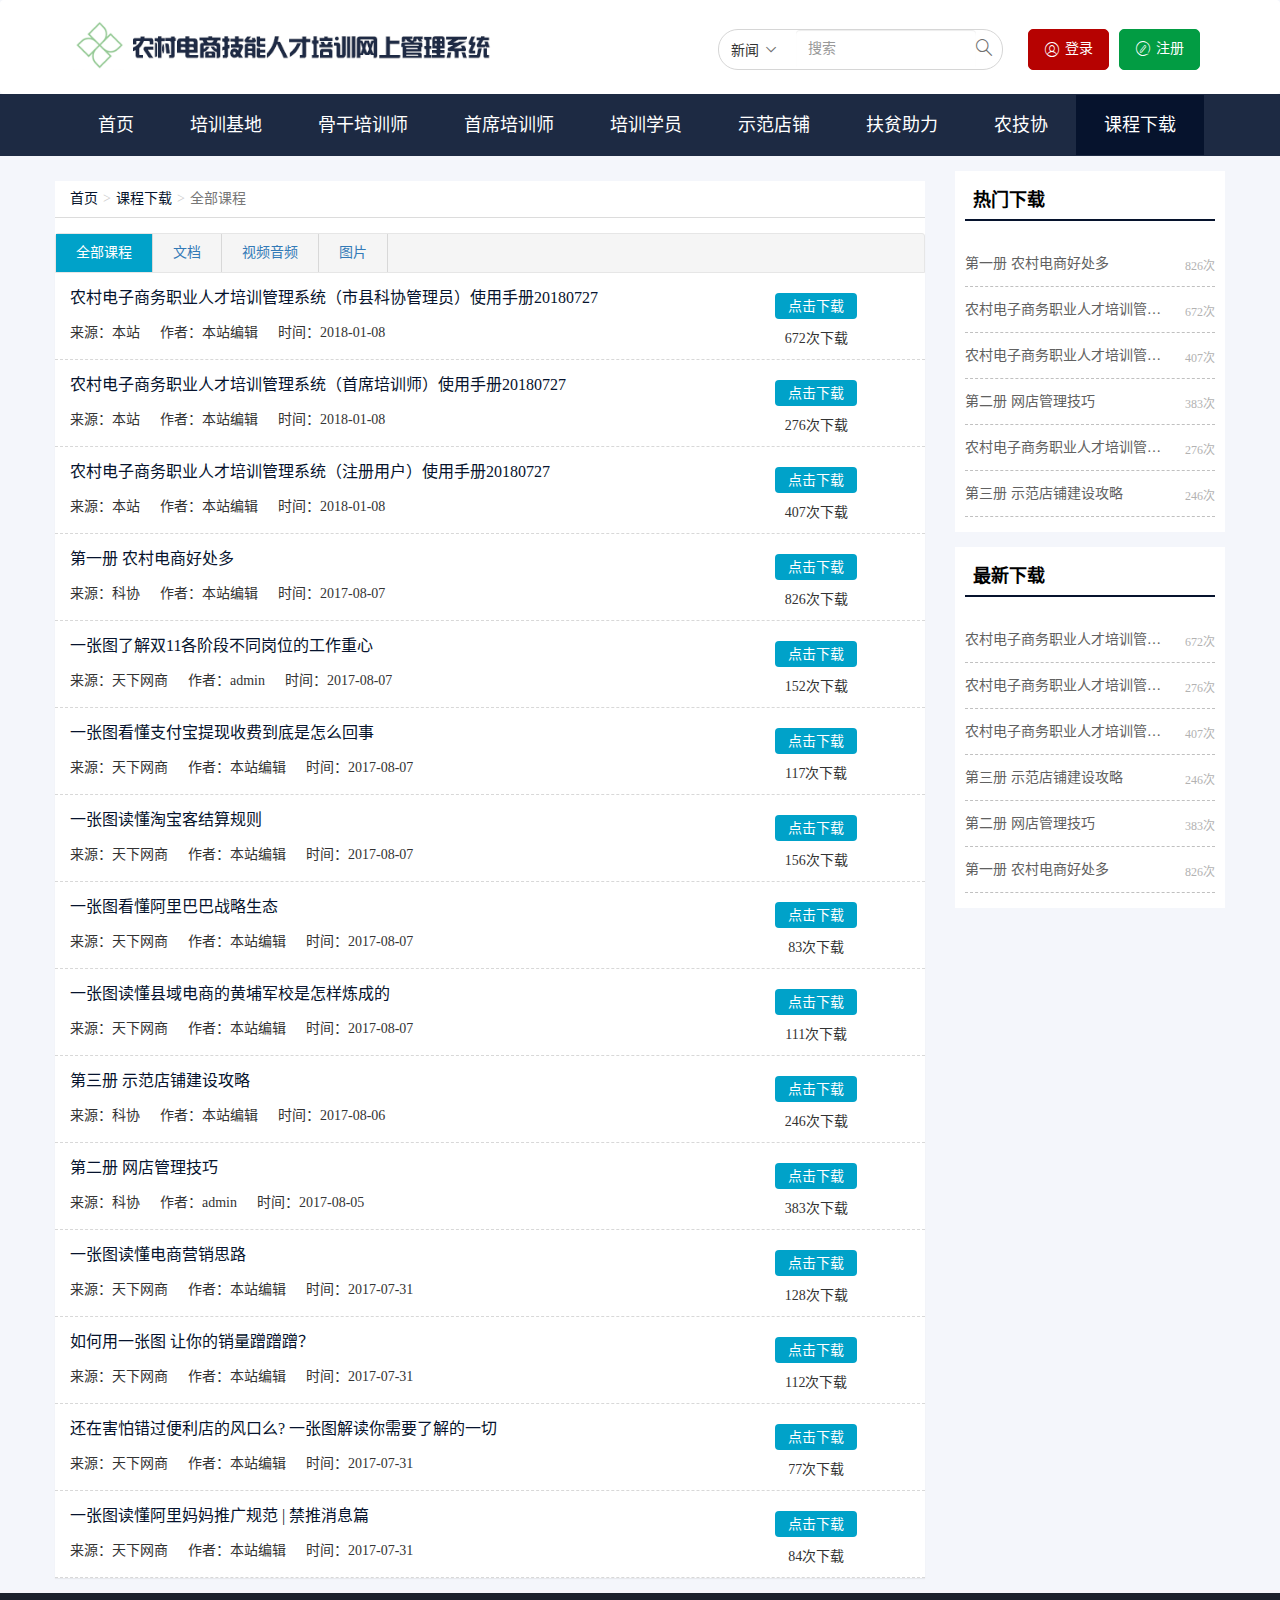
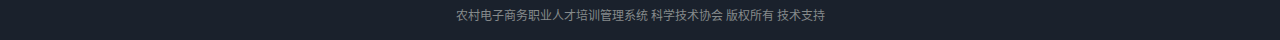
<file: download.html>
<script>
   var url=window.location.href;
   var search_url="dianshang.kepuyun.org";
   var replace_url="dianshang.hast.net.cn";
   if(url.indexOf(search_url)>-1){
　　window.location.href=url.replace(search_url,replace_url);
}
</script>
<!DOCTYPE html>
<html lang="zh-CN">
<head>
    <meta charset="UTF-8">
    <meta http-equiv="X-UA-Compatible" content="ie=edge,chrome=1">
        <meta http-equiv="Cache-Control" content="max-age=7200" />
    <meta name="csrf-param" content="_csrf">
    <meta name="csrf-token" content="OHTSIrd8UssuveI6zssqHWadeLD6XN5LuHDd9ZU5BSE74WHsQpqX5TY_nHLfFPkhgPiwWzR4j6HvywoLo5xA9Q==">
    <title>文档_农村电子商务职业人才培训管理系统</title>
    <meta name="keywords" content="文档">
<meta name="description" content="文档">
<link href="css/bootstrap.css" rel="stylesheet">
<link href="css/bootstrap.min.css" rel="stylesheet">
<link href="css/common.css" rel="stylesheet">
<script src="js/jquery.js"></script>
<script src="js/bootstrap.min.js"></script>        <!--[if IE 8]>
    <script>
        (function () {
            if (!
                            /*@cc_on!@*/
                            0) return;
            var e = "abbr, article, aside, audio, canvas, datalist, details, dialog, eventsource, figure, footer, header, hgroup, mark, menu, meter, nav, output, progress, section, time, video".split(', ');
            var i = e.length;
            while (i--) {
                document.createElement(e[i])
            }
        })()
    </script>
    <![endif]-->

</head>
<body >
<script type="text/javascript">
var browser = navigator.appName
			var b_version = navigator.appVersion
			var version = b_version.split(";");
			var trim_Version = version[1].replace(/[ ]/g, "");
			if(browser == "Microsoft Internet Explorer" && trim_Version == "MSIE6.0") {
				alert("检测到您所使用的浏览器低于IE9，请使用IE9以上浏览器打开此网站");
			} else if(browser == "Microsoft Internet Explorer" && trim_Version == "MSIE7.0") {
				alert("检测到您所使用的浏览器低于IE9，请使用IE9以上浏览器打开此网站");
			} else if(browser == "Microsoft Internet Explorer" && trim_Version == "MSIE8.0") {
				alert("检测到您所使用的浏览器低于IE9，请使用IE9以上浏览器打开此网站");
			}
</script>
<!--
<div class="alert alert-danger alert-dismissible" role="alert">
<div class="container">
  <button type="button" class="close" data-dismiss="alert" aria-label="Close"><span aria-hidden="true">&times;</span></button>
  <strong>网站公测中，</strong> 所有数据均为测试内容，正式上线使用之后将删除。
  </div>
</div>
-->
<section class="index-content">
    
    <!-- header begin -->
    <nav class="navbar top-header">
    <div class="container header">
        <div class="navbar-header">
            <a class="logo" href="/" style="display: inline-block;vertical-align: middle;margin-right: 5px">
                <img alt="农村电子商务职业人才培训管理系统"
                     src="images/59702a29649cd.png"
                     title="农村电子商务职业人才培训管理系统" class="img-responsive" width="480">
            </a>
        </div>

        <div class="collapse navbar-collapse">
            <ul class="nav navbar-nav navbar-right navbar-right-nav">
                <li>
                    <div class="navbar-form navbar-left">
                        <div class="form-group">
                            <form id="w1" class="search-one clearfix " action="/index.php" method="get">
<input type="hidden" name="r" value="site/index">                            <div class="h-pitch-1 pull-left">
                                <span class="h-pitch-on"  data-url="pptmuban" kid="0" data-enter="1">新闻</span>
                                <span class="serrch-icon"><i class="iconfont icon-next-copy"></i></span>
                                <ul class="h-pitch h-yinying controller">
                                 <li data="site" data-key="HarticleSearch[title]">新闻</li>
                                    <li data="base" data-key="HbaseSearch[name]">基地</li>
                                    <li data="teacher" data-key="HteacherSearch[username]">老师</li>
                                    <li data="group" data-key="HgroupSearch[username]">讲师</li>
                                    <li data="student" data-key="HstudentSearch[username]">学员</li>
                                    <li data="shop" data-key="HshopSearch[name]">店铺</li>
                                </ul>
                            </div>
                            <input type="text" autocomplete="off" class="form-control keys" value="" name="HarticleSearch[title]"
                                   placeholder="搜索">
                            <a href="javascript:void(0)" id='btn' class="search-click"><i
                                        class="iconfont icon-sousuo sub"></i></a>
                            </form>                        </div>

                    </div>
                </li>
                <script src="js/index.js"></script>
            </ul>
        </div>

    </div>

</nav>
<header class="navbar header-navbar" id="top">
    <div class="container">
        <nav id="bs-navbar" class="collapse navbar-collapse">
            <ul class="nav navbar-nav">
                <li><a href="index.html"  target="_self" data="site" target="_blank">首页</a></li>
                <li><a href="base.html"  target="_self" data="base" target="_blank">培训基地</a></li>
                <li><a href="teacher.html"  target="_self" data="teacher" target="_blank">骨干培训师</a></li>
                <li><a href="group.html"  target="_self" data="group" target="_blank">首席培训师</a></li>
                <li><a href="student.html"  target="_self" data="student" target="_blank">培训学员</a></li>
                <li><a href="shop.html"  target="_self" data="shop" target="_blank">示范店铺</a></li>
                <li><a href="poor.html"  target="_self" data="poor" target="_blank">扶贫助力</a></li>
                <li><a href="base.html"  target="_self" data="farm" target="_blank">农技协</a></li>
                <li><a href="download.html"  target="_self" data="download" target="_blank">课程下载</a></li>            
            </ul>
        </nav>
    </div>
</header>
<script>
    $(function () {
        var controller = 'download';
        $('nav li a').each(function (index, elem) {
            var data = $(this).attr("data");
            if (data == controller) {
                $(this).parent('li').addClass('active');
            }
        });

        $(".controller li").each(function (index, elem) {
            $(this).click(function () {
                var url = $(this).attr('data') + '/index',
                    n = $(this).attr('data-key');
                $("input[name='r']").val(url);
                $(".keys").attr('name', n);
            });
        });

        $(".sub").click(function () {
            $(".search-one").submit();
        });

    });
</script>
    <!-- header end -->

    <!--banner-->
<div class="container">
    <div class="row">

        <div class="news-content">
            <div class="row">
                <div class="col-lg-9">
                    <ol class="breadcrumb"><li><a href="/index.php">首页</a></li><li><a href="/index.php?r=download%2Findex">课程下载</a></li><li class="active">全部课程</li></ol>                    <div class="active-module">
                        <div class="panel panel-default filter zhishi-module">
                            <div class="panel-heading">
                                <ul class="zhishi">
                                    <li class="active"><a href="/index.php?r=download%2Findex">全部课程</a></li>
                                    <li class=""><a href="/index.php?r=download%2Findex&amp;cid=46">文档</a></li><li class=""><a href="/index.php?r=download%2Findex&amp;cid=47">视频音频</a></li><li class=""><a href="/index.php?r=download%2Findex&amp;cid=48">图片</a></li>                                </ul>
                            </div>
                            <!--下载列表-->
                            <div class="download-list">
                                <ul>

                                    <div id="w0" class="list-view"><div data-key="29"><li class="list-item">
    <div class="col-lg-9">
        <h3>
            <a href="javascript:void(0)" data="29" class="download">
                农村电子商务职业人才培训管理系统（市县科协管理员）使用手册20180727            </a>
        </h3>
        <ul>
            <li><span>来源：本站</span></li>
            <li><span>作者：本站编辑</span></li>
            <li><span>时间：2018-01-08</span></li>
        </ul>
    </div>
    <div class="col-lg-3">
        <section class="text-center"><a href="javascript:void(0)" class="btn btn-download download" data="29">点击下载</a><span class="download-times">672次下载</span></section>
    </div>
</li>
</div>
<div data-key="28"><li class="list-item">
    <div class="col-lg-9">
        <h3>
            <a href="javascript:void(0)" data="28" class="download">
                农村电子商务职业人才培训管理系统（首席培训师）使用手册20180727            </a>
        </h3>
        <ul>
            <li><span>来源：本站</span></li>
            <li><span>作者：本站编辑</span></li>
            <li><span>时间：2018-01-08</span></li>
        </ul>
    </div>
    <div class="col-lg-3">
        <section class="text-center"><a href="javascript:void(0)" class="btn btn-download download" data="28">点击下载</a><span class="download-times">276次下载</span></section>
    </div>
</li>
</div>
<div data-key="27"><li class="list-item">
    <div class="col-lg-9">
        <h3>
            <a href="javascript:void(0)" data="27" class="download">
                农村电子商务职业人才培训管理系统（注册用户）使用手册20180727            </a>
        </h3>
        <ul>
            <li><span>来源：本站</span></li>
            <li><span>作者：本站编辑</span></li>
            <li><span>时间：2018-01-08</span></li>
        </ul>
    </div>
    <div class="col-lg-3">
        <section class="text-center"><a href="javascript:void(0)" class="btn btn-download download" data="27">点击下载</a><span class="download-times">407次下载</span></section>
    </div>
</li>
</div>
<div data-key="9"><li class="list-item">
    <div class="col-lg-9">
        <h3>
            <a href="javascript:void(0)" data="9" class="download">
                第一册  农村电商好处多            </a>
        </h3>
        <ul>
            <li><span>来源：科协</span></li>
            <li><span>作者：本站编辑</span></li>
            <li><span>时间：2017-08-07</span></li>
        </ul>
    </div>
    <div class="col-lg-3">
        <section class="text-center"><a href="javascript:void(0)" class="btn btn-download download" data="9">点击下载</a><span class="download-times">826次下载</span></section>
    </div>
</li>
</div>
<div data-key="17"><li class="list-item">
    <div class="col-lg-9">
        <h3>
            <a href="javascript:void(0)" data="17" class="download">
                一张图了解双11各阶段不同岗位的工作重心            </a>
        </h3>
        <ul>
            <li><span>来源：天下网商</span></li>
            <li><span>作者：admin</span></li>
            <li><span>时间：2017-08-07</span></li>
        </ul>
    </div>
    <div class="col-lg-3">
        <section class="text-center"><a href="javascript:void(0)" class="btn btn-download download" data="17">点击下载</a><span class="download-times">152次下载</span></section>
    </div>
</li>
</div>
<div data-key="16"><li class="list-item">
    <div class="col-lg-9">
        <h3>
            <a href="javascript:void(0)" data="16" class="download">
                一张图看懂支付宝提现收费到底是怎么回事            </a>
        </h3>
        <ul>
            <li><span>来源：天下网商</span></li>
            <li><span>作者：本站编辑</span></li>
            <li><span>时间：2017-08-07</span></li>
        </ul>
    </div>
    <div class="col-lg-3">
        <section class="text-center"><a href="javascript:void(0)" class="btn btn-download download" data="16">点击下载</a><span class="download-times">117次下载</span></section>
    </div>
</li>
</div>
<div data-key="12"><li class="list-item">
    <div class="col-lg-9">
        <h3>
            <a href="javascript:void(0)" data="12" class="download">
                一张图读懂淘宝客结算规则            </a>
        </h3>
        <ul>
            <li><span>来源：天下网商</span></li>
            <li><span>作者：本站编辑</span></li>
            <li><span>时间：2017-08-07</span></li>
        </ul>
    </div>
    <div class="col-lg-3">
        <section class="text-center"><a href="javascript:void(0)" class="btn btn-download download" data="12">点击下载</a><span class="download-times">156次下载</span></section>
    </div>
</li>
</div>
<div data-key="15"><li class="list-item">
    <div class="col-lg-9">
        <h3>
            <a href="javascript:void(0)" data="15" class="download">
                一张图看懂阿里巴巴战略生态            </a>
        </h3>
        <ul>
            <li><span>来源：天下网商</span></li>
            <li><span>作者：本站编辑</span></li>
            <li><span>时间：2017-08-07</span></li>
        </ul>
    </div>
    <div class="col-lg-3">
        <section class="text-center"><a href="javascript:void(0)" class="btn btn-download download" data="15">点击下载</a><span class="download-times">83次下载</span></section>
    </div>
</li>
</div>
<div data-key="13"><li class="list-item">
    <div class="col-lg-9">
        <h3>
            <a href="javascript:void(0)" data="13" class="download">
                一张图读懂县域电商的黄埔军校是怎样炼成的            </a>
        </h3>
        <ul>
            <li><span>来源：天下网商</span></li>
            <li><span>作者：本站编辑</span></li>
            <li><span>时间：2017-08-07</span></li>
        </ul>
    </div>
    <div class="col-lg-3">
        <section class="text-center"><a href="javascript:void(0)" class="btn btn-download download" data="13">点击下载</a><span class="download-times">111次下载</span></section>
    </div>
</li>
</div>
<div data-key="11"><li class="list-item">
    <div class="col-lg-9">
        <h3>
            <a href="javascript:void(0)" data="11" class="download">
                第三册  示范店铺建设攻略            </a>
        </h3>
        <ul>
            <li><span>来源：科协</span></li>
            <li><span>作者：本站编辑</span></li>
            <li><span>时间：2017-08-06</span></li>
        </ul>
    </div>
    <div class="col-lg-3">
        <section class="text-center"><a href="javascript:void(0)" class="btn btn-download download" data="11">点击下载</a><span class="download-times">246次下载</span></section>
    </div>
</li>
</div>
<div data-key="10"><li class="list-item">
    <div class="col-lg-9">
        <h3>
            <a href="javascript:void(0)" data="10" class="download">
                第二册  网店管理技巧            </a>
        </h3>
        <ul>
            <li><span>来源：科协</span></li>
            <li><span>作者：admin</span></li>
            <li><span>时间：2017-08-05</span></li>
        </ul>
    </div>
    <div class="col-lg-3">
        <section class="text-center"><a href="javascript:void(0)" class="btn btn-download download" data="10">点击下载</a><span class="download-times">383次下载</span></section>
    </div>
</li>
</div>
<div data-key="20"><li class="list-item">
    <div class="col-lg-9">
        <h3>
            <a href="javascript:void(0)" data="20" class="download">
                一张图读懂电商营销思路            </a>
        </h3>
        <ul>
            <li><span>来源：天下网商</span></li>
            <li><span>作者：本站编辑</span></li>
            <li><span>时间：2017-07-31</span></li>
        </ul>
    </div>
    <div class="col-lg-3">
        <section class="text-center"><a href="javascript:void(0)" class="btn btn-download download" data="20">点击下载</a><span class="download-times">128次下载</span></section>
    </div>
</li>
</div>
<div data-key="19"><li class="list-item">
    <div class="col-lg-9">
        <h3>
            <a href="javascript:void(0)" data="19" class="download">
                如何用一张图 让你的销量蹭蹭蹭？            </a>
        </h3>
        <ul>
            <li><span>来源：天下网商</span></li>
            <li><span>作者：本站编辑</span></li>
            <li><span>时间：2017-07-31</span></li>
        </ul>
    </div>
    <div class="col-lg-3">
        <section class="text-center"><a href="javascript:void(0)" class="btn btn-download download" data="19">点击下载</a><span class="download-times">112次下载</span></section>
    </div>
</li>
</div>
<div data-key="18"><li class="list-item">
    <div class="col-lg-9">
        <h3>
            <a href="javascript:void(0)" data="18" class="download">
                还在害怕错过便利店的风口么? 一张图解读你需要了解的一切            </a>
        </h3>
        <ul>
            <li><span>来源：天下网商</span></li>
            <li><span>作者：本站编辑</span></li>
            <li><span>时间：2017-07-31</span></li>
        </ul>
    </div>
    <div class="col-lg-3">
        <section class="text-center"><a href="javascript:void(0)" class="btn btn-download download" data="18">点击下载</a><span class="download-times">77次下载</span></section>
    </div>
</li>
</div>
<div data-key="14"><li class="list-item">
    <div class="col-lg-9">
        <h3>
            <a href="javascript:void(0)" data="14" class="download">
                一张图读懂阿里妈妈推广规范 | 禁推消息篇            </a>
        </h3>
        <ul>
            <li><span>来源：天下网商</span></li>
            <li><span>作者：本站编辑</span></li>
            <li><span>时间：2017-07-31</span></li>
        </ul>
    </div>
    <div class="col-lg-3">
        <section class="text-center"><a href="javascript:void(0)" class="btn btn-download download" data="14">点击下载</a><span class="download-times">84次下载</span></section>
    </div>
</li>
</div></div>

                                </ul>
                            </div>
                            <!--下载列表-->
                        </div>


                    </div>






                </div>
                <div class="col-lg-3">
                    <div class="common-right">
                        <h3 class="data-info-title">
                            热门下载
                        </h3>
                        <div class="hot-download-body">
                                                            <ul class="activeList-hot">
                                    <li class="clearfix">
                                        <a href="javascript:void(0)" data="9" class="download">第一册  农村电商好处多</a>
                                        <span class="pull-right">826次</span>
                                    </li>
                                </ul>
                                                                <ul class="activeList-hot">
                                    <li class="clearfix">
                                        <a href="javascript:void(0)" data="29" class="download">农村电子商务职业人才培训管理系统（市县科协管理员）使用手册20180727</a>
                                        <span class="pull-right">672次</span>
                                    </li>
                                </ul>
                                                                <ul class="activeList-hot">
                                    <li class="clearfix">
                                        <a href="javascript:void(0)" data="27" class="download">农村电子商务职业人才培训管理系统（注册用户）使用手册20180727</a>
                                        <span class="pull-right">407次</span>
                                    </li>
                                </ul>
                                                                <ul class="activeList-hot">
                                    <li class="clearfix">
                                        <a href="javascript:void(0)" data="10" class="download">第二册  网店管理技巧</a>
                                        <span class="pull-right">383次</span>
                                    </li>
                                </ul>
                                                                <ul class="activeList-hot">
                                    <li class="clearfix">
                                        <a href="javascript:void(0)" data="28" class="download">农村电子商务职业人才培训管理系统（首席培训师）使用手册20180727</a>
                                        <span class="pull-right">276次</span>
                                    </li>
                                </ul>
                                                                <ul class="activeList-hot">
                                    <li class="clearfix">
                                        <a href="javascript:void(0)" data="11" class="download">第三册  示范店铺建设攻略</a>
                                        <span class="pull-right">246次</span>
                                    </li>
                                </ul>
                                                        </div>
                    </div>
                    <div class="common-right">
                        <h3 class="data-info-title">
                            最新下载
                        </h3>
                        <div class="hot-download-body">
                                                            <ul class="activeList-hot">
                                    <li class="clearfix">
                                        <a href="javascript:void(0)" data="29" class="download">农村电子商务职业人才培训管理系统（市县科协管理员）使用手册20180727</a>
                                        <span class="pull-right">672次</span>
                                    </li>
                                </ul>
                                                                <ul class="activeList-hot">
                                    <li class="clearfix">
                                        <a href="javascript:void(0)" data="28" class="download">农村电子商务职业人才培训管理系统（首席培训师）使用手册20180727</a>
                                        <span class="pull-right">276次</span>
                                    </li>
                                </ul>
                                                                <ul class="activeList-hot">
                                    <li class="clearfix">
                                        <a href="javascript:void(0)" data="27" class="download">农村电子商务职业人才培训管理系统（注册用户）使用手册20180727</a>
                                        <span class="pull-right">407次</span>
                                    </li>
                                </ul>
                                                                <ul class="activeList-hot">
                                    <li class="clearfix">
                                        <a href="javascript:void(0)" data="11" class="download">第三册  示范店铺建设攻略</a>
                                        <span class="pull-right">246次</span>
                                    </li>
                                </ul>
                                                                <ul class="activeList-hot">
                                    <li class="clearfix">
                                        <a href="javascript:void(0)" data="10" class="download">第二册  网店管理技巧</a>
                                        <span class="pull-right">383次</span>
                                    </li>
                                </ul>
                                                                <ul class="activeList-hot">
                                    <li class="clearfix">
                                        <a href="javascript:void(0)" data="9" class="download">第一册  农村电商好处多</a>
                                        <span class="pull-right">826次</span>
                                    </li>
                                </ul>
                                                        </div>
                    </div>

                </div>
            </div>
        </div>
    </div>
</div>


<div id="mymodal" class="fade modal" role="dialog">
<div class="modal-dialog ">
<div class="modal-content">
<div class="modal-header">
<button type="button" class="close" data-dismiss="modal" aria-hidden="true">&times;</button>
<h4>下载</h4>
</div>
<div class="modal-body">

</div>
<div class="modal-footer">

</div>
</div>
</div>
</div><script>
    $(function () {

        //数据
        $(".download").click(function () {
            $.get('/index.php?r=download%2Fdown', {id: $(this).attr('data')},
                function (data) {
                    if(data!=''){
                        down=data.split('|');
                        $file='';
                        for(var i=0;i<down.length;i++){
                            $file+='<a href="http://222.143.21.38/ktzy-oss1/dianshang/up/download/'+down[i]+'" class="btn btn-info" target="_blank" download="download">下载'+(i+1)+'</a> ';
                        }
                    }else{
                        $file='没有文件可下载!';
                    }
                    console.log(down.length);

                    $('#mymodal .modal-body').html($file);
                }
            );
            $('#mymodal').modal('toggle');
            $("#mymodal .modal-header h4").text($(this).attr("title"));
        });
    });
</script>
    <!--分割线标题-->
<footer class="footer">
    <div class="container">
    </div>
</footer>
<div class="copyright text-center">
    农村电子商务职业人才培训管理系统  科学技术协会 版权所有  技术支持 <!-- <a href="http://www.miitbeian.gov.cn/"
                                                                               target="_blank"> 豫ICP备16027041号</a>

      <a href="/admin.php?r=login" target="_blank">管理员登录</a>
      <a href="http://kemengduo.mikecrm.com/VQf0Kvs" target="_blank">问题反馈</a> -->
</div>


    <script src="js/bootstrap.js"></script>
<script src="js/main.js"></script>
<script src="js/site.js"></script>
<script src="js/yii.js"></script>
<script src="js/yii.activeform.js"></script>
<script type="text/javascript">jQuery(document).ready(function () {
jQuery('#mymodal').modal({"show":false});
jQuery('#w1').yiiActiveForm([], []);
});</script>    </section>
</body>
</html>
</file>
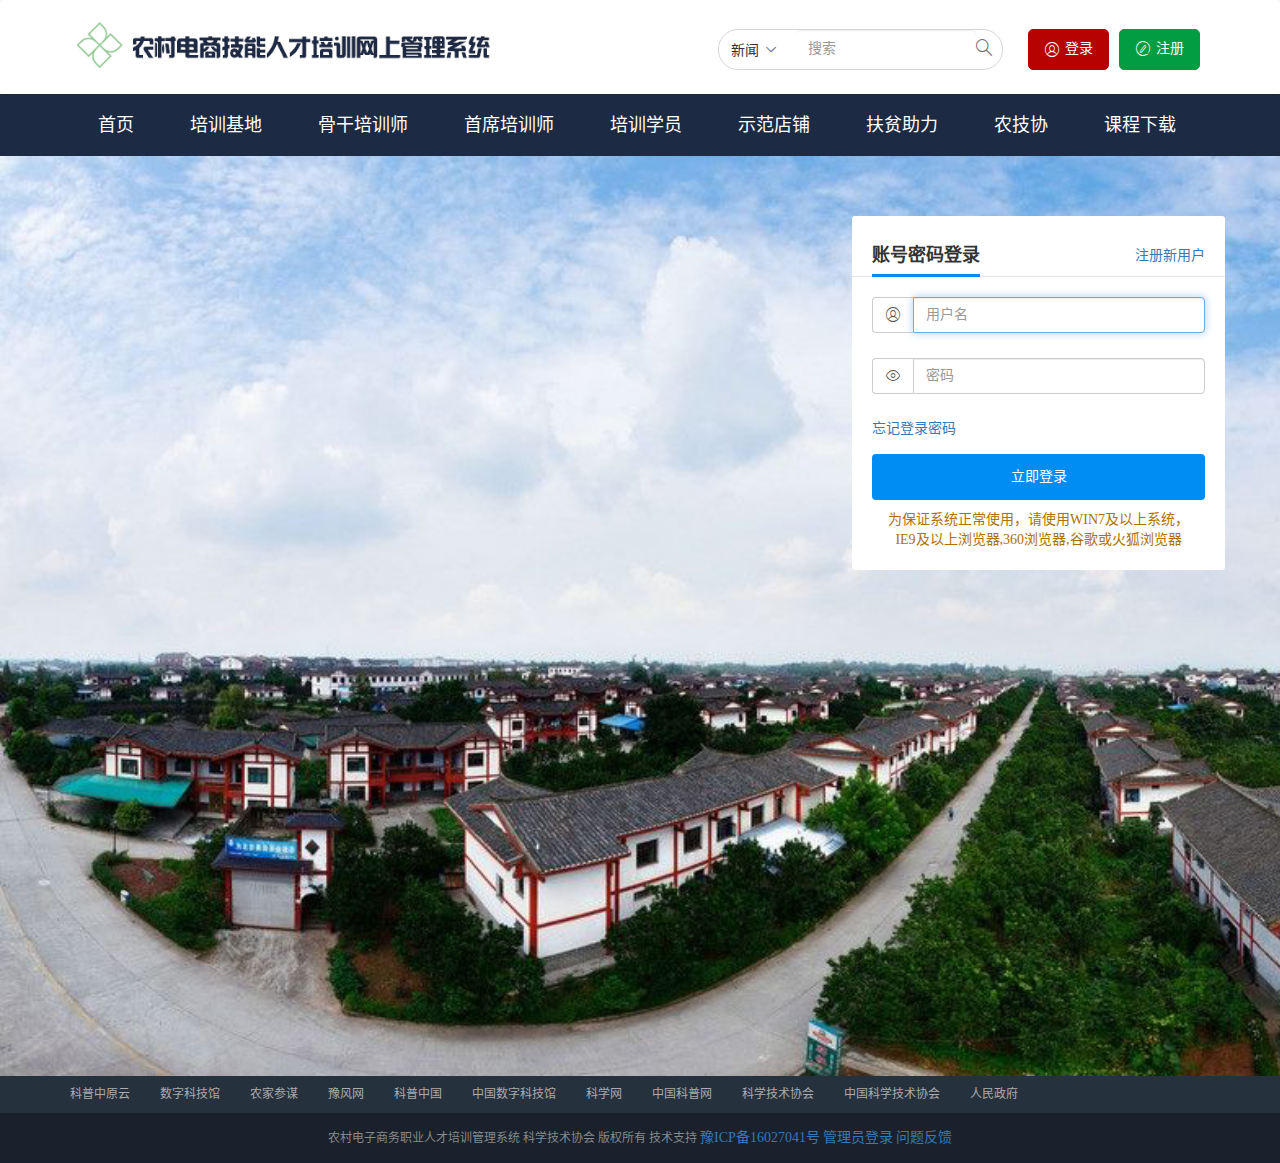
<file: login.html>
﻿<script>
   var url=window.location.href;
   var search_url="dianshang.kepuyun.org";
   var replace_url="dianshang.hast.net.cn";
   if(url.indexOf(search_url)>-1){
　　window.location.href=url.replace(search_url,replace_url);
}
</script>
<!DOCTYPE html>
<html lang="zh-CN">
<head>
    <meta charset="UTF-8">
    <meta http-equiv="X-UA-Compatible" content="ie=edge,chrome=1">
        <meta http-equiv="Cache-Control" content="max-age=7200" />
    <meta name="csrf-param" content="_csrf">
    <meta name="csrf-token" content="wzq8Qjm73MF_Nupu5msG_5pWWMX5RjIv-UvHhcTDI2BbmzG2SonvOtldvmN0dF09rv23B-AS65eLlesLxvN6sA==">
    <title>登录_农村电子商务职业人才培训管理系统</title>
    <link href="css/authchoice.css" rel="stylesheet">
<link href="css/bootstrap.min.css" rel="stylesheet">
<link href="css/common.css" rel="stylesheet">
<script src="js/jquery.js"></script>
<script src="js/bootstrap.min.js"></script>        <!--[if IE 8]>
    <script>
        (function () {
            if (!
                            /*@cc_on!@*/
                            0) return;
            var e = "abbr, article, aside, audio, canvas, datalist, details, dialog, eventsource, figure, footer, header, hgroup, mark, menu, meter, nav, output, progress, section, time, video".split(', ');
            var i = e.length;
            while (i--) {
                document.createElement(e[i])
            }
        })()
    </script>
    <![endif]-->

</head>
<body >
<script type="text/javascript">
var browser = navigator.appName
			var b_version = navigator.appVersion
			var version = b_version.split(";");
			var trim_Version = version[1].replace(/[ ]/g, "");
			if(browser == "Microsoft Internet Explorer" && trim_Version == "MSIE6.0") {
				alert("检测到您所使用的浏览器低于IE9，请使用IE9以上浏览器打开此网站");
			} else if(browser == "Microsoft Internet Explorer" && trim_Version == "MSIE7.0") {
				alert("检测到您所使用的浏览器低于IE9，请使用IE9以上浏览器打开此网站");
			} else if(browser == "Microsoft Internet Explorer" && trim_Version == "MSIE8.0") {
				alert("检测到您所使用的浏览器低于IE9，请使用IE9以上浏览器打开此网站");
			}
</script>
<!--
<div class="alert alert-danger alert-dismissible" role="alert">
<div class="container">
  <button type="button" class="close" data-dismiss="alert" aria-label="Close"><span aria-hidden="true">&times;</span></button>
  <strong>网站公测中，</strong> 所有数据均为测试内容，正式上线使用之后将删除。
  </div>
</div>
-->
<section class="index-content">
    
    <!-- header begin -->
    <nav class="navbar top-header">
    <div class="container header">
        <div class="navbar-header">
            <a class="logo" href="/" style="display: inline-block;vertical-align: middle;margin-right: 5px">
                <img alt="农村电子商务职业人才培训管理系统"
                     src="images/59702a29649cd.png"
                     title="农村电子商务职业人才培训管理系统" class="img-responsive" width="480">
            </a>
        </div>

        <div class="collapse navbar-collapse">
            <ul class="nav navbar-nav navbar-right navbar-right-nav">
                <li>
                    <div class="navbar-form navbar-left">
                        <div class="form-group">
                            <form id="w2" class="search-one clearfix " action="/index.php" method="get">
<input type="hidden" name="r" value="site/index">                            <div class="h-pitch-1 pull-left">
                                <span class="h-pitch-on"  data-url="pptmuban" kid="0" data-enter="1">新闻</span>
                                <span class="serrch-icon"><i class="iconfont icon-next-copy"></i></span>
                                <ul class="h-pitch h-yinying controller">
                                 <li data="site" data-key="HarticleSearch[title]">新闻</li>
                                    <li data="base" data-key="HbaseSearch[name]">基地</li>
                                    <li data="teacher" data-key="HteacherSearch[username]">老师</li>
                                    <li data="group" data-key="HgroupSearch[username]">讲师</li>
                                    <li data="student" data-key="HstudentSearch[username]">学员</li>
                                    <li data="shop" data-key="HshopSearch[name]">店铺</li>
                                </ul>
                            </div>
                            <input type="text" autocomplete="off" class="form-control keys" value="" name="HarticleSearch[title]"
                                   placeholder="搜索">
                            <a href="javascript:void(0)" id='btn' class="search-click"><i
                                        class="iconfont icon-sousuo sub"></i></a>
                            </form>                        </div>

                    </div>
                </li>
                <script src="js/index.js"></script>
            </ul>
        </div>

    </div>

</nav>
<header class="navbar header-navbar" id="top">
    <div class="container">
        <nav id="bs-navbar" class="collapse navbar-collapse">
            <ul class="nav navbar-nav">
                <li><a href="index.html"  target="_self" data="site" target="_blank">首页</a></li>
                <li><a href="base.html"  target="_self" data="base" target="_blank">培训基地</a></li>
                <li><a href="teacher.html"  target="_self" data="teacher" target="_blank">骨干培训师</a></li>
                <li><a href="group.html"  target="_self" data="group" target="_blank">首席培训师</a></li>
                <li><a href="student.html"  target="_self" data="student" target="_blank">培训学员</a></li>
                <li><a href="shop.html"  target="_self" data="shop" target="_blank">示范店铺</a></li>
                <li><a href="poor.html"  target="_self" data="poor" target="_blank">扶贫助力</a></li>
                <li><a href="base.html"  target="_self" data="farm" target="_blank">农技协</a></li>
                <li><a href="download.html"  target="_self" data="download" target="_blank">课程下载</a></li>            
            </ul>
        </nav>
    </div>
</header>
<script>
    $(function () {
        var controller = 'login';
        $('nav li a').each(function (index, elem) {
            var data = $(this).attr("data");
            if (data == controller) {
                $(this).parent('li').addClass('active');
            }
        });

        $(".controller li").each(function (index, elem) {
            $(this).click(function () {
                var url = $(this).attr('data') + '/index',
                    n = $(this).attr('data-key');
                $("input[name='r']").val(url);
                $(".keys").attr('name', n);
            });
        });

        $(".sub").click(function () {
            $(".search-one").submit();
        });

    });
</script>
    <!-- header end -->

    
<!--主体-->
<div class="login-main">
    <div class="login-index-wrap" >

        <div class="container">
                         <div class="form-wrapper">
                <div class="login-box">
                    <legend class="ng-scope">
                        <h2 class="reg focus">账号密码登录</h2>
                    </legend>
                    <div class="reg-entry">
                        <a class="ng-scope" href="/index.php?r=user%2Fregistration%2Fregister">注册新用户</a>
                    </div>

                    <form id="login-form" class="form-horizontal" action="/index.php?r=login%2Findex" method="post">
<input type="hidden" name="_csrf" value="wzq8Qjm73MF_Nupu5msG_5pWWMX5RjIv-UvHhcTDI2BbmzG2SonvOtldvmN0dF09rv23B-AS65eLlesLxvN6sA==">                    <div class="form-group field-login-form-login required">
<div class="input-group"><span class="input-group-addon"><i class="iconfont icon-iconfontwodea-copy"></i></span><input type="text" id="login-form-login" class="form-control" name="login-form[login]" autofocus="autofocus" tabindex="1" placeholder="用户名" aria-required="true"></div><div class="help-block"><p class="help-block help-block-error"></p></div>
</div>
                    <div class="form-group field-login-form-password required">
<div class="input-group"><span class="input-group-addon"><i class="iconfont icon-liulan"></i></span><input type="password" id="login-form-password" class="form-control" name="login-form[password]" tabindex="2" placeholder="密码" aria-required="true"></div><div class="help-block"><p class="help-block help-block-error"></p></div>
</div>                    <div class="form-group">
                       <a ui-sref="forget" target="_blank" href="/index.php?r=user%2Frecovery%2Frequest">忘记登录密码</a>
                    </div>
                    <button id="kr-shield-submit" type="submit" class="btn btn-primary">立即登录</button>
                    </form>
                    <div class="row">
                        <div class="col-xs-12 text-center" style=" color: #ae7100;font-size: 1em">
                            为保证系统正常使用，请使用WIN7及以上系统，<br/>IE9及以上浏览器,360浏览器,谷歌或火狐浏览器
                        </div>
                    </div>

                </div>
            </div>
        </div>
    </div>
</div>
<!--主体-->

<!--
<div class="wrapper" style="margin-bottom: -16px;margin-top: -9px;">

    <div class="loginCont">
        <div class="login_head">
            <div class="container">
                <div class="row">
                    <div class="col-sm-5">
                        <div class=" login">

                            <legend>
                                <h2>
                                    欢迎登录
                                </h2>
                                <span>
        								<a href="/index.php?r=user%2Frecovery%2Frequest">
                                            <i class="iconfont icon-left_arrow"></i>
                                            找回密码
                                        </a>
        								</span>
                            </legend>
                            <form id="login-form" action="/index.php?r=login%2Findex" method="post" role="form">
<input type="hidden" name="_csrf" value="wzq8Qjm73MF_Nupu5msG_5pWWMX5RjIv-UvHhcTDI2BbmzG2SonvOtldvmN0dF09rv23B-AS65eLlesLxvN6sA==">                            <div class="form-group field-login-form-login required">
<label class="control-label" for="login-form-login">用户名</label>
<input type="text" id="login-form-login" class="form-control" name="login-form[login]" autofocus="autofocus" tabindex="1" aria-required="true">

<p class="help-block help-block-error"></p>
</div>                            <div class="form-group field-login-form-password required">
<label class="control-label" for="login-form-password">密码 (<a href="/index.php?r=user%2Frecovery%2Frequest" tabindex="5">忘记密码</a>)</label>
<input type="password" id="login-form-password" class="form-control" name="login-form[password]" tabindex="2" aria-required="true">

<p class="help-block help-block-error"></p>
</div>                            <div class="form-group field-login-form-rememberme">
<div class="checkbox">
<label for="login-form-rememberme">
<input type="hidden" name="login-form[rememberMe]" value="0"><input type="checkbox" id="login-form-rememberme" name="login-form[rememberMe]" value="1" tabindex="4">
自动登录
</label>
<p class="help-block help-block-error"></p>

</div>
</div>                            <button type="submit" class="btn btn-danger btn-lg btn-block" tabindex="3">立即登录</button>                            </form>                        </div>
                    </div>
                </div>

            </div>
        </div>
        <div id="w1"><ul class="auth-clients clear"></ul></div>
    </div>
</div>
-->


    <!--分割线标题-->
<footer class="footer">
    <div class="container">
        <nav class="text-center">
            <ul class="nav footer-nav">
                <li><a href="http://www.kepuyun.org/" target="_blank">科普中原云</a></li><li><a href="http://kjg.cdstm.cn/index.php?m=Index&a=index&wsid=105" target="_blank">数字科技馆</a></li><li><a href="http://www.njcm.org.cn/" target="_blank">农家参谋</a></li><li><a href="http://www.hnfxj.org/" target="_blank">豫风网</a></li><li><a href="http://www.kepuchina.cn/" target="_blank">科普中国</a></li><li><a href="https://www.cdstm.cn/" target="_blank">中国数字科技馆</a></li><li><a href="http://www.sciencenet.cn/" target="_blank">科学网</a></li><li><a href="http://www.cpus.gov.cn/" target="_blank">中国科普网</a></li><li><a href="http://www.hast.net.cn/" target="_blank">科学技术协会</a></li><li><a href="http://www.cast.org.cn/" target="_blank">中国科学技术协会</a></li><li><a href="http://www.henan.gov.cn/" target="_blank">人民政府</a></li>
            </ul>
        </nav>
    </div>
</footer>
<div class="copyright text-center">
    农村电子商务职业人才培训管理系统  科学技术协会 版权所有  技术支持 <a href="http://www.miitbeian.gov.cn/"
                                                                               target="_blank"> 豫ICP备16027041号</a>

      <a href="/admin.php?r=login" target="_blank">管理员登录</a>
      <a href="http://kemengduo.mikecrm.com/VQf0Kvs" target="_blank">问题反馈</a>
</div>


    <script src="js/yii.js"></script>
<script src="js/yii.validation.js"></script>
<script src="js/yii.activeform.js"></script>
<script src="js/authchoice.js"></script>
<script src="js/main.js"></script>
<script src="js/site.js"></script>
<script type="text/javascript">jQuery(document).ready(function () {
jQuery('#login-form').yiiActiveForm([{"id":"login-form-login","name":"login","container":".field-login-form-login","input":"#login-form-login","error":".help-block.help-block-error","validate":function (attribute, value, messages, deferred, $form) {yii.validation.required(value, messages, {"message":"用户名不能为空。"});value = yii.validation.trim($form, attribute, []);}},{"id":"login-form-password","name":"password","container":".field-login-form-password","input":"#login-form-password","error":".help-block.help-block-error","validate":function (attribute, value, messages, deferred, $form) {yii.validation.required(value, messages, {"message":"密码不能为空。"});}}], []);
jQuery('#login-form').yiiActiveForm([{"id":"login-form-login","name":"login","container":".field-login-form-login","input":"#login-form-login","error":".help-block.help-block-error","validate":function (attribute, value, messages, deferred, $form) {yii.validation.required(value, messages, {"message":"用户名不能为空。"});value = yii.validation.trim($form, attribute, []);}},{"id":"login-form-password","name":"password","container":".field-login-form-password","input":"#login-form-password","error":".help-block.help-block-error","validate":function (attribute, value, messages, deferred, $form) {yii.validation.required(value, messages, {"message":"密码不能为空。"});}},{"id":"login-form-rememberme","name":"rememberMe","container":".field-login-form-rememberme","input":"#login-form-rememberme","error":".help-block.help-block-error","validate":function (attribute, value, messages, deferred, $form) {yii.validation.boolean(value, messages, {"trueValue":"1","falseValue":"0","message":"自动登录的值必须要么为\"1\"，要么为\"0\"。","skipOnEmpty":1});}}], []);
$('#w1').authchoice();
jQuery('#w2').yiiActiveForm([], []);
});</script>    </section>
</body>
</html>
</file>
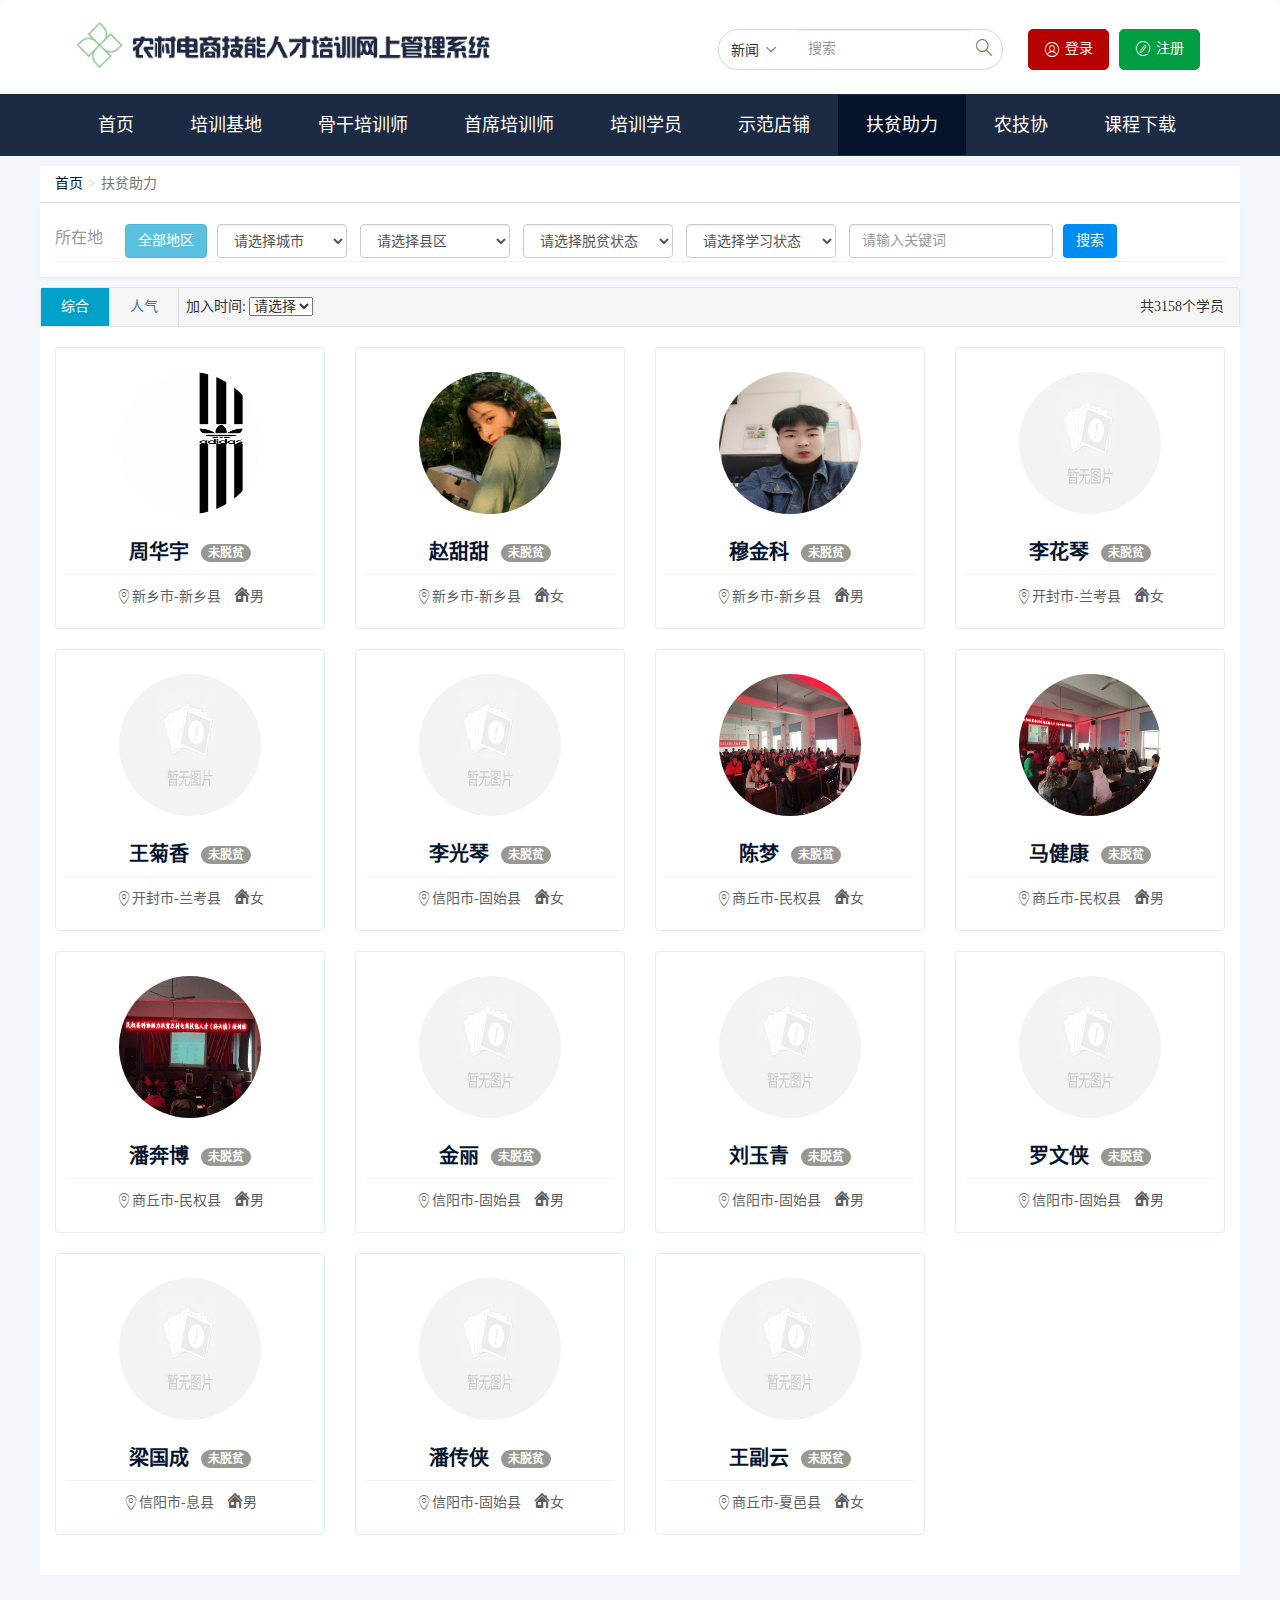
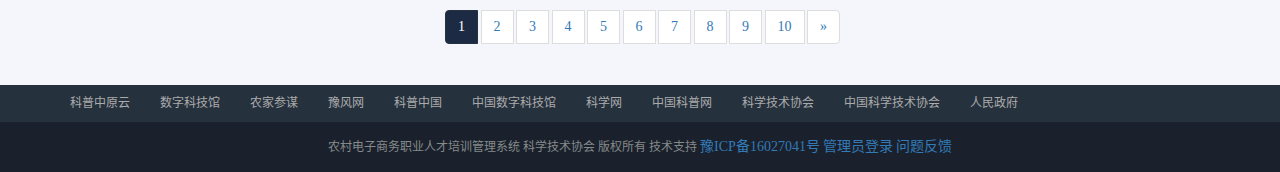
<file: poor.html>
﻿<script>
   var url=window.location.href;
   var search_url="dianshang.kepuyun.org";
   var replace_url="dianshang.hast.net.cn";
   if(url.indexOf(search_url)>-1){
　　window.location.href=url.replace(search_url,replace_url);
}
</script>
<!DOCTYPE html>
<html lang="zh-CN">
<head>
    <meta charset="UTF-8">
    <meta http-equiv="X-UA-Compatible" content="ie=edge,chrome=1">
        <meta http-equiv="Cache-Control" content="max-age=7200" />
    <meta name="csrf-param" content="_csrf">
    <meta name="csrf-token" content="plMYIRSVNZuFt1binepjOBf0HFgFRoXVkX3uscV2dqoj_2gOvoznEsyJMunSU9e3K77c5q13Dmi7r1IcF0xRvw==">
    <title>扶贫助力_农村电子商务职业人才培训管理系统</title>
    <link href="css/bootstrap.min.css" rel="stylesheet">
<link href="css/common.css" rel="stylesheet">
<script src="js/jquery.js"></script>
<script src="js/bootstrap.min.js"></script>        <!--[if IE 8]>
    <script>
        (function () {
            if (!
                            /*@cc_on!@*/
                            0) return;
            var e = "abbr, article, aside, audio, canvas, datalist, details, dialog, eventsource, figure, footer, header, hgroup, mark, menu, meter, nav, output, progress, section, time, video".split(', ');
            var i = e.length;
            while (i--) {
                document.createElement(e[i])
            }
        })()
    </script>
    <![endif]-->

</head>
<body >
<script type="text/javascript">
var browser = navigator.appName
			var b_version = navigator.appVersion
			var version = b_version.split(";");
			var trim_Version = version[1].replace(/[ ]/g, "");
			if(browser == "Microsoft Internet Explorer" && trim_Version == "MSIE6.0") {
				alert("检测到您所使用的浏览器低于IE9，请使用IE9以上浏览器打开此网站");
			} else if(browser == "Microsoft Internet Explorer" && trim_Version == "MSIE7.0") {
				alert("检测到您所使用的浏览器低于IE9，请使用IE9以上浏览器打开此网站");
			} else if(browser == "Microsoft Internet Explorer" && trim_Version == "MSIE8.0") {
				alert("检测到您所使用的浏览器低于IE9，请使用IE9以上浏览器打开此网站");
			}
</script>
<!--
<div class="alert alert-danger alert-dismissible" role="alert">
<div class="container">
  <button type="button" class="close" data-dismiss="alert" aria-label="Close"><span aria-hidden="true">&times;</span></button>
  <strong>网站公测中，</strong> 所有数据均为测试内容，正式上线使用之后将删除。
  </div>
</div>
-->
<section class="index-content">
    
    <!-- header begin -->
    <nav class="navbar top-header">
    <div class="container header">
        <div class="navbar-header">
            <a class="logo" href="/" style="display: inline-block;vertical-align: middle;margin-right: 5px">
                <img alt="农村电子商务职业人才培训管理系统"
                     src="images/59702a29649cd.png"
                     title="农村电子商务职业人才培训管理系统" class="img-responsive" width="480">
            </a>
        </div>

        <div class="collapse navbar-collapse">
            <ul class="nav navbar-nav navbar-right navbar-right-nav">
                <li>
                    <div class="navbar-form navbar-left">
                        <div class="form-group">
                            <form id="w3" class="search-one clearfix " action="/index.php" method="get">
<input type="hidden" name="r" value="site/index">                            <div class="h-pitch-1 pull-left">
                                <span class="h-pitch-on"  data-url="pptmuban" kid="0" data-enter="1">新闻</span>
                                <span class="serrch-icon"><i class="iconfont icon-next-copy"></i></span>
                                <ul class="h-pitch h-yinying controller">
                                 <li data="site" data-key="HarticleSearch[title]">新闻</li>
                                    <li data="base" data-key="HbaseSearch[name]">基地</li>
                                    <li data="teacher" data-key="HteacherSearch[username]">老师</li>
                                    <li data="group" data-key="HgroupSearch[username]">讲师</li>
                                    <li data="student" data-key="HstudentSearch[username]">学员</li>
                                    <li data="shop" data-key="HshopSearch[name]">店铺</li>
                                </ul>
                            </div>
                            <input type="text" autocomplete="off" class="form-control keys" value="" name="HarticleSearch[title]"
                                   placeholder="搜索">
                            <a href="javascript:void(0)" id='btn' class="search-click"><i
                                        class="iconfont icon-sousuo sub"></i></a>
                            </form>                        </div>

                    </div>
                </li>
                <script src="js/index.js"></script>
            </ul>
        </div>

    </div>

</nav>
<header class="navbar header-navbar" id="top">
    <div class="container">
        <nav id="bs-navbar" class="collapse navbar-collapse">
            <ul class="nav navbar-nav">
                <li><a href="index.html"  target="_self" data="site" target="_blank">首页</a></li>
                <li><a href="base.html"  target="_self" data="base" target="_blank">培训基地</a></li>
                <li><a href="teacher.html"  target="_self" data="teacher" target="_blank">骨干培训师</a></li>
                <li><a href="group.html"  target="_self" data="group" target="_blank">首席培训师</a></li>
                <li><a href="student.html"  target="_self" data="student" target="_blank">培训学员</a></li>
                <li><a href="shop.html"  target="_self" data="shop" target="_blank">示范店铺</a></li>
                <li><a href="poor.html"  target="_self" data="poor" target="_blank">扶贫助力</a></li>
                <li><a href="base.html"  target="_self" data="farm" target="_blank">农技协</a></li>
                <li><a href="download.html"  target="_self" data="download" target="_blank">课程下载</a></li>            
            </ul>
        </nav>
    </div>
</header>
<script>
    $(function () {
        var controller = 'poor';
        $('nav li a').each(function (index, elem) {
            var data = $(this).attr("data");
            if (data == controller) {
                $(this).parent('li').addClass('active');
            }
        });

        $(".controller li").each(function (index, elem) {
            $(this).click(function () {
                var url = $(this).attr('data') + '/index',
                    n = $(this).attr('data-key');
                $("input[name='r']").val(url);
                $(".keys").attr('name', n);
            });
        });

        $(".sub").click(function () {
            $(".search-one").submit();
        });

    });
</script>
    <!-- header end -->

    
<!--main-->
<div class="container">
    <div class="row">
        <ol class="breadcrumb"><li><a href="/index.php">首页</a></li><li class="active">扶贫助力</li></ol>        <div class="panel panel-default filter">

            <div class="panel-body">
                <!-- pc -->

                <div class="pc-select-list hidden-xs">
                    <div class="select-key">
                        所在地区：
                    </div>

                    <form id="w0" action="/index.php" method="get">
<input type="hidden" name="r" value="poor/index">    <ul class="js-search-ul" id="search-xiangmu-ul">

        <li><a class="btn btn-info" href="/index.php?r=poor%2Findex">全部地区</a></li>
        <li> <select id="se" class="form-control city" name="city" style="float:left;width:130px;margin-right:3px;">
<option value="49">郑州市</option>
<option value="38">开封市</option>
<option value="39">洛阳市</option>
<option value="42">平顶山市</option>
<option value="35">安阳市</option>
<option value="36">鹤壁市</option>
<option value="46">新乡市</option>
<option value="51">驻马店市</option>
<option value="37">焦作市</option>
<option value="43">濮阳市</option>
<option value="48">许昌市</option>
<option value="50">周口市</option>
<option value="47">信阳市</option>
<option value="40">漯河市</option>
<option value="44">三门峡市</option>
<option value="41">南阳市</option>
<option value="45">商丘市</option>
<option value="672">济源市</option>
</select></li>
        <li> <select id="se1" class="form-control county" name="county" style="float:left;width:150px;margin-right:3px;">

</select></li>
        <li> <select class="form-control ispass" name="HstudentSearch[ispoor]" style="float:left;width:150px;margin-right:3px;">
<option value="">请选择脱贫状态</option>
<option value="0">已脱贫</option>
<option value="1">未脱贫</option>
</select></li>
        <li> <select class="form-control ispass" name="HstudentSearch[ispass]" style="float:left;width:150px;margin-right:3px;">
<option value="">请选择学习状态</option>
<option value="0">在学习</option>
<option value="1">已结业</option>
<option value="2">已认证</option>
</select></li>
        <li class=" ">
            <input type="text" class="form-control" name="HstudentSearch[username]" placeholder="请输入关键词">        </li>
        <li class=" ">
            <button type="submit" class="btn btn-primary">搜索</button>        </li>

    </ul>
</form>

                </div>

            </div>
        </div>
        <!--浏览栏状态-->
        <div class="panel panel-default filter zhishi-module">
            <div class="panel-heading">
                <ul class="zhishi">
                    <li class="active"><a href="/index.php?r=poor%2Findex">综合</a></li>
                    <li><a href="/index.php?r=/poor/index&sort=-hot">人气</a></li>                    <li>&nbsp;&nbsp;加入时间:
                        <select class=" year" name="year">
<option value="2017">2017</option>
<option value="2018">2018</option>
<option value="2019">2019</option>
<option value="2020">2020</option>
<option value="2021">2021</option>
<option value="2022">2022</option>
</select>                    </li>

                    <li class="pull-right">
                        共<span class="jieguo">3158</span>个学员
                    </li>
                </ul>
            </div>
        </div>
        <!--浏览栏状态-->

        <div class=" people-box">

            <div id="w2" class="list-view"><div data-key="43020">

<div class="col-md-3 col-lg-3">
    <div class="teacher-item">
        <div class="teacher-top">
            <a class="teacher-img" href="/index.php?r=poor%2Findex&id=43020">
                <img class="avatar-lg" src="images/5c8b0846daa13.png" alt="">
            </a>
            <h3 class="title">
                <a class="link-dark" href="/index.php?r=poor%2Findex&id=43020">周华宇</a>

                <span class="badge end-badge">未脱贫</span>            </h3>
            <div class="position">
                <span><i class="iconfont icon-dizhi"></i>新乡市-新乡县</span>
                <span><i class="iconfont icon-danwei"></i>男</span>
            </div>
        </div>

    </div>
</div>
</div>
<div data-key="43016">

<div class="col-md-3 col-lg-3">
    <div class="teacher-item">
        <div class="teacher-top">
            <a class="teacher-img" href="/index.php?r=poor%2Findex&id=43016">
                <img class="avatar-lg" src="images/5c8b018c99c7a.jpeg" alt="">
            </a>
            <h3 class="title">
                <a class="link-dark" href="/index.php?r=poor%2Findex&id=43016">赵甜甜</a>

                <span class="badge end-badge">未脱贫</span>            </h3>
            <div class="position">
                <span><i class="iconfont icon-dizhi"></i>新乡市-新乡县</span>
                <span><i class="iconfont icon-danwei"></i>女</span>
            </div>
        </div>

    </div>
</div>
</div>
<div data-key="43012">

<div class="col-md-3 col-lg-3">
    <div class="teacher-item">
        <div class="teacher-top">
            <a class="teacher-img" href="/index.php?r=poor%2Findex&id=43012">
                <img class="avatar-lg" src="images/5c8b0432c3bdd.jpg" alt="">
            </a>
            <h3 class="title">
                <a class="link-dark" href="/index.php?r=poor%2Findex&id=43012">穆金科</a>

                <span class="badge end-badge">未脱贫</span>            </h3>
            <div class="position">
                <span><i class="iconfont icon-dizhi"></i>新乡市-新乡县</span>
                <span><i class="iconfont icon-danwei"></i>男</span>
            </div>
        </div>

    </div>
</div>
</div>
<div data-key="43010">

<div class="col-md-3 col-lg-3">
    <div class="teacher-item">
        <div class="teacher-top">
            <a class="teacher-img" href="/index.php?r=poor%2Findex&id=43010">
                <img class="avatar-lg" src="images/nopic.jpg" alt="">
            </a>
            <h3 class="title">
                <a class="link-dark" href="/index.php?r=poor%2Findex&id=43010">李花琴</a>

                <span class="badge end-badge">未脱贫</span>            </h3>
            <div class="position">
                <span><i class="iconfont icon-dizhi"></i>开封市-兰考县</span>
                <span><i class="iconfont icon-danwei"></i>女</span>
            </div>
        </div>

    </div>
</div>
</div>
<div data-key="43009">

<div class="col-md-3 col-lg-3">
    <div class="teacher-item">
        <div class="teacher-top">
            <a class="teacher-img" href="/index.php?r=poor%2Findex&id=43009">
                <img class="avatar-lg" src="images/nopic.jpg" alt="">
            </a>
            <h3 class="title">
                <a class="link-dark" href="/index.php?r=poor%2Findex&id=43009">王菊香</a>

                <span class="badge end-badge">未脱贫</span>            </h3>
            <div class="position">
                <span><i class="iconfont icon-dizhi"></i>开封市-兰考县</span>
                <span><i class="iconfont icon-danwei"></i>女</span>
            </div>
        </div>

    </div>
</div>
</div>
<div data-key="43003">

<div class="col-md-3 col-lg-3">
    <div class="teacher-item">
        <div class="teacher-top">
            <a class="teacher-img" href="/index.php?r=poor%2Findex&id=43003">
                <img class="avatar-lg" src="images/nopic.jpg" alt="">
            </a>
            <h3 class="title">
                <a class="link-dark" href="/index.php?r=poor%2Findex&id=43003">李光琴</a>

                <span class="badge end-badge">未脱贫</span>            </h3>
            <div class="position">
                <span><i class="iconfont icon-dizhi"></i>信阳市-固始县</span>
                <span><i class="iconfont icon-danwei"></i>女</span>
            </div>
        </div>

    </div>
</div>
</div>
<div data-key="42948">

<div class="col-md-3 col-lg-3">
    <div class="teacher-item">
        <div class="teacher-top">
            <a class="teacher-img" href="/index.php?r=poor%2Findex&id=42948">
                <img class="avatar-lg" src="images/5c8a217310736.jpg" alt="">
            </a>
            <h3 class="title">
                <a class="link-dark" href="/index.php?r=poor%2Findex&id=42948">陈梦</a>

                <span class="badge end-badge">未脱贫</span>            </h3>
            <div class="position">
                <span><i class="iconfont icon-dizhi"></i>商丘市-民权县</span>
                <span><i class="iconfont icon-danwei"></i>女</span>
            </div>
        </div>

    </div>
</div>
</div>
<div data-key="42947">

<div class="col-md-3 col-lg-3">
    <div class="teacher-item">
        <div class="teacher-top">
            <a class="teacher-img" href="/index.php?r=poor%2Findex&id=42947">
                <img class="avatar-lg" src="images/5c8a202610736.jpg" alt="">
            </a>
            <h3 class="title">
                <a class="link-dark" href="/index.php?r=poor%2Findex&id=42947">马健康</a>

                <span class="badge end-badge">未脱贫</span>            </h3>
            <div class="position">
                <span><i class="iconfont icon-dizhi"></i>商丘市-民权县</span>
                <span><i class="iconfont icon-danwei"></i>男</span>
            </div>
        </div>

    </div>
</div>
</div>
<div data-key="42946">

<div class="col-md-3 col-lg-3">
    <div class="teacher-item">
        <div class="teacher-top">
            <a class="teacher-img" href="/index.php?r=poor%2Findex&id=42946">
                <img class="avatar-lg" src="images/5c8a209c86b4d.jpg" alt="">
            </a>
            <h3 class="title">
                <a class="link-dark" href="/index.php?r=poor%2Findex&id=42946">潘奔博</a>

                <span class="badge end-badge">未脱贫</span>            </h3>
            <div class="position">
                <span><i class="iconfont icon-dizhi"></i>商丘市-民权县</span>
                <span><i class="iconfont icon-danwei"></i>男</span>
            </div>
        </div>

    </div>
</div>
</div>
<div data-key="42934">

<div class="col-md-3 col-lg-3">
    <div class="teacher-item">
        <div class="teacher-top">
            <a class="teacher-img" href="/index.php?r=poor%2Findex&id=42934">
                <img class="avatar-lg" src="images/nopic.jpg" alt="">
            </a>
            <h3 class="title">
                <a class="link-dark" href="/index.php?r=poor%2Findex&id=42934">金丽</a>

                <span class="badge end-badge">未脱贫</span>            </h3>
            <div class="position">
                <span><i class="iconfont icon-dizhi"></i>信阳市-固始县</span>
                <span><i class="iconfont icon-danwei"></i>男</span>
            </div>
        </div>

    </div>
</div>
</div>
<div data-key="42853">

<div class="col-md-3 col-lg-3">
    <div class="teacher-item">
        <div class="teacher-top">
            <a class="teacher-img" href="/index.php?r=poor%2Findex&id=42853">
                <img class="avatar-lg" src="images/nopic.jpg" alt="">
            </a>
            <h3 class="title">
                <a class="link-dark" href="/index.php?r=poor%2Findex&id=42853">刘玉青</a>

                <span class="badge end-badge">未脱贫</span>            </h3>
            <div class="position">
                <span><i class="iconfont icon-dizhi"></i>信阳市-固始县</span>
                <span><i class="iconfont icon-danwei"></i>男</span>
            </div>
        </div>

    </div>
</div>
</div>
<div data-key="42852">

<div class="col-md-3 col-lg-3">
    <div class="teacher-item">
        <div class="teacher-top">
            <a class="teacher-img" href="/index.php?r=poor%2Findex&id=42852">
                <img class="avatar-lg" src="images/nopic.jpg" alt="">
            </a>
            <h3 class="title">
                <a class="link-dark" href="/index.php?r=poor%2Findex&id=42852">罗文侠</a>

                <span class="badge end-badge">未脱贫</span>            </h3>
            <div class="position">
                <span><i class="iconfont icon-dizhi"></i>信阳市-固始县</span>
                <span><i class="iconfont icon-danwei"></i>男</span>
            </div>
        </div>

    </div>
</div>
</div>
<div data-key="42791">

<div class="col-md-3 col-lg-3">
    <div class="teacher-item">
        <div class="teacher-top">
            <a class="teacher-img" href="/index.php?r=poor%2Findex&id=42791">
                <img class="avatar-lg" src="images/nopic.jpg" alt="">
            </a>
            <h3 class="title">
                <a class="link-dark" href="/index.php?r=poor%2Findex&id=42791">梁国成</a>

                <span class="badge end-badge">未脱贫</span>            </h3>
            <div class="position">
                <span><i class="iconfont icon-dizhi"></i>信阳市-息县</span>
                <span><i class="iconfont icon-danwei"></i>男</span>
            </div>
        </div>

    </div>
</div>
</div>
<div data-key="42774">

<div class="col-md-3 col-lg-3">
    <div class="teacher-item">
        <div class="teacher-top">
            <a class="teacher-img" href="/index.php?r=poor%2Findex&id=42774">
                <img class="avatar-lg" src="images/nopic.jpg" alt="">
            </a>
            <h3 class="title">
                <a class="link-dark" href="/index.php?r=poor%2Findex&id=42774">潘传侠</a>

                <span class="badge end-badge">未脱贫</span>            </h3>
            <div class="position">
                <span><i class="iconfont icon-dizhi"></i>信阳市-固始县</span>
                <span><i class="iconfont icon-danwei"></i>女</span>
            </div>
        </div>

    </div>
</div>
</div>
<div data-key="42772">

<div class="col-md-3 col-lg-3">
    <div class="teacher-item">
        <div class="teacher-top">
            <a class="teacher-img" href="/index.php?r=poor%2Findex&id=42772">
                <img class="avatar-lg" src="images/nopic.jpg" alt="">
            </a>
            <h3 class="title">
                <a class="link-dark" href="/index.php?r=poor%2Findex&id=42772">王副云</a>

                <span class="badge end-badge">未脱贫</span>            </h3>
            <div class="position">
                <span><i class="iconfont icon-dizhi"></i>商丘市-夏邑县</span>
                <span><i class="iconfont icon-danwei"></i>女</span>
            </div>
        </div>

    </div>
</div>
</div></div>
        </div>
        <!-- pages -->
        <nav class="page-box" id="page-box">
            <ul class="pagination"><li class="active"><a href="/index.php?r=poor%2Findex&amp;page=1&amp;per-page=15" data-page="0">1</a></li>
<li><a href="/index.php?r=poor%2Findex&amp;page=2&amp;per-page=15" data-page="1">2</a></li>
<li><a href="/index.php?r=poor%2Findex&amp;page=3&amp;per-page=15" data-page="2">3</a></li>
<li><a href="/index.php?r=poor%2Findex&amp;page=4&amp;per-page=15" data-page="3">4</a></li>
<li><a href="/index.php?r=poor%2Findex&amp;page=5&amp;per-page=15" data-page="4">5</a></li>
<li><a href="/index.php?r=poor%2Findex&amp;page=6&amp;per-page=15" data-page="5">6</a></li>
<li><a href="/index.php?r=poor%2Findex&amp;page=7&amp;per-page=15" data-page="6">7</a></li>
<li><a href="/index.php?r=poor%2Findex&amp;page=8&amp;per-page=15" data-page="7">8</a></li>
<li><a href="/index.php?r=poor%2Findex&amp;page=9&amp;per-page=15" data-page="8">9</a></li>
<li><a href="/index.php?r=poor%2Findex&amp;page=10&amp;per-page=15" data-page="9">10</a></li>
<li class="next"><a href="/index.php?r=poor%2Findex&amp;page=2&amp;per-page=15" data-page="1">&raquo;</a></li></ul>            <!-- 分页已写好  -->
        </nav>
        <!-- pages -->
    </div>
</div>
<!--main-->

<script>
    $(function () {
        $(".year").prepend('<option value="" >请选择</option>');
        $(".year option:first").attr("selected", true);
        $(".year").change(function () {
            var year = $(this).find('option:selected').val();
            window.location.href='/index.php?r=poor%2Findex'+'&year='+year;
        });
    });
</script>
    <!--分割线标题-->
<footer class="footer">
    <div class="container">
        <nav class="text-center">
            <ul class="nav footer-nav">
                <li><a href="http://www.kepuyun.org/" target="_blank">科普中原云</a></li><li><a href="http://kjg.cdstm.cn/index.php?m=Index&a=index&wsid=105" target="_blank">数字科技馆</a></li><li><a href="http://www.njcm.org.cn/" target="_blank">农家参谋</a></li><li><a href="http://www.hnfxj.org/" target="_blank">豫风网</a></li><li><a href="http://www.kepuchina.cn/" target="_blank">科普中国</a></li><li><a href="https://www.cdstm.cn/" target="_blank">中国数字科技馆</a></li><li><a href="http://www.sciencenet.cn/" target="_blank">科学网</a></li><li><a href="http://www.cpus.gov.cn/" target="_blank">中国科普网</a></li><li><a href="http://www.hast.net.cn/" target="_blank">科学技术协会</a></li><li><a href="http://www.cast.org.cn/" target="_blank">中国科学技术协会</a></li><li><a href="http://www.henan.gov.cn/" target="_blank">人民政府</a></li>
            </ul>
        </nav>
    </div>
</footer>
<div class="copyright text-center">
    农村电子商务职业人才培训管理系统  科学技术协会 版权所有  技术支持 <a href="http://www.miitbeian.gov.cn/"
                                                                               target="_blank"> 豫ICP备16027041号</a>

      <a href="/admin.php?r=login" target="_blank">管理员登录</a>
      <a href="http://kemengduo.mikecrm.com/VQf0Kvs" target="_blank">问题反馈</a>
</div>


    <script src="js/yii.js"></script>
<script src="js/yii.activeform.js"></script>
<script src="js/main.js"></script>
<script src="js/site.js"></script>
<script type="text/javascript">jQuery(document).ready(function () {
$(".city").prepend('<option value="">请选择城市</option>');
        $(".city option:first").attr("selected", true);
var  se = document.getElementById('se');
    se[0].selected = true;
 $(".county").prepend('<option value="">请选择县区</option>');
        $(".county option:first").attr("selected", true);
var  se1 = document.getElementById('se1');
    se1[0].selected = true;
jQuery('#w0').yiiActiveForm([], []);
        $(".city").change(function () {
            var id = $(this).find('option:selected').val();
            getcounty(id);
        });

        function getcounty(id) {
            $.get('/index.php?r=poor%2Fregion', {id: id}, function (data) {
                var obj = eval('(' + data + ')');
                var html = '';
                for (var i = 0; i < obj.length; i++) {
                    html += '<option value="' + obj[i]['id'] + '"  >' + obj[i]['name'] + '</option>';
                }
                $(".county").html(html).css("display", 'block');
                $(".county").prepend('<option value="99999" selected>选择县区</option>');
            });
        }

        $(".county").on('change', function () {
            var id = $(this).find('option:selected').val();
            //getnative(id);
        });



        function getnative(id) {
            $.get('/index.php?r=poor%2Fregion', {id: id}, function (data) {
                var obj = eval('(' + data + ')');
                var html = '';
                for (var i = 0; i < obj.length; i++) {
                    html += '<option value="' + obj[i]['id'] + '"  >' + obj[i]['name'] + '</option>';
                }
                $(".native").html(html).css("display", 'block');
            });
        }
jQuery('#w3').yiiActiveForm([], []);
});</script>    </section>
</body>
</html>
</file>
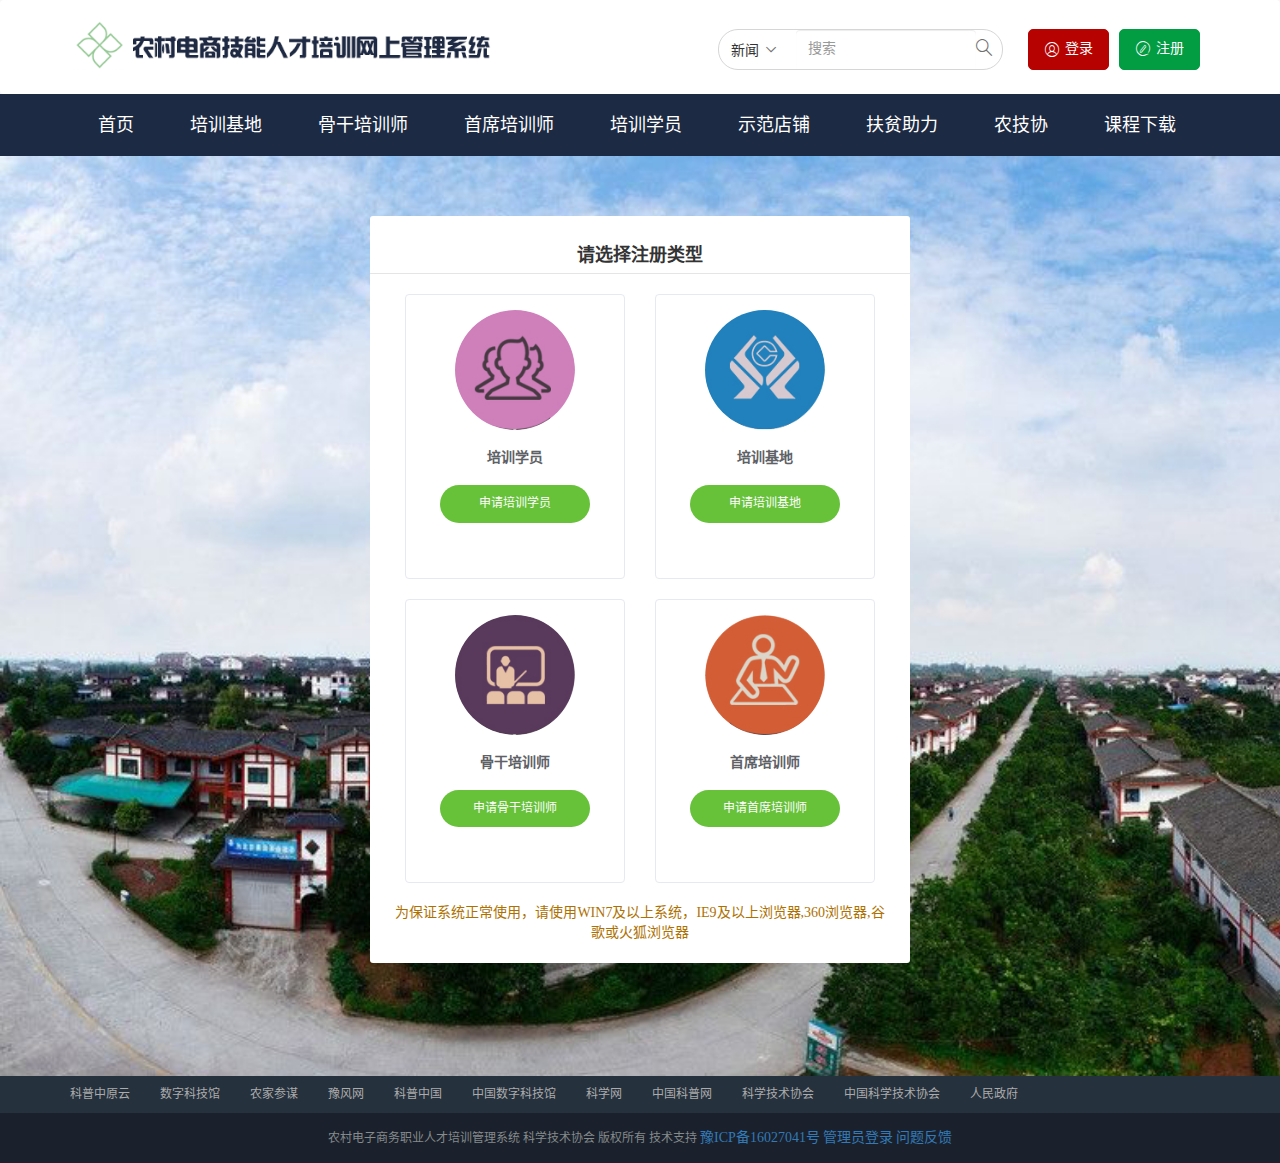
<file: register.html>
﻿<script>
   var url=window.location.href;
   var search_url="dianshang.kepuyun.org";
   var replace_url="dianshang.hast.net.cn";
   if(url.indexOf(search_url)>-1){
　　window.location.href=url.replace(search_url,replace_url);
}
</script>
<!DOCTYPE html>
<html lang="zh-CN">
<head>
    <meta charset="UTF-8">
    <meta http-equiv="X-UA-Compatible" content="ie=edge,chrome=1">
        <meta http-equiv="Cache-Control" content="max-age=7200" />
    <meta name="csrf-param" content="_csrf">
    <meta name="csrf-token" content="eEPJR-CxWV8qor4rNKo3bsXb_vG_KpkXA1gh1bD9rUa8vBLr4uZKAdwaVB_y7ND1F5Eb-gza8GTISB_IMN0q5A==">
    <title>会员注册_农村电子商务职业人才培训管理系统</title>
    <link href="css/bootstrap.min.css" rel="stylesheet">
<link href="css/common.css" rel="stylesheet">
<script src="js/jquery.js"></script>
<script src="js/bootstrap.min.js"></script>        <!--[if IE 8]>
    <script>
        (function () {
            if (!
                            /*@cc_on!@*/
                            0) return;
            var e = "abbr, article, aside, audio, canvas, datalist, details, dialog, eventsource, figure, footer, header, hgroup, mark, menu, meter, nav, output, progress, section, time, video".split(', ');
            var i = e.length;
            while (i--) {
                document.createElement(e[i])
            }
        })()
    </script>
    <![endif]-->

</head>
<body >
<script type="text/javascript">
var browser = navigator.appName
			var b_version = navigator.appVersion
			var version = b_version.split(";");
			var trim_Version = version[1].replace(/[ ]/g, "");
			if(browser == "Microsoft Internet Explorer" && trim_Version == "MSIE6.0") {
				alert("检测到您所使用的浏览器低于IE9，请使用IE9以上浏览器打开此网站");
			} else if(browser == "Microsoft Internet Explorer" && trim_Version == "MSIE7.0") {
				alert("检测到您所使用的浏览器低于IE9，请使用IE9以上浏览器打开此网站");
			} else if(browser == "Microsoft Internet Explorer" && trim_Version == "MSIE8.0") {
				alert("检测到您所使用的浏览器低于IE9，请使用IE9以上浏览器打开此网站");
			}
</script>
<!--
<div class="alert alert-danger alert-dismissible" role="alert">
<div class="container">
  <button type="button" class="close" data-dismiss="alert" aria-label="Close"><span aria-hidden="true">&times;</span></button>
  <strong>网站公测中，</strong> 所有数据均为测试内容，正式上线使用之后将删除。
  </div>
</div>
-->
<section class="index-content">
    
    <!-- header begin -->
    <nav class="navbar top-header">
    <div class="container header">
        <div class="navbar-header">
            <a class="logo" href="/" style="display: inline-block;vertical-align: middle;margin-right: 5px">
                <img alt="农村电子商务职业人才培训管理系统"
                     src="images/59702a29649cd.png"
                     title="农村电子商务职业人才培训管理系统" class="img-responsive" width="480">
            </a>
        </div>

        <div class="collapse navbar-collapse">
            <ul class="nav navbar-nav navbar-right navbar-right-nav">
                <li>
                    <div class="navbar-form navbar-left">
                        <div class="form-group">
                            <form id="w0" class="search-one clearfix " action="/index.php" method="get">
<input type="hidden" name="r" value="site/index">                            <div class="h-pitch-1 pull-left">
                                <span class="h-pitch-on"  data-url="pptmuban" kid="0" data-enter="1">新闻</span>
                                <span class="serrch-icon"><i class="iconfont icon-next-copy"></i></span>
                                <ul class="h-pitch h-yinying controller">
                                 <li data="site" data-key="HarticleSearch[title]">新闻</li>
                                    <li data="base" data-key="HbaseSearch[name]">基地</li>
                                    <li data="teacher" data-key="HteacherSearch[username]">老师</li>
                                    <li data="group" data-key="HgroupSearch[username]">讲师</li>
                                    <li data="student" data-key="HstudentSearch[username]">学员</li>
                                    <li data="shop" data-key="HshopSearch[name]">店铺</li>
                                </ul>
                            </div>
                            <input type="text" autocomplete="off" class="form-control keys" value="" name="HarticleSearch[title]"
                                   placeholder="搜索">
                            <a href="javascript:void(0)" id='btn' class="search-click"><i
                                        class="iconfont icon-sousuo sub"></i></a>
                            </form>                        </div>

                    </div>
                </li>
                <script src="js/index.js"></script>
            </ul>
        </div>

    </div>

</nav>
<header class="navbar header-navbar" id="top">
    <div class="container">
        <nav id="bs-navbar" class="collapse navbar-collapse">
            <ul class="nav navbar-nav">
                <li><a href="index.html"  target="_self" data="site" target="_blank">首页</a></li>
                <li><a href="base.html"  target="_self" data="base" target="_blank">培训基地</a></li>
                <li><a href="teacher.html"  target="_self" data="teacher" target="_blank">骨干培训师</a></li>
                <li><a href="group.html"  target="_self" data="group" target="_blank">首席培训师</a></li>
                <li><a href="student.html"  target="_self" data="student" target="_blank">培训学员</a></li>
                <li><a href="shop.html"  target="_self" data="shop" target="_blank">示范店铺</a></li>
                <li><a href="poor.html"  target="_self" data="poor" target="_blank">扶贫助力</a></li>
                <li><a href="base.html"  target="_self" data="farm" target="_blank">农技协</a></li>
                <li><a href="download.html"  target="_self" data="download" target="_blank">课程下载</a></li>            
            </ul>
        </nav>
    </div>
</header>
<script>
    $(function () {
        var controller = 'registration';
        $('nav li a').each(function (index, elem) {
            var data = $(this).attr("data");
            if (data == controller) {
                $(this).parent('li').addClass('active');
            }
        });

        $(".controller li").each(function (index, elem) {
            $(this).click(function () {
                var url = $(this).attr('data') + '/index',
                    n = $(this).attr('data-key');
                $("input[name='r']").val(url);
                $(".keys").attr('name', n);
            });
        });

        $(".sub").click(function () {
            $(".search-one").submit();
        });

    });
</script>
    <!-- header end -->

    <!--主体-->
<div class="login-main">

    <div class="login-index-wrap" >

        <div class="container">
            <div class="form-wrapper reg-style">

                <div class="login-box">
                    <legend class="ng-scope">
                        <h2 class="reg text-center">请选择注册类型</h2>
                    </legend>
                    <!--选择注册 -->
                    <div class="col-lg-6">
                        <div class="dianshang-teacher">
                            <div class="personal-content">
                                <img src="images/student.png" class="img-circle personal" alt="">
                                <h2 class="text-center">
                                    培训学员
                                </h2>
                                <a href="/index.php?r=user%2Fregistration%2Freg&type=4">申请培训学员</a>
                            </div>
                        </div>
                    </div>
                    <div class="col-lg-6">
                        <div class="dianshang-teacher">
                            <div class="personal-content">
                                <img src="images/base.png" class="img-circle personal" alt="">
                                <h2 class="text-center">
                                    培训基地
                                </h2>
                                <a href="/index.php?r=user%2Fregistration%2Freg&type=1">申请培训基地 </a>
                            </div>
                        </div>

                    </div>
                    <div class="col-lg-6">
                        <div class="dianshang-teacher">
                            <div class="personal-content">
                                <img src="images/tech.png" class="img-circle personal" alt="">
                                <h2 class="text-center">
                                    骨干培训师
                                </h2>
                                <a href="/index.php?r=user%2Fregistration%2Freg&type=2">申请骨干培训师</a>
                            </div>
                        </div>
                    </div>
                    <div class="col-lg-6">
                        <div class="dianshang-teacher">
                            <div class="personal-content">
                                <img src="images/group.png" class="img-circle personal" alt="">
                                <h2 class="text-center">
                                    首席培训师
                                </h2>
                                <a href="/index.php?r=user%2Fregistration%2Freg&type=3">申请首席培训师</a>
                            </div>
                        </div>
                    </div>
                    <div class="row">
                        <div class="col-xs-12 text-center" style=" color: #ae7100;font-size: 1em">
                            为保证系统正常使用，请使用WIN7及以上系统，IE9及以上浏览器,360浏览器,谷歌或火狐浏览器
                        </div>
                    </div>
                    <!--选择注册-->
                </div>

            </div>
        </div>
    </div>
</div>
<!--主体-->

    <!--分割线标题-->
<footer class="footer">
    <div class="container">
        <nav class="text-center">
            <ul class="nav footer-nav">
                <li><a href="http://www.kepuyun.org/" target="_blank">科普中原云</a></li><li><a href="http://kjg.cdstm.cn/index.php?m=Index&a=index&wsid=105" target="_blank">数字科技馆</a></li><li><a href="http://www.njcm.org.cn/" target="_blank">农家参谋</a></li><li><a href="http://www.hnfxj.org/" target="_blank">豫风网</a></li><li><a href="http://www.kepuchina.cn/" target="_blank">科普中国</a></li><li><a href="https://www.cdstm.cn/" target="_blank">中国数字科技馆</a></li><li><a href="http://www.sciencenet.cn/" target="_blank">科学网</a></li><li><a href="http://www.cpus.gov.cn/" target="_blank">中国科普网</a></li><li><a href="http://www.hast.net.cn/" target="_blank">科学技术协会</a></li><li><a href="http://www.cast.org.cn/" target="_blank">中国科学技术协会</a></li><li><a href="http://www.henan.gov.cn/" target="_blank">人民政府</a></li>
            </ul>
        </nav>
    </div>
</footer>
<div class="copyright text-center">
    农村电子商务职业人才培训管理系统  科学技术协会 版权所有  技术支持 <a href="http://www.miitbeian.gov.cn/"
                                                                               target="_blank"> 豫ICP备16027041号</a>

      <a href="/admin.php?r=login" target="_blank">管理员登录</a>
      <a href="http://kemengduo.mikecrm.com/VQf0Kvs" target="_blank">问题反馈</a>
</div>


    <script src="js/main.js"></script>
<script src="js/site.js"></script>
<script src="js/yii.js"></script>
<script src="js/yii.activeform.js"></script>
<script type="text/javascript">jQuery(document).ready(function () {
jQuery('#w0').yiiActiveForm([], []);
});</script>    </section>
</body>
</html>
</file>
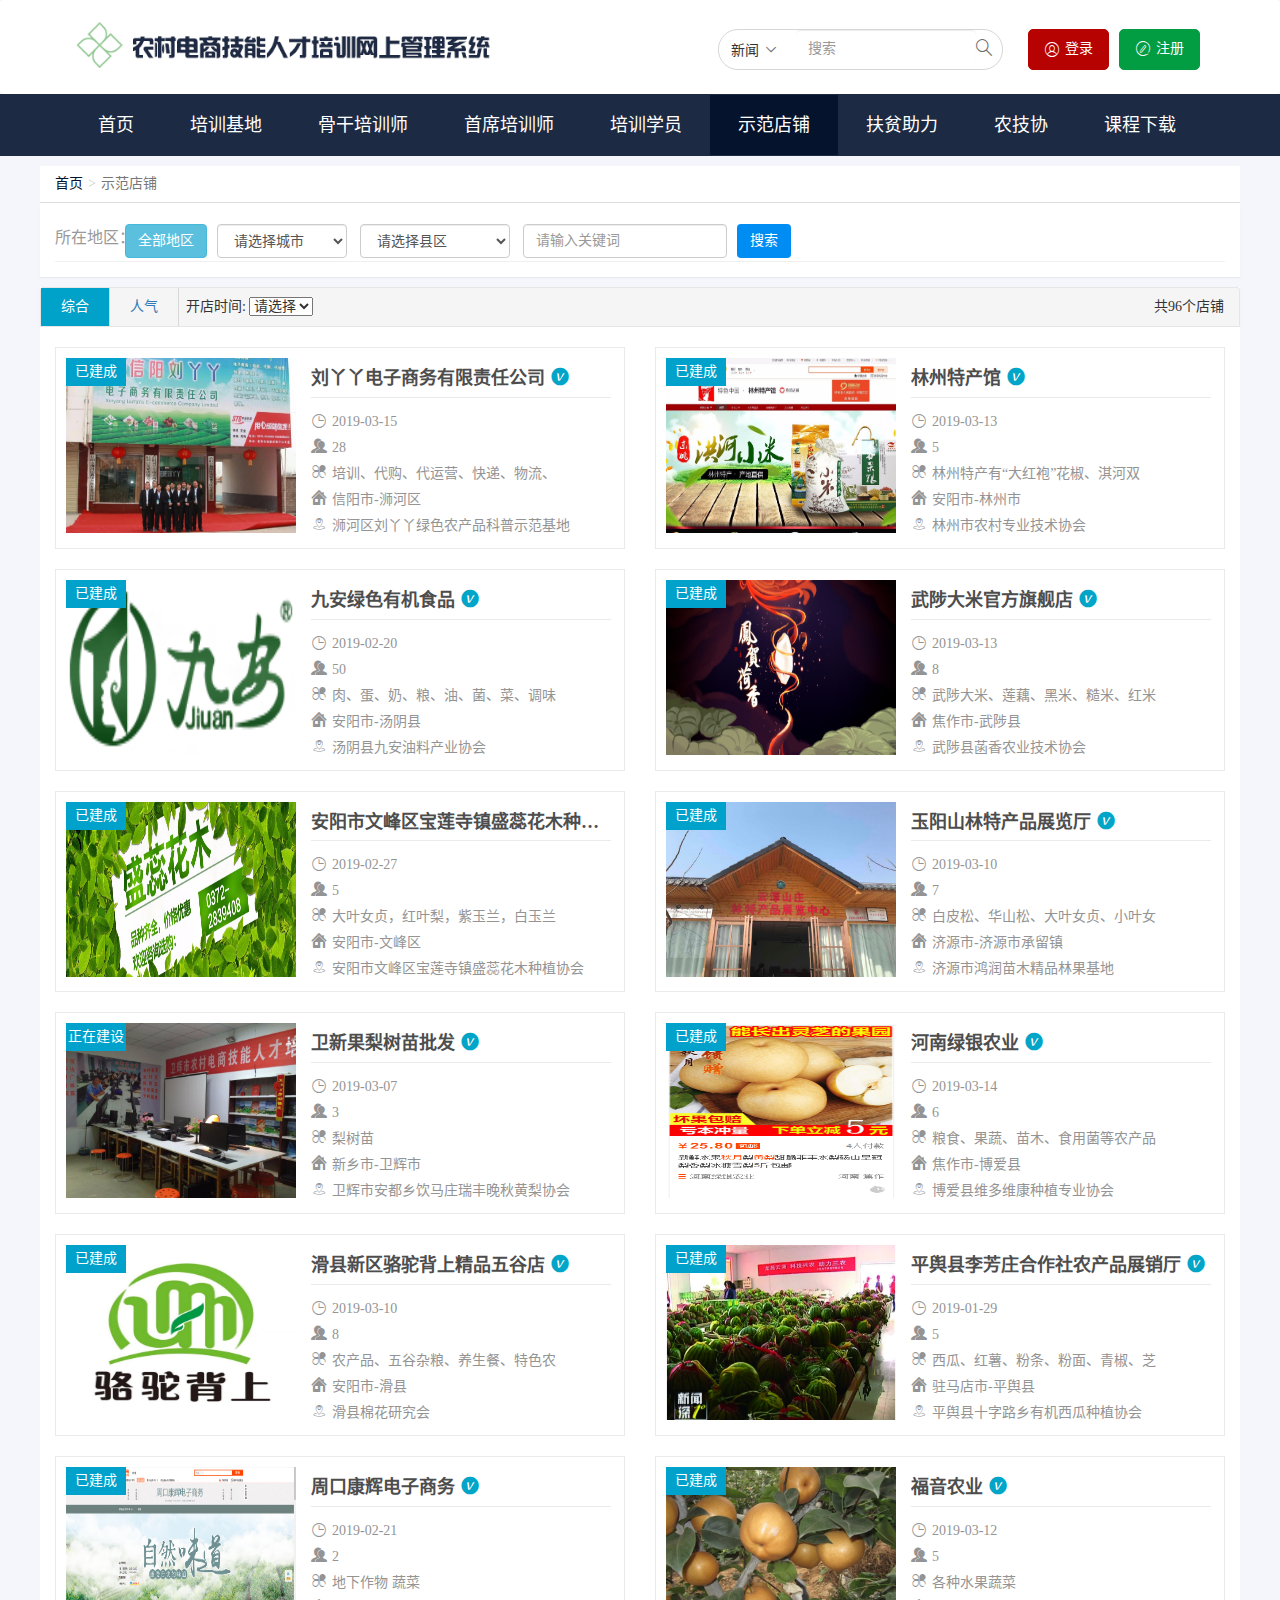
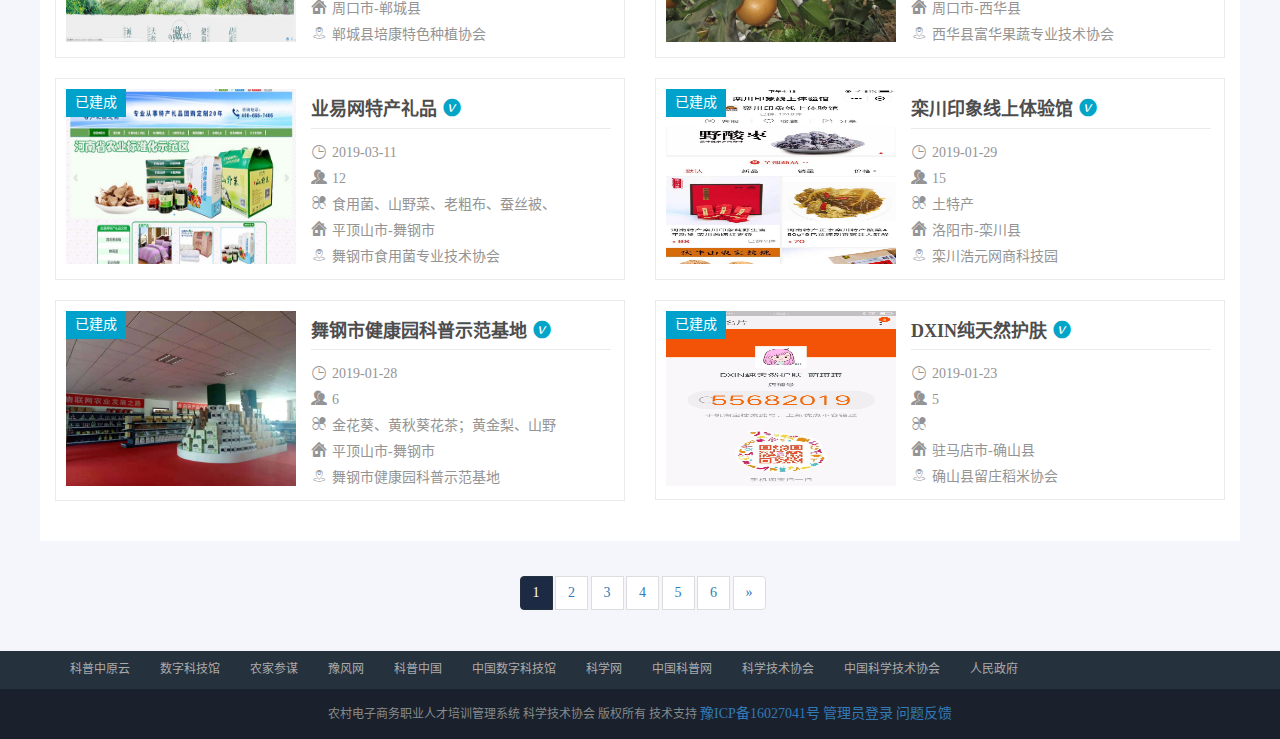
<file: shop.html>
﻿<script>
   var url=window.location.href;
   var search_url="dianshang.kepuyun.org";
   var replace_url="dianshang.hast.net.cn";
   if(url.indexOf(search_url)>-1){
　　window.location.href=url.replace(search_url,replace_url);
}
</script>
<!DOCTYPE html>
<html lang="zh-CN">
<head>
    <meta charset="UTF-8">
    <meta http-equiv="X-UA-Compatible" content="ie=edge,chrome=1">
        <meta http-equiv="Cache-Control" content="max-age=7200" />
    <meta name="csrf-param" content="_csrf">
    <meta name="csrf-token" content="PxX0fQOOWUEJV1sKNsqoEa5JFy_ZHtUy2WTH4JJTfx9raLsgwjMZC6kvZq6cxNcSY_agQbGiV9-WkN2jLQxv4A==">
    <title>示范店铺_农村电子商务职业人才培训管理系统</title>
    <link href="css/bootstrap.min.css" rel="stylesheet">
<link href="css/common.css" rel="stylesheet">
<script src="js/jquery.js"></script>
<script src="js/bootstrap.min.js"></script>        <!--[if IE 8]>
    <script>
        (function () {
            if (!
                            /*@cc_on!@*/
                            0) return;
            var e = "abbr, article, aside, audio, canvas, datalist, details, dialog, eventsource, figure, footer, header, hgroup, mark, menu, meter, nav, output, progress, section, time, video".split(', ');
            var i = e.length;
            while (i--) {
                document.createElement(e[i])
            }
        })()
    </script>
    <![endif]-->

</head>
<body >
<script type="text/javascript">
var browser = navigator.appName
			var b_version = navigator.appVersion
			var version = b_version.split(";");
			var trim_Version = version[1].replace(/[ ]/g, "");
			if(browser == "Microsoft Internet Explorer" && trim_Version == "MSIE6.0") {
				alert("检测到您所使用的浏览器低于IE9，请使用IE9以上浏览器打开此网站");
			} else if(browser == "Microsoft Internet Explorer" && trim_Version == "MSIE7.0") {
				alert("检测到您所使用的浏览器低于IE9，请使用IE9以上浏览器打开此网站");
			} else if(browser == "Microsoft Internet Explorer" && trim_Version == "MSIE8.0") {
				alert("检测到您所使用的浏览器低于IE9，请使用IE9以上浏览器打开此网站");
			}
</script>
<!--
<div class="alert alert-danger alert-dismissible" role="alert">
<div class="container">
  <button type="button" class="close" data-dismiss="alert" aria-label="Close"><span aria-hidden="true">&times;</span></button>
  <strong>网站公测中，</strong> 所有数据均为测试内容，正式上线使用之后将删除。
  </div>
</div>
-->
<section class="index-content">
    
    <!-- header begin -->
    <nav class="navbar top-header">
    <div class="container header">
        <div class="navbar-header">
            <a class="logo" href="/" style="display: inline-block;vertical-align: middle;margin-right: 5px">
                <img alt="农村电子商务职业人才培训管理系统"
                     src="images/59702a29649cd.png"
                     title="农村电子商务职业人才培训管理系统" class="img-responsive" width="480">
            </a>
        </div>

        <div class="collapse navbar-collapse">
            <ul class="nav navbar-nav navbar-right navbar-right-nav">
                <li>
                    <div class="navbar-form navbar-left">
                        <div class="form-group">
                            <form id="w3" class="search-one clearfix " action="/index.php" method="get">
<input type="hidden" name="r" value="site/index">                            <div class="h-pitch-1 pull-left">
                                <span class="h-pitch-on"  data-url="pptmuban" kid="0" data-enter="1">新闻</span>
                                <span class="serrch-icon"><i class="iconfont icon-next-copy"></i></span>
                                <ul class="h-pitch h-yinying controller">
                                 <li data="site" data-key="HarticleSearch[title]">新闻</li>
                                    <li data="base" data-key="HbaseSearch[name]">基地</li>
                                    <li data="teacher" data-key="HteacherSearch[username]">老师</li>
                                    <li data="group" data-key="HgroupSearch[username]">讲师</li>
                                    <li data="student" data-key="HstudentSearch[username]">学员</li>
                                    <li data="shop" data-key="HshopSearch[name]">店铺</li>
                                </ul>
                            </div>
                            <input type="text" autocomplete="off" class="form-control keys" value="" name="HarticleSearch[title]"
                                   placeholder="搜索">
                            <a href="javascript:void(0)" id='btn' class="search-click"><i
                                        class="iconfont icon-sousuo sub"></i></a>
                            </form>                        </div>

                    </div>
                </li>
                <script src="js/index.js"></script>
            </ul>
        </div>

    </div>

</nav>
<header class="navbar header-navbar" id="top">
    <div class="container">
        <nav id="bs-navbar" class="collapse navbar-collapse">
            <ul class="nav navbar-nav">
                <li><a href="index.html"  target="_self" data="site" target="_blank">首页</a></li>
                <li><a href="base.html"  target="_self" data="base" target="_blank">培训基地</a></li>
                <li><a href="teacher.html"  target="_self" data="teacher" target="_blank">骨干培训师</a></li>
                <li><a href="group.html"  target="_self" data="group" target="_blank">首席培训师</a></li>
                <li><a href="student.html"  target="_self" data="student" target="_blank">培训学员</a></li>
                <li><a href="shop.html"  target="_self" data="shop" target="_blank">示范店铺</a></li>
                <li><a href="poor.html"  target="_self" data="poor" target="_blank">扶贫助力</a></li>
                <li><a href="base.html"  target="_self" data="farm" target="_blank">农技协</a></li>
                <li><a href="download.html"  target="_self" data="download" target="_blank">课程下载</a></li>            
            </ul>
        </nav>
    </div>
</header>
<script>
    $(function () {
        var controller = 'shop';
        $('nav li a').each(function (index, elem) {
            var data = $(this).attr("data");
            if (data == controller) {
                $(this).parent('li').addClass('active');
            }
        });

        $(".controller li").each(function (index, elem) {
            $(this).click(function () {
                var url = $(this).attr('data') + '/index',
                    n = $(this).attr('data-key');
                $("input[name='r']").val(url);
                $(".keys").attr('name', n);
            });
        });

        $(".sub").click(function () {
            $(".search-one").submit();
        });

    });
</script>
    <!-- header end -->

    <div class="container">
    <div class="row">
        <ol class="breadcrumb"><li><a href="/index.php">首页</a></li><li class="active">示范店铺</li></ol>        <div class="panel panel-default filter">

            <div class="panel-body">
                <!-- pc -->

                <div class="pc-select-list hidden-xs">
                    <div class="select-key" style="width: 90px">
                        所在地区：
                    </div>

                    <form id="w0" action="/index.php" method="get">
<input type="hidden" name="r" value="shop/index">    <ul class="js-search-ul" id="search-xiangmu-ul">

        <li><a class="btn btn-info" href="/index.php?r=shop%2Findex">全部地区</a></li>
        <li> <select id="se" class="form-control city" name="city" style="float:left;width:130px;margin-right:3px;">
<option value="49">郑州市</option>
<option value="38">开封市</option>
<option value="39">洛阳市</option>
<option value="42">平顶山市</option>
<option value="35">安阳市</option>
<option value="36">鹤壁市</option>
<option value="46">新乡市</option>
<option value="51">驻马店市</option>
<option value="37">焦作市</option>
<option value="43">濮阳市</option>
<option value="48">许昌市</option>
<option value="50">周口市</option>
<option value="47">信阳市</option>
<option value="40">漯河市</option>
<option value="44">三门峡市</option>
<option value="41">南阳市</option>
<option value="45">商丘市</option>
<option value="672">济源市</option>
</select></li>
        <li> <select id="se1" class="form-control county" name="county" style="float:left;width:150px;margin-right:3px;">

</select></li>
        <li class=" ">
            <input type="text" class="form-control" name="HshopSearch[name]" placeholder="请输入关键词">        </li>
        <li class=" ">
            <button type="submit" class="btn btn-primary">搜索</button>        </li>

    </ul>
</form>


                </div>
            </div>
        </div>
        <!--浏览栏状态-->
        <div class="panel panel-default filter zhishi-module">
            <div class="panel-heading">
                <ul class="zhishi">
                    <li class="active"><a href="/index.php?r=shop%2Findex">综合</a></li>
                    <li><a href="/index.php?r=/shop/index&sort=-hits">人气</a></li>                    <li>&nbsp;&nbsp;开店时间:
                        <select class=" year" name="year">
<option value="2015">2015</option>
<option value="2016">2016</option>
<option value="2017">2017</option>
<option value="2018">2018</option>
<option value="2019">2019</option>
<option value="2020">2020</option>
<option value="2021">2021</option>
<option value="2022">2022</option>
</select>                    </li>

                    <li class="pull-right">
                        共<span class="jieguo">96</span>个店铺
                    </li>
                </ul>
            </div>
        </div>
        <!--浏览栏状态-->

        <div class=" people-box">
        <div class="dianpu-list">
            <div id="w2" class="list-view"><div data-key="11"><div class="col-lg-6">
    <div class="shop-list-box">
        <a class="shop-list-pic pull-left"  href="/index.php?r=shop%2Findex&id=11&action=base">
            <img src="images/5983d9dd51c70.jpg" alt="刘丫丫电子商务有限责任公司">
            <span class="step-tips success-tips">已建成</span>
        </a>
        <div class="shop-list-context pull-left">
            <a href="/index.php?r=shop%2Findex&id=11&action=base"><h3 class="shop-list-title">刘丫丫电子商务有限责任公司<i class="iconfont icon-v"></i></h3></a>
            <div class="shop-list-tag"><span><i class="iconfont icon-shijian"></i>2019-03-15</span></div>
            <div class="shop-list-tag"><span><i class="iconfont icon-xueyuan"></i>28</span></div>
            <div class="shop-list-tag"><span><i class="iconfont icon-zhonglei1"></i>培训、代购、代运营、快递、物流、</span></div>
            <div class="shop-list-tag"><span><i class="iconfont icon-danwei"></i>信阳市-浉河区</span></div>
            <div class="shop-list-tag"><span><i class="iconfont icon-suozaidizhi"></i>浉河区刘丫丫绿色农产品科普示范基地</span></div>
        </div>
    </div>
</div>
</div>
<div data-key="29"><div class="col-lg-6">
    <div class="shop-list-box">
        <a class="shop-list-pic pull-left"  href="/index.php?r=shop%2Findex&id=29&action=base">
            <img src="images/5a780db7ee2e1.jpg" alt="林州特产馆">
            <span class="step-tips success-tips">已建成</span>
        </a>
        <div class="shop-list-context pull-left">
            <a href="/index.php?r=shop%2Findex&id=29&action=base"><h3 class="shop-list-title">林州特产馆<i class="iconfont icon-v"></i></h3></a>
            <div class="shop-list-tag"><span><i class="iconfont icon-shijian"></i>2019-03-13</span></div>
            <div class="shop-list-tag"><span><i class="iconfont icon-xueyuan"></i>5</span></div>
            <div class="shop-list-tag"><span><i class="iconfont icon-zhonglei1"></i>林州特产有“大红袍”花椒、淇河双</span></div>
            <div class="shop-list-tag"><span><i class="iconfont icon-danwei"></i>安阳市-林州市</span></div>
            <div class="shop-list-tag"><span><i class="iconfont icon-suozaidizhi"></i>林州市农村专业技术协会</span></div>
        </div>
    </div>
</div>
</div>
<div data-key="28"><div class="col-lg-6">
    <div class="shop-list-box">
        <a class="shop-list-pic pull-left"  href="/index.php?r=shop%2Findex&id=28&action=base">
            <img src="images/5a77acf7134fd.png" alt="九安绿色有机食品">
            <span class="step-tips success-tips">已建成</span>
        </a>
        <div class="shop-list-context pull-left">
            <a href="/index.php?r=shop%2Findex&id=28&action=base"><h3 class="shop-list-title">九安绿色有机食品<i class="iconfont icon-v"></i></h3></a>
            <div class="shop-list-tag"><span><i class="iconfont icon-shijian"></i>2019-02-20</span></div>
            <div class="shop-list-tag"><span><i class="iconfont icon-xueyuan"></i>50</span></div>
            <div class="shop-list-tag"><span><i class="iconfont icon-zhonglei1"></i>肉、蛋、奶、粮、油、菌、菜、调味</span></div>
            <div class="shop-list-tag"><span><i class="iconfont icon-danwei"></i>安阳市-汤阴县</span></div>
            <div class="shop-list-tag"><span><i class="iconfont icon-suozaidizhi"></i>汤阴县九安油料产业协会</span></div>
        </div>
    </div>
</div>
</div>
<div data-key="35"><div class="col-lg-6">
    <div class="shop-list-box">
        <a class="shop-list-pic pull-left"  href="/index.php?r=shop%2Findex&id=35&action=base">
            <img src="images/5ab4faca7e5ca.jpg" alt="武陟大米官方旗舰店">
            <span class="step-tips success-tips">已建成</span>
        </a>
        <div class="shop-list-context pull-left">
            <a href="/index.php?r=shop%2Findex&id=35&action=base"><h3 class="shop-list-title">武陟大米官方旗舰店<i class="iconfont icon-v"></i></h3></a>
            <div class="shop-list-tag"><span><i class="iconfont icon-shijian"></i>2019-03-13</span></div>
            <div class="shop-list-tag"><span><i class="iconfont icon-xueyuan"></i>8</span></div>
            <div class="shop-list-tag"><span><i class="iconfont icon-zhonglei1"></i>武陟大米、莲藕、黑米、糙米、红米</span></div>
            <div class="shop-list-tag"><span><i class="iconfont icon-danwei"></i>焦作市-武陟县</span></div>
            <div class="shop-list-tag"><span><i class="iconfont icon-suozaidizhi"></i>武陟县菡香农业技术协会</span></div>
        </div>
    </div>
</div>
</div>
<div data-key="42"><div class="col-lg-6">
    <div class="shop-list-box">
        <a class="shop-list-pic pull-left"  href="/index.php?r=shop%2Findex&id=42&action=base">
            <img src="images/5b5c79771f78a.jpg" alt="安阳市文峰区宝莲寺镇盛蕊花木种植协会">
            <span class="step-tips success-tips">已建成</span>
        </a>
        <div class="shop-list-context pull-left">
            <a href="/index.php?r=shop%2Findex&id=42&action=base"><h3 class="shop-list-title">安阳市文峰区宝莲寺镇盛蕊花木种植协会<i class="iconfont icon-v"></i></h3></a>
            <div class="shop-list-tag"><span><i class="iconfont icon-shijian"></i>2019-02-27</span></div>
            <div class="shop-list-tag"><span><i class="iconfont icon-xueyuan"></i>5</span></div>
            <div class="shop-list-tag"><span><i class="iconfont icon-zhonglei1"></i>大叶女贞，红叶梨，紫玉兰，白玉兰</span></div>
            <div class="shop-list-tag"><span><i class="iconfont icon-danwei"></i>安阳市-文峰区</span></div>
            <div class="shop-list-tag"><span><i class="iconfont icon-suozaidizhi"></i>安阳市文峰区宝莲寺镇盛蕊花木种植协会</span></div>
        </div>
    </div>
</div>
</div>
<div data-key="32"><div class="col-lg-6">
    <div class="shop-list-box">
        <a class="shop-list-pic pull-left"  href="/index.php?r=shop%2Findex&id=32&action=base">
            <img src="images/5aa74176a1a5d.jpg" alt="玉阳山林特产品展览厅">
            <span class="step-tips success-tips">已建成</span>
        </a>
        <div class="shop-list-context pull-left">
            <a href="/index.php?r=shop%2Findex&id=32&action=base"><h3 class="shop-list-title">玉阳山林特产品展览厅<i class="iconfont icon-v"></i></h3></a>
            <div class="shop-list-tag"><span><i class="iconfont icon-shijian"></i>2019-03-10</span></div>
            <div class="shop-list-tag"><span><i class="iconfont icon-xueyuan"></i>7</span></div>
            <div class="shop-list-tag"><span><i class="iconfont icon-zhonglei1"></i>白皮松、华山松、大叶女贞、小叶女</span></div>
            <div class="shop-list-tag"><span><i class="iconfont icon-danwei"></i>济源市-济源市承留镇</span></div>
            <div class="shop-list-tag"><span><i class="iconfont icon-suozaidizhi"></i>济源市鸿润苗木精品林果基地</span></div>
        </div>
    </div>
</div>
</div>
<div data-key="41"><div class="col-lg-6">
    <div class="shop-list-box">
        <a class="shop-list-pic pull-left"  href="/index.php?r=shop%2Findex&id=41&action=base">
            <img src="images/5b2f04fc99109.jpg" alt="卫新果梨树苗批发">
            <span class="step-tips success-tips">正在建设</span>
        </a>
        <div class="shop-list-context pull-left">
            <a href="/index.php?r=shop%2Findex&id=41&action=base"><h3 class="shop-list-title">卫新果梨树苗批发<i class="iconfont icon-v"></i></h3></a>
            <div class="shop-list-tag"><span><i class="iconfont icon-shijian"></i>2019-03-07</span></div>
            <div class="shop-list-tag"><span><i class="iconfont icon-xueyuan"></i>3</span></div>
            <div class="shop-list-tag"><span><i class="iconfont icon-zhonglei1"></i>梨树苗</span></div>
            <div class="shop-list-tag"><span><i class="iconfont icon-danwei"></i>新乡市-卫辉市</span></div>
            <div class="shop-list-tag"><span><i class="iconfont icon-suozaidizhi"></i>卫辉市安都乡饮马庄瑞丰晚秋黄梨协会</span></div>
        </div>
    </div>
</div>
</div>
<div data-key="16"><div class="col-lg-6">
    <div class="shop-list-box">
        <a class="shop-list-pic pull-left"  href="/index.php?r=shop%2Findex&id=16&action=base">
            <img src="images/5aa40ef1090f5.png" alt="河南绿银农业">
            <span class="step-tips success-tips">已建成</span>
        </a>
        <div class="shop-list-context pull-left">
            <a href="/index.php?r=shop%2Findex&id=16&action=base"><h3 class="shop-list-title">河南绿银农业<i class="iconfont icon-v"></i></h3></a>
            <div class="shop-list-tag"><span><i class="iconfont icon-shijian"></i>2019-03-14</span></div>
            <div class="shop-list-tag"><span><i class="iconfont icon-xueyuan"></i>6</span></div>
            <div class="shop-list-tag"><span><i class="iconfont icon-zhonglei1"></i>粮食、果蔬、苗木、食用菌等农产品</span></div>
            <div class="shop-list-tag"><span><i class="iconfont icon-danwei"></i>焦作市-博爱县</span></div>
            <div class="shop-list-tag"><span><i class="iconfont icon-suozaidizhi"></i>博爱县维多维康种植专业协会</span></div>
        </div>
    </div>
</div>
</div>
<div data-key="81"><div class="col-lg-6">
    <div class="shop-list-box">
        <a class="shop-list-pic pull-left"  href="/index.php?r=shop%2Findex&id=81&action=base">
            <img src="images/5bbec3145b8d8.jpg" alt="滑县新区骆驼背上精品五谷店">
            <span class="step-tips success-tips">已建成</span>
        </a>
        <div class="shop-list-context pull-left">
            <a href="/index.php?r=shop%2Findex&id=81&action=base"><h3 class="shop-list-title">滑县新区骆驼背上精品五谷店<i class="iconfont icon-v"></i></h3></a>
            <div class="shop-list-tag"><span><i class="iconfont icon-shijian"></i>2019-03-10</span></div>
            <div class="shop-list-tag"><span><i class="iconfont icon-xueyuan"></i>8</span></div>
            <div class="shop-list-tag"><span><i class="iconfont icon-zhonglei1"></i>农产品、五谷杂粮、养生餐、特色农</span></div>
            <div class="shop-list-tag"><span><i class="iconfont icon-danwei"></i>安阳市-滑县</span></div>
            <div class="shop-list-tag"><span><i class="iconfont icon-suozaidizhi"></i>滑县棉花研究会</span></div>
        </div>
    </div>
</div>
</div>
<div data-key="18"><div class="col-lg-6">
    <div class="shop-list-box">
        <a class="shop-list-pic pull-left"  href="/index.php?r=shop%2Findex&id=18&action=base">
            <img src="images/598ffa9c47498.jpg" alt="平舆县李芳庄合作社农产品展销厅">
            <span class="step-tips success-tips">已建成</span>
        </a>
        <div class="shop-list-context pull-left">
            <a href="/index.php?r=shop%2Findex&id=18&action=base"><h3 class="shop-list-title">平舆县李芳庄合作社农产品展销厅<i class="iconfont icon-v"></i></h3></a>
            <div class="shop-list-tag"><span><i class="iconfont icon-shijian"></i>2019-01-29</span></div>
            <div class="shop-list-tag"><span><i class="iconfont icon-xueyuan"></i>5</span></div>
            <div class="shop-list-tag"><span><i class="iconfont icon-zhonglei1"></i>西瓜、红薯、粉条、粉面、青椒、芝</span></div>
            <div class="shop-list-tag"><span><i class="iconfont icon-danwei"></i>驻马店市-平舆县</span></div>
            <div class="shop-list-tag"><span><i class="iconfont icon-suozaidizhi"></i>平舆县十字路乡有机西瓜种植协会</span></div>
        </div>
    </div>
</div>
</div>
<div data-key="45"><div class="col-lg-6">
    <div class="shop-list-box">
        <a class="shop-list-pic pull-left"  href="/index.php?r=shop%2Findex&id=45&action=base">
            <img src="images/5b7d3b05b7580.png" alt="周口康辉电子商务">
            <span class="step-tips success-tips">已建成</span>
        </a>
        <div class="shop-list-context pull-left">
            <a href="/index.php?r=shop%2Findex&id=45&action=base"><h3 class="shop-list-title">周口康辉电子商务<i class="iconfont icon-v"></i></h3></a>
            <div class="shop-list-tag"><span><i class="iconfont icon-shijian"></i>2019-02-21</span></div>
            <div class="shop-list-tag"><span><i class="iconfont icon-xueyuan"></i>2</span></div>
            <div class="shop-list-tag"><span><i class="iconfont icon-zhonglei1"></i>地下作物 蔬菜</span></div>
            <div class="shop-list-tag"><span><i class="iconfont icon-danwei"></i>周口市-郸城县</span></div>
            <div class="shop-list-tag"><span><i class="iconfont icon-suozaidizhi"></i>郸城县培康特色种植协会</span></div>
        </div>
    </div>
</div>
</div>
<div data-key="14"><div class="col-lg-6">
    <div class="shop-list-box">
        <a class="shop-list-pic pull-left"  href="/index.php?r=shop%2Findex&id=14&action=base">
            <img src="images/5987e544e3738.jpg" alt="福音农业">
            <span class="step-tips success-tips">已建成</span>
        </a>
        <div class="shop-list-context pull-left">
            <a href="/index.php?r=shop%2Findex&id=14&action=base"><h3 class="shop-list-title">福音农业<i class="iconfont icon-v"></i></h3></a>
            <div class="shop-list-tag"><span><i class="iconfont icon-shijian"></i>2019-03-12</span></div>
            <div class="shop-list-tag"><span><i class="iconfont icon-xueyuan"></i>5</span></div>
            <div class="shop-list-tag"><span><i class="iconfont icon-zhonglei1"></i>各种水果蔬菜</span></div>
            <div class="shop-list-tag"><span><i class="iconfont icon-danwei"></i>周口市-西华县</span></div>
            <div class="shop-list-tag"><span><i class="iconfont icon-suozaidizhi"></i>西华县富华果蔬专业技术协会</span></div>
        </div>
    </div>
</div>
</div>
<div data-key="34"><div class="col-lg-6">
    <div class="shop-list-box">
        <a class="shop-list-pic pull-left"  href="/index.php?r=shop%2Findex&id=34&action=base">
            <img src="images/5aab78312e40d.jpg" alt="业易网特产礼品">
            <span class="step-tips success-tips">已建成</span>
        </a>
        <div class="shop-list-context pull-left">
            <a href="/index.php?r=shop%2Findex&id=34&action=base"><h3 class="shop-list-title">业易网特产礼品<i class="iconfont icon-v"></i></h3></a>
            <div class="shop-list-tag"><span><i class="iconfont icon-shijian"></i>2019-03-11</span></div>
            <div class="shop-list-tag"><span><i class="iconfont icon-xueyuan"></i>12</span></div>
            <div class="shop-list-tag"><span><i class="iconfont icon-zhonglei1"></i>食用菌、山野菜、老粗布、蚕丝被、</span></div>
            <div class="shop-list-tag"><span><i class="iconfont icon-danwei"></i>平顶山市-舞钢市</span></div>
            <div class="shop-list-tag"><span><i class="iconfont icon-suozaidizhi"></i>舞钢市食用菌专业技术协会</span></div>
        </div>
    </div>
</div>
</div>
<div data-key="54"><div class="col-lg-6">
    <div class="shop-list-box">
        <a class="shop-list-pic pull-left"  href="/index.php?r=shop%2Findex&id=54&action=base">
            <img src="images/5b75322c35a4e.jpg" alt="栾川印象线上体验馆">
            <span class="step-tips success-tips">已建成</span>
        </a>
        <div class="shop-list-context pull-left">
            <a href="/index.php?r=shop%2Findex&id=54&action=base"><h3 class="shop-list-title">栾川印象线上体验馆<i class="iconfont icon-v"></i></h3></a>
            <div class="shop-list-tag"><span><i class="iconfont icon-shijian"></i>2019-01-29</span></div>
            <div class="shop-list-tag"><span><i class="iconfont icon-xueyuan"></i>15</span></div>
            <div class="shop-list-tag"><span><i class="iconfont icon-zhonglei1"></i>土特产</span></div>
            <div class="shop-list-tag"><span><i class="iconfont icon-danwei"></i>洛阳市-栾川县</span></div>
            <div class="shop-list-tag"><span><i class="iconfont icon-suozaidizhi"></i>栾川浩元网商科技园</span></div>
        </div>
    </div>
</div>
</div>
<div data-key="82"><div class="col-lg-6">
    <div class="shop-list-box">
        <a class="shop-list-pic pull-left"  href="/index.php?r=shop%2Findex&id=82&action=base">
            <img src="images/5bc3f94144aa2.jpg" alt="舞钢市健康园科普示范基地">
            <span class="step-tips success-tips">已建成</span>
        </a>
        <div class="shop-list-context pull-left">
            <a href="/index.php?r=shop%2Findex&id=82&action=base"><h3 class="shop-list-title">舞钢市健康园科普示范基地<i class="iconfont icon-v"></i></h3></a>
            <div class="shop-list-tag"><span><i class="iconfont icon-shijian"></i>2019-01-28</span></div>
            <div class="shop-list-tag"><span><i class="iconfont icon-xueyuan"></i>6</span></div>
            <div class="shop-list-tag"><span><i class="iconfont icon-zhonglei1"></i>金花葵、黄秋葵花茶；黄金梨、山野</span></div>
            <div class="shop-list-tag"><span><i class="iconfont icon-danwei"></i>平顶山市-舞钢市</span></div>
            <div class="shop-list-tag"><span><i class="iconfont icon-suozaidizhi"></i>舞钢市健康园科普示范基地</span></div>
        </div>
    </div>
</div>
</div>
<div data-key="39"><div class="col-lg-6">
    <div class="shop-list-box">
        <a class="shop-list-pic pull-left"  href="/index.php?r=shop%2Findex&id=39&action=base">
            <img src="images/5af3be90044aa.jpg" alt="DXIN纯天然护肤">
            <span class="step-tips success-tips">已建成</span>
        </a>
        <div class="shop-list-context pull-left">
            <a href="/index.php?r=shop%2Findex&id=39&action=base"><h3 class="shop-list-title">DXIN纯天然护肤<i class="iconfont icon-v"></i></h3></a>
            <div class="shop-list-tag"><span><i class="iconfont icon-shijian"></i>2019-01-23</span></div>
            <div class="shop-list-tag"><span><i class="iconfont icon-xueyuan"></i>5</span></div>
            <div class="shop-list-tag"><span><i class="iconfont icon-zhonglei1"></i></span></div>
            <div class="shop-list-tag"><span><i class="iconfont icon-danwei"></i>驻马店市-确山县</span></div>
            <div class="shop-list-tag"><span><i class="iconfont icon-suozaidizhi"></i>确山县留庄稻米协会</span></div>
        </div>
    </div>
</div>
</div></div>            </div>
        </div>
        <!-- pages -->
        <nav class="page-box" id="page-box">
            <ul class="pagination"><li class="active"><a href="/index.php?r=shop%2Findex&amp;page=1&amp;per-page=16" data-page="0">1</a></li>
<li><a href="/index.php?r=shop%2Findex&amp;page=2&amp;per-page=16" data-page="1">2</a></li>
<li><a href="/index.php?r=shop%2Findex&amp;page=3&amp;per-page=16" data-page="2">3</a></li>
<li><a href="/index.php?r=shop%2Findex&amp;page=4&amp;per-page=16" data-page="3">4</a></li>
<li><a href="/index.php?r=shop%2Findex&amp;page=5&amp;per-page=16" data-page="4">5</a></li>
<li><a href="/index.php?r=shop%2Findex&amp;page=6&amp;per-page=16" data-page="5">6</a></li>
<li class="next"><a href="/index.php?r=shop%2Findex&amp;page=2&amp;per-page=16" data-page="1">&raquo;</a></li></ul>            <!-- 分页已写好  -->
        </nav>
        <!-- pages -->
    </div>
</div>
<!--main-->

<script>
    $(function () {
        $(".year").prepend('<option value="" >请选择</option>');
        $(".year option:first").attr("selected", true);
        $(".year").change(function () {
            var year = $(this).find('option:selected').val();
            window.location.href='/index.php?r=shop%2Findex'+'&year='+year;
        });
    });
</script>
    <!--分割线标题-->
<footer class="footer">
    <div class="container">
        <nav class="text-center">
            <ul class="nav footer-nav">
                <li><a href="http://www.kepuyun.org/" target="_blank">科普中原云</a></li><li><a href="http://kjg.cdstm.cn/index.php?m=Index&a=index&wsid=105" target="_blank">数字科技馆</a></li><li><a href="http://www.njcm.org.cn/" target="_blank">农家参谋</a></li><li><a href="http://www.hnfxj.org/" target="_blank">豫风网</a></li><li><a href="http://www.kepuchina.cn/" target="_blank">科普中国</a></li><li><a href="https://www.cdstm.cn/" target="_blank">中国数字科技馆</a></li><li><a href="http://www.sciencenet.cn/" target="_blank">科学网</a></li><li><a href="http://www.cpus.gov.cn/" target="_blank">中国科普网</a></li><li><a href="http://www.hast.net.cn/" target="_blank">科学技术协会</a></li><li><a href="http://www.cast.org.cn/" target="_blank">中国科学技术协会</a></li><li><a href="http://www.henan.gov.cn/" target="_blank">人民政府</a></li>
            </ul>
        </nav>
    </div>
</footer>
<div class="copyright text-center">
    农村电子商务职业人才培训管理系统  科学技术协会 版权所有  技术支持 <a href="http://www.miitbeian.gov.cn/"
                                                                               target="_blank"> 豫ICP备16027041号</a>

      <a href="/admin.php?r=login" target="_blank">管理员登录</a>
      <a href="http://kemengduo.mikecrm.com/VQf0Kvs" target="_blank">问题反馈</a>
</div>


    <script src="js/yii.js"></script>
<script src="js/yii.activeform.js"></script>
<script src="js/main.js"></script>
<script src="js/site.js"></script>
<script type="text/javascript">jQuery(document).ready(function () {
$(".city").prepend('<option value="">请选择城市</option>');
        $(".city option:first").attr("selected", true);
var  se = document.getElementById('se');
    se[0].selected = true;
 $(".county").prepend('<option value="">请选择县区</option>');
        $(".county option:first").attr("selected", true);
var  se1 = document.getElementById('se1');
    se1[0].selected = true;
jQuery('#w0').yiiActiveForm([], []);
        $(".city").change(function () {
            var id = $(this).find('option:selected').val();
            getcounty(id);
        });

        function getcounty(id) {
            $.get('/index.php?r=shop%2Fregion', {id: id}, function (data) {
                var obj = eval('(' + data + ')');
                var html = '';
                for (var i = 0; i < obj.length; i++) {
                    html += '<option value="' + obj[i]['id'] + '"  >' + obj[i]['name'] + '</option>';
                }
                $(".county").html(html).css("display", 'block');
                $(".county").prepend('<option value="99999" selected>请选择县区</option>');
            });
        }

        $(".county").on('change', function () {
            var id = $(this).find('option:selected').val();
            //getnative(id);
        });



        function getnative(id) {
            $.get('/index.php?r=shop%2Fregion', {id: id}, function (data) {
                var obj = eval('(' + data + ')');
                var html = '';
                for (var i = 0; i < obj.length; i++) {
                    html += '<option value="' + obj[i]['id'] + '"  >' + obj[i]['name'] + '</option>';
                }
                $(".native").html(html).css("display", 'block');
            });
        }
jQuery('#w3').yiiActiveForm([], []);
});</script>    </section>
</body>
</html>
</file>
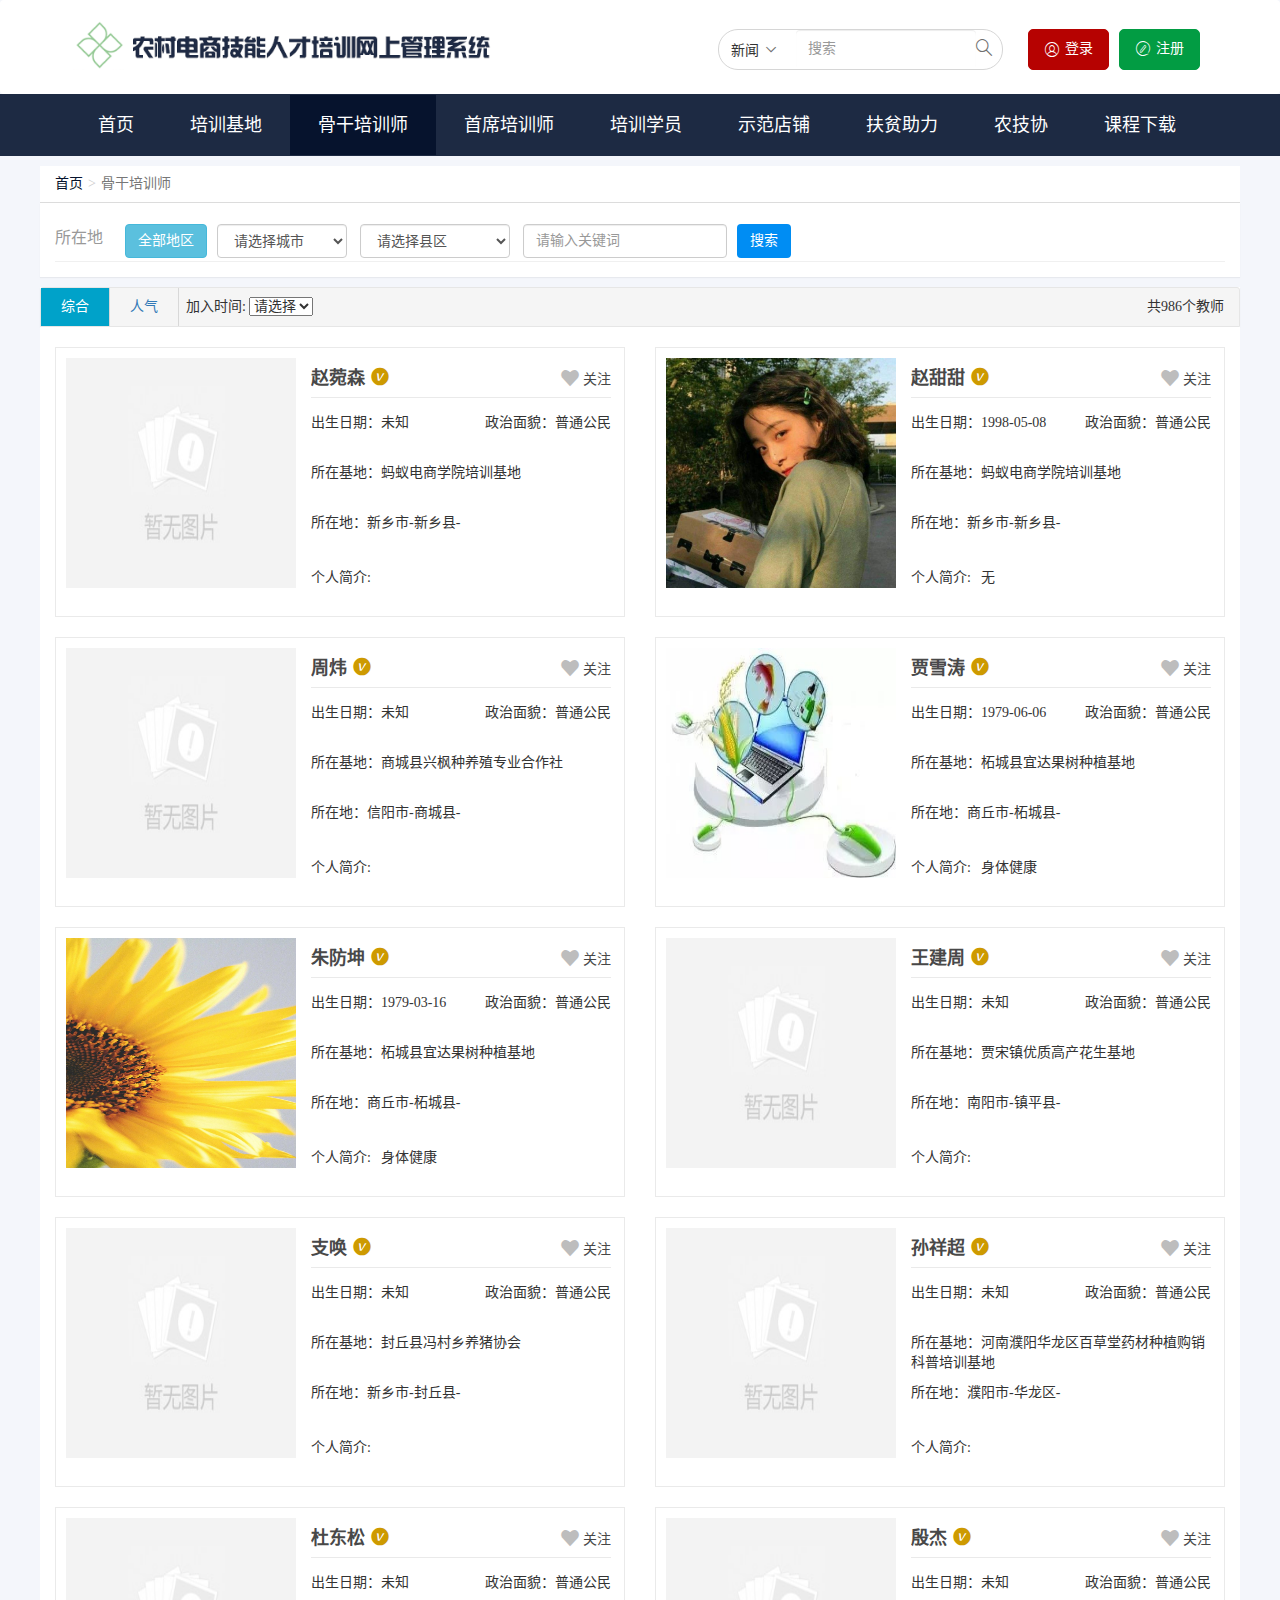
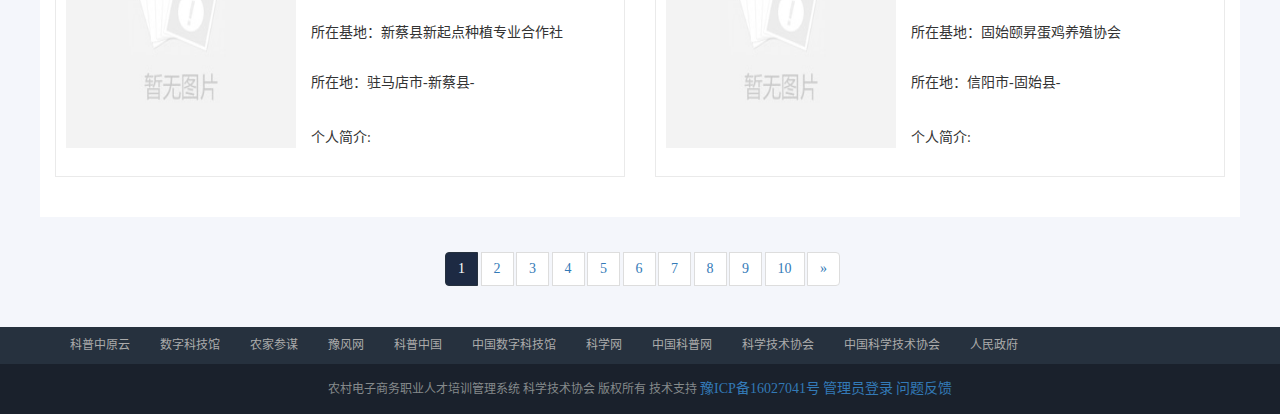
<file: teacher.html>
﻿<script>
   var url=window.location.href;
   var search_url="dianshang.kepuyun.org";
   var replace_url="dianshang.hast.net.cn";
   if(url.indexOf(search_url)>-1){
　　window.location.href=url.replace(search_url,replace_url);
}
</script>
<!DOCTYPE html>
<html lang="zh-CN">
<head>
    <meta charset="UTF-8">
    <meta http-equiv="X-UA-Compatible" content="ie=edge,chrome=1">
        <meta http-equiv="Cache-Control" content="max-age=7200" />
    <meta name="csrf-param" content="_csrf">
    <meta name="csrf-token" content="bnf6EtgMdB7JUodsj5hgP5zMXjuBmgBNEu4qBre9398k8sBT-eXptmPvIJPEOjpwFm0zcyNEeUe_WWS2w2PMhQ==">
    <title>骨干培训师_农村电子商务职业人才培训管理系统</title>
    <link href="css/bootstrap.min.css" rel="stylesheet">
<link href="css/common.css" rel="stylesheet">
<script src="js/jquery.js"></script>
<script src="js/bootstrap.min.js"></script>        <!--[if IE 8]>
    <script>
        (function () {
            if (!
                            /*@cc_on!@*/
                            0) return;
            var e = "abbr, article, aside, audio, canvas, datalist, details, dialog, eventsource, figure, footer, header, hgroup, mark, menu, meter, nav, output, progress, section, time, video".split(', ');
            var i = e.length;
            while (i--) {
                document.createElement(e[i])
            }
        })()
    </script>
    <![endif]-->

</head>
<body >
<script type="text/javascript">
var browser = navigator.appName
			var b_version = navigator.appVersion
			var version = b_version.split(";");
			var trim_Version = version[1].replace(/[ ]/g, "");
			if(browser == "Microsoft Internet Explorer" && trim_Version == "MSIE6.0") {
				alert("检测到您所使用的浏览器低于IE9，请使用IE9以上浏览器打开此网站");
			} else if(browser == "Microsoft Internet Explorer" && trim_Version == "MSIE7.0") {
				alert("检测到您所使用的浏览器低于IE9，请使用IE9以上浏览器打开此网站");
			} else if(browser == "Microsoft Internet Explorer" && trim_Version == "MSIE8.0") {
				alert("检测到您所使用的浏览器低于IE9，请使用IE9以上浏览器打开此网站");
			}
</script>
<!--
<div class="alert alert-danger alert-dismissible" role="alert">
<div class="container">
  <button type="button" class="close" data-dismiss="alert" aria-label="Close"><span aria-hidden="true">&times;</span></button>
  <strong>网站公测中，</strong> 所有数据均为测试内容，正式上线使用之后将删除。
  </div>
</div>
-->
<section class="index-content">
    
    <!-- header begin -->
    <nav class="navbar top-header">
    <div class="container header">
        <div class="navbar-header">
            <a class="logo" href="/" style="display: inline-block;vertical-align: middle;margin-right: 5px">
                <img alt="农村电子商务职业人才培训管理系统"
                     src="images/59702a29649cd.png"
                     title="农村电子商务职业人才培训管理系统" class="img-responsive" width="480">
            </a>
        </div>

        <div class="collapse navbar-collapse">
            <ul class="nav navbar-nav navbar-right navbar-right-nav">
                <li>
                    <div class="navbar-form navbar-left">
                        <div class="form-group">
                            <form id="w3" class="search-one clearfix " action="/index.php" method="get">
<input type="hidden" name="r" value="site/index">                            <div class="h-pitch-1 pull-left">
                                <span class="h-pitch-on"  data-url="pptmuban" kid="0" data-enter="1">新闻</span>
                                <span class="serrch-icon"><i class="iconfont icon-next-copy"></i></span>
                                <ul class="h-pitch h-yinying controller">
                                 <li data="site" data-key="HarticleSearch[title]">新闻</li>
                                    <li data="base" data-key="HbaseSearch[name]">基地</li>
                                    <li data="teacher" data-key="HteacherSearch[username]">老师</li>
                                    <li data="group" data-key="HgroupSearch[username]">讲师</li>
                                    <li data="student" data-key="HstudentSearch[username]">学员</li>
                                    <li data="shop" data-key="HshopSearch[name]">店铺</li>
                                </ul>
                            </div>
                            <input type="text" autocomplete="off" class="form-control keys" value="" name="HarticleSearch[title]"
                                   placeholder="搜索">
                            <a href="javascript:void(0)" id='btn' class="search-click"><i
                                        class="iconfont icon-sousuo sub"></i></a>
                            </form>                        </div>

                    </div>
                </li>
                <script src="js/index.js"></script>
            </ul>
        </div>

    </div>

</nav>
<header class="navbar header-navbar" id="top">
    <div class="container">
        <nav id="bs-navbar" class="collapse navbar-collapse">
            <ul class="nav navbar-nav">
                <li><a href="index.html"  target="_self" data="site" target="_blank">首页</a></li>
                <li><a href="base.html"  target="_self" data="base" target="_blank">培训基地</a></li>
                <li><a href="teacher.html"  target="_self" data="teacher" target="_blank">骨干培训师</a></li>
                <li><a href="group.html"  target="_self" data="group" target="_blank">首席培训师</a></li>
                <li><a href="student.html"  target="_self" data="student" target="_blank">培训学员</a></li>
                <li><a href="shop.html"  target="_self" data="shop" target="_blank">示范店铺</a></li>
                <li><a href="poor.html"  target="_self" data="poor" target="_blank">扶贫助力</a></li>
                <li><a href="base.html"  target="_self" data="farm" target="_blank">农技协</a></li>
                <li><a href="download.html"  target="_self" data="download" target="_blank">课程下载</a></li>            
            </ul>
        </nav>
    </div>
</header>
<script>
    $(function () {
        var controller = 'teacher';
        $('nav li a').each(function (index, elem) {
            var data = $(this).attr("data");
            if (data == controller) {
                $(this).parent('li').addClass('active');
            }
        });

        $(".controller li").each(function (index, elem) {
            $(this).click(function () {
                var url = $(this).attr('data') + '/index',
                    n = $(this).attr('data-key');
                $("input[name='r']").val(url);
                $(".keys").attr('name', n);
            });
        });

        $(".sub").click(function () {
            $(".search-one").submit();
        });

    });
</script>
    <!-- header end -->

    
<!--main-->
<div class="container">
    <div class="row">
        <ol class="breadcrumb"><li><a href="/index.php">首页</a></li><li class="active">骨干培训师</li></ol>        <div class="panel panel-default filter">

            <div class="panel-body">
                <!-- pc -->

                <div class="pc-select-list hidden-xs">
                    <div class="select-key">
                        所在地区：
                    </div>
                    <form id="w0" action="/index.php" method="get">
<input type="hidden" name="r" value="teacher/index">    <ul class="js-search-ul" id="search-xiangmu-ul">

        <li><a class="btn btn-info" href="/index.php?r=teacher%2Findex">全部地区</a></li>
        <li> <select id="se" class="form-control city" name="city" style="float:left;width:130px;margin-right:3px;">
<option value="49">郑州市</option>
<option value="38">开封市</option>
<option value="39">洛阳市</option>
<option value="42">平顶山市</option>
<option value="35">安阳市</option>
<option value="36">鹤壁市</option>
<option value="46">新乡市</option>
<option value="51">驻马店市</option>
<option value="37">焦作市</option>
<option value="43">濮阳市</option>
<option value="48">许昌市</option>
<option value="50">周口市</option>
<option value="47">信阳市</option>
<option value="40">漯河市</option>
<option value="44">三门峡市</option>
<option value="41">南阳市</option>
<option value="45">商丘市</option>
<option value="672">济源市</option>
</select></li>
        <li> <select id="se1" class="form-control county" name="county" style="float:left;width:150px;margin-right:3px;">

</select></li>
        <li class=" ">
            <input type="text" class="form-control" name="HteacherSearch[username]" placeholder="请输入关键词">        </li>
        <li class=" ">
            <button type="submit" class="btn btn-primary">搜索</button>        </li>

    </ul>
</form>

                </div>

            </div>
        </div>
        <!--浏览栏状态-->
        <div class="panel panel-default filter zhishi-module">
            <div class="panel-heading">
                <ul class="zhishi">
                    <li class="active"><a href="/index.php?r=teacher%2Findex">综合</a></li>
                    <li><a href="/index.php?r=/teacher/index&sort=-hot">人气</a></li>                    <li>&nbsp;&nbsp;加入时间:
                        <select class=" year" name="year">
<option value="2017">2017</option>
<option value="2018">2018</option>
<option value="2019">2019</option>
<option value="2020">2020</option>
<option value="2021">2021</option>
<option value="2022">2022</option>
</select>                    </li>

                    <li class="pull-right">
                        共<span class="jieguo">986</span>个教师
                    </li>
                </ul>
            </div>
        </div>
        <!--浏览栏状态-->

        <div class=" people-box">

            <div id="w2" class="list-view"><div data-key="1830">

<div class="col-lg-6">
    <div class="shop-list-box teacher-list">
        <a class="shop-list-pic pull-left" href="/index.php?r=teacher%2Findex&id=1830">
            <img src="images/nopic.jpg" alt="赵菀森">
        </a>
        <div class="shop-list-context pull-left">
             <h3 class="shop-list-title">
                 <a  href="/index.php?r=teacher%2Findex&id=1830">赵菀森</a><i class="iconfont icon-v"></i><span class="pull-right college">


                <a style="font-size: 14px;" href="/index.php?r=favorite%2Ffollow&id=1830&table=teacher&title=%E8%B5%B5%E8%8F%80%E6%A3%AE&con=teacher&action=index" class="follow">
                    <i class="iconfont icon-shoucang"></i> 关注
                                    </a>


                 </span>
             </h3>
            <ul class="teacher-info">
                <li>
                    <div class="pull-left">出生日期：未知</div>
                    <div class="pull-right">政治面貌：普通公民</div>
                </li>
            </ul>
            <ul class="teacher-info">
                <li>
                    所在基地：蚂蚁电商学院培训基地                </li>

            </ul>
            <ul class="teacher-info">
                <li>
                    所在地：新乡市-新乡县-                </li>
            </ul>
            <dl class="teacher-table clearfix">
                <dt>个人简介:</dt>
                <dd></dd>
            </dl>
        </div>
    </div>
</div>

</div>
<div data-key="1831">

<div class="col-lg-6">
    <div class="shop-list-box teacher-list">
        <a class="shop-list-pic pull-left" href="/index.php?r=teacher%2Findex&id=1831">
            <img src="images/5c8b018c99c7a.jpeg" alt="赵甜甜">
        </a>
        <div class="shop-list-context pull-left">
             <h3 class="shop-list-title">
                 <a  href="/index.php?r=teacher%2Findex&id=1831">赵甜甜</a><i class="iconfont icon-v"></i><span class="pull-right college">


                <a style="font-size: 14px;" href="/index.php?r=favorite%2Ffollow&id=1831&table=teacher&title=%E8%B5%B5%E7%94%9C%E7%94%9C&con=teacher&action=index" class="follow">
                    <i class="iconfont icon-shoucang"></i> 关注
                                    </a>


                 </span>
             </h3>
            <ul class="teacher-info">
                <li>
                    <div class="pull-left">出生日期：1998-05-08</div>
                    <div class="pull-right">政治面貌：普通公民</div>
                </li>
            </ul>
            <ul class="teacher-info">
                <li>
                    所在基地：蚂蚁电商学院培训基地                </li>

            </ul>
            <ul class="teacher-info">
                <li>
                    所在地：新乡市-新乡县-                </li>
            </ul>
            <dl class="teacher-table clearfix">
                <dt>个人简介:</dt>
                <dd>无</dd>
            </dl>
        </div>
    </div>
</div>

</div>
<div data-key="1827">

<div class="col-lg-6">
    <div class="shop-list-box teacher-list">
        <a class="shop-list-pic pull-left" href="/index.php?r=teacher%2Findex&id=1827">
            <img src="images/nopic.jpg" alt="周炜">
        </a>
        <div class="shop-list-context pull-left">
             <h3 class="shop-list-title">
                 <a  href="/index.php?r=teacher%2Findex&id=1827">周炜</a><i class="iconfont icon-v"></i><span class="pull-right college">


                <a style="font-size: 14px;" href="/index.php?r=favorite%2Ffollow&id=1827&table=teacher&title=%E5%91%A8%E7%82%9C&con=teacher&action=index" class="follow">
                    <i class="iconfont icon-shoucang"></i> 关注
                                    </a>


                 </span>
             </h3>
            <ul class="teacher-info">
                <li>
                    <div class="pull-left">出生日期：未知</div>
                    <div class="pull-right">政治面貌：普通公民</div>
                </li>
            </ul>
            <ul class="teacher-info">
                <li>
                    所在基地：商城县兴枫种养殖专业合作社                </li>

            </ul>
            <ul class="teacher-info">
                <li>
                    所在地：信阳市-商城县-                </li>
            </ul>
            <dl class="teacher-table clearfix">
                <dt>个人简介:</dt>
                <dd></dd>
            </dl>
        </div>
    </div>
</div>

</div>
<div data-key="1824">

<div class="col-lg-6">
    <div class="shop-list-box teacher-list">
        <a class="shop-list-pic pull-left" href="/index.php?r=teacher%2Findex&id=1824">
            <img src="images/5c8727cbb34a7.jpg" alt="贾雪涛">
        </a>
        <div class="shop-list-context pull-left">
             <h3 class="shop-list-title">
                 <a  href="/index.php?r=teacher%2Findex&id=1824">贾雪涛</a><i class="iconfont icon-v"></i><span class="pull-right college">


                <a style="font-size: 14px;" href="/index.php?r=favorite%2Ffollow&id=1824&table=teacher&title=%E8%B4%BE%E9%9B%AA%E6%B6%9B&con=teacher&action=index" class="follow">
                    <i class="iconfont icon-shoucang"></i> 关注
                                    </a>


                 </span>
             </h3>
            <ul class="teacher-info">
                <li>
                    <div class="pull-left">出生日期：1979-06-06</div>
                    <div class="pull-right">政治面貌：普通公民</div>
                </li>
            </ul>
            <ul class="teacher-info">
                <li>
                    所在基地：柘城县宜达果树种植基地                </li>

            </ul>
            <ul class="teacher-info">
                <li>
                    所在地：商丘市-柘城县-                </li>
            </ul>
            <dl class="teacher-table clearfix">
                <dt>个人简介:</dt>
                <dd>身体健康</dd>
            </dl>
        </div>
    </div>
</div>

</div>
<div data-key="1823">

<div class="col-lg-6">
    <div class="shop-list-box teacher-list">
        <a class="shop-list-pic pull-left" href="/index.php?r=teacher%2Findex&id=1823">
            <img src="images/5c873f57af79e.jpg" alt="朱防坤">
        </a>
        <div class="shop-list-context pull-left">
             <h3 class="shop-list-title">
                 <a  href="/index.php?r=teacher%2Findex&id=1823">朱防坤</a><i class="iconfont icon-v"></i><span class="pull-right college">


                <a style="font-size: 14px;" href="/index.php?r=favorite%2Ffollow&id=1823&table=teacher&title=%E6%9C%B1%E9%98%B2%E5%9D%A4&con=teacher&action=index" class="follow">
                    <i class="iconfont icon-shoucang"></i> 关注
                                    </a>


                 </span>
             </h3>
            <ul class="teacher-info">
                <li>
                    <div class="pull-left">出生日期：1979-03-16</div>
                    <div class="pull-right">政治面貌：普通公民</div>
                </li>
            </ul>
            <ul class="teacher-info">
                <li>
                    所在基地：柘城县宜达果树种植基地                </li>

            </ul>
            <ul class="teacher-info">
                <li>
                    所在地：商丘市-柘城县-                </li>
            </ul>
            <dl class="teacher-table clearfix">
                <dt>个人简介:</dt>
                <dd>身体健康 </dd>
            </dl>
        </div>
    </div>
</div>

</div>
<div data-key="1822">

<div class="col-lg-6">
    <div class="shop-list-box teacher-list">
        <a class="shop-list-pic pull-left" href="/index.php?r=teacher%2Findex&id=1822">
            <img src="images/nopic.jpg" alt="王建周">
        </a>
        <div class="shop-list-context pull-left">
             <h3 class="shop-list-title">
                 <a  href="/index.php?r=teacher%2Findex&id=1822">王建周</a><i class="iconfont icon-v"></i><span class="pull-right college">


                <a style="font-size: 14px;" href="/index.php?r=favorite%2Ffollow&id=1822&table=teacher&title=%E7%8E%8B%E5%BB%BA%E5%91%A8&con=teacher&action=index" class="follow">
                    <i class="iconfont icon-shoucang"></i> 关注
                                    </a>


                 </span>
             </h3>
            <ul class="teacher-info">
                <li>
                    <div class="pull-left">出生日期：未知</div>
                    <div class="pull-right">政治面貌：普通公民</div>
                </li>
            </ul>
            <ul class="teacher-info">
                <li>
                    所在基地：贾宋镇优质高产花生基地                </li>

            </ul>
            <ul class="teacher-info">
                <li>
                    所在地：南阳市-镇平县-                </li>
            </ul>
            <dl class="teacher-table clearfix">
                <dt>个人简介:</dt>
                <dd></dd>
            </dl>
        </div>
    </div>
</div>

</div>
<div data-key="1829">

<div class="col-lg-6">
    <div class="shop-list-box teacher-list">
        <a class="shop-list-pic pull-left" href="/index.php?r=teacher%2Findex&id=1829">
            <img src="images/nopic.jpg" alt="支唤">
        </a>
        <div class="shop-list-context pull-left">
             <h3 class="shop-list-title">
                 <a  href="/index.php?r=teacher%2Findex&id=1829">支唤</a><i class="iconfont icon-v"></i><span class="pull-right college">


                <a style="font-size: 14px;" href="/index.php?r=favorite%2Ffollow&id=1829&table=teacher&title=%E6%94%AF%E5%94%A4&con=teacher&action=index" class="follow">
                    <i class="iconfont icon-shoucang"></i> 关注
                                    </a>


                 </span>
             </h3>
            <ul class="teacher-info">
                <li>
                    <div class="pull-left">出生日期：未知</div>
                    <div class="pull-right">政治面貌：普通公民</div>
                </li>
            </ul>
            <ul class="teacher-info">
                <li>
                    所在基地：封丘县冯村乡养猪协会                </li>

            </ul>
            <ul class="teacher-info">
                <li>
                    所在地：新乡市-封丘县-                </li>
            </ul>
            <dl class="teacher-table clearfix">
                <dt>个人简介:</dt>
                <dd></dd>
            </dl>
        </div>
    </div>
</div>

</div>
<div data-key="1821">

<div class="col-lg-6">
    <div class="shop-list-box teacher-list">
        <a class="shop-list-pic pull-left" href="/index.php?r=teacher%2Findex&id=1821">
            <img src="images/nopic.jpg" alt="孙祥超">
        </a>
        <div class="shop-list-context pull-left">
             <h3 class="shop-list-title">
                 <a  href="/index.php?r=teacher%2Findex&id=1821">孙祥超</a><i class="iconfont icon-v"></i><span class="pull-right college">


                <a style="font-size: 14px;" href="/index.php?r=favorite%2Ffollow&id=1821&table=teacher&title=%E5%AD%99%E7%A5%A5%E8%B6%85&con=teacher&action=index" class="follow">
                    <i class="iconfont icon-shoucang"></i> 关注
                                    </a>


                 </span>
             </h3>
            <ul class="teacher-info">
                <li>
                    <div class="pull-left">出生日期：未知</div>
                    <div class="pull-right">政治面貌：普通公民</div>
                </li>
            </ul>
            <ul class="teacher-info">
                <li>
                    所在基地：河南濮阳华龙区百草堂药材种植购销科普培训基地                </li>

            </ul>
            <ul class="teacher-info">
                <li>
                    所在地：濮阳市-华龙区-                </li>
            </ul>
            <dl class="teacher-table clearfix">
                <dt>个人简介:</dt>
                <dd></dd>
            </dl>
        </div>
    </div>
</div>

</div>
<div data-key="1820">

<div class="col-lg-6">
    <div class="shop-list-box teacher-list">
        <a class="shop-list-pic pull-left" href="/index.php?r=teacher%2Findex&id=1820">
            <img src="images/nopic.jpg" alt="杜东松">
        </a>
        <div class="shop-list-context pull-left">
             <h3 class="shop-list-title">
                 <a  href="/index.php?r=teacher%2Findex&id=1820">杜东松</a><i class="iconfont icon-v"></i><span class="pull-right college">


                <a style="font-size: 14px;" href="/index.php?r=favorite%2Ffollow&id=1820&table=teacher&title=%E6%9D%9C%E4%B8%9C%E6%9D%BE&con=teacher&action=index" class="follow">
                    <i class="iconfont icon-shoucang"></i> 关注
                                    </a>


                 </span>
             </h3>
            <ul class="teacher-info">
                <li>
                    <div class="pull-left">出生日期：未知</div>
                    <div class="pull-right">政治面貌：普通公民</div>
                </li>
            </ul>
            <ul class="teacher-info">
                <li>
                    所在基地：新蔡县新起点种植专业合作社                </li>

            </ul>
            <ul class="teacher-info">
                <li>
                    所在地：驻马店市-新蔡县-                </li>
            </ul>
            <dl class="teacher-table clearfix">
                <dt>个人简介:</dt>
                <dd></dd>
            </dl>
        </div>
    </div>
</div>

</div>
<div data-key="1815">

<div class="col-lg-6">
    <div class="shop-list-box teacher-list">
        <a class="shop-list-pic pull-left" href="/index.php?r=teacher%2Findex&id=1815">
            <img src="images/nopic.jpg" alt="殷杰">
        </a>
        <div class="shop-list-context pull-left">
             <h3 class="shop-list-title">
                 <a  href="/index.php?r=teacher%2Findex&id=1815">殷杰</a><i class="iconfont icon-v"></i><span class="pull-right college">


                <a style="font-size: 14px;" href="/index.php?r=favorite%2Ffollow&id=1815&table=teacher&title=%E6%AE%B7%E6%9D%B0&con=teacher&action=index" class="follow">
                    <i class="iconfont icon-shoucang"></i> 关注
                                    </a>


                 </span>
             </h3>
            <ul class="teacher-info">
                <li>
                    <div class="pull-left">出生日期：未知</div>
                    <div class="pull-right">政治面貌：普通公民</div>
                </li>
            </ul>
            <ul class="teacher-info">
                <li>
                    所在基地：固始颐昇蛋鸡养殖协会                </li>

            </ul>
            <ul class="teacher-info">
                <li>
                    所在地：信阳市-固始县-                </li>
            </ul>
            <dl class="teacher-table clearfix">
                <dt>个人简介:</dt>
                <dd></dd>
            </dl>
        </div>
    </div>
</div>

</div></div>
        </div>
        <!-- pages -->
        <nav class="page-box" id="page-box">
            <ul class="pagination"><li class="active"><a href="/index.php?r=teacher%2Findex&amp;page=1&amp;per-page=10" data-page="0">1</a></li>
<li><a href="/index.php?r=teacher%2Findex&amp;page=2&amp;per-page=10" data-page="1">2</a></li>
<li><a href="/index.php?r=teacher%2Findex&amp;page=3&amp;per-page=10" data-page="2">3</a></li>
<li><a href="/index.php?r=teacher%2Findex&amp;page=4&amp;per-page=10" data-page="3">4</a></li>
<li><a href="/index.php?r=teacher%2Findex&amp;page=5&amp;per-page=10" data-page="4">5</a></li>
<li><a href="/index.php?r=teacher%2Findex&amp;page=6&amp;per-page=10" data-page="5">6</a></li>
<li><a href="/index.php?r=teacher%2Findex&amp;page=7&amp;per-page=10" data-page="6">7</a></li>
<li><a href="/index.php?r=teacher%2Findex&amp;page=8&amp;per-page=10" data-page="7">8</a></li>
<li><a href="/index.php?r=teacher%2Findex&amp;page=9&amp;per-page=10" data-page="8">9</a></li>
<li><a href="/index.php?r=teacher%2Findex&amp;page=10&amp;per-page=10" data-page="9">10</a></li>
<li class="next"><a href="/index.php?r=teacher%2Findex&amp;page=2&amp;per-page=10" data-page="1">&raquo;</a></li></ul>            <!-- 分页已写好  -->
        </nav>
        <!-- pages -->
    </div>
</div>
<!--main-->

<script>
    $(function () {
        $(".year").prepend('<option value="" >请选择</option>');
        $(".year option:first").attr("selected", true);
        $(".year").change(function () {
            var year = $(this).find('option:selected').val();
            window.location.href='/index.php?r=teacher%2Findex'+'&year='+year;
        });
    });
</script>
    <!--分割线标题-->
<footer class="footer">
    <div class="container">
        <nav class="text-center">
            <ul class="nav footer-nav">
                <li><a href="http://www.kepuyun.org/" target="_blank">科普中原云</a></li><li><a href="http://kjg.cdstm.cn/index.php?m=Index&a=index&wsid=105" target="_blank">数字科技馆</a></li><li><a href="http://www.njcm.org.cn/" target="_blank">农家参谋</a></li><li><a href="http://www.hnfxj.org/" target="_blank">豫风网</a></li><li><a href="http://www.kepuchina.cn/" target="_blank">科普中国</a></li><li><a href="https://www.cdstm.cn/" target="_blank">中国数字科技馆</a></li><li><a href="http://www.sciencenet.cn/" target="_blank">科学网</a></li><li><a href="http://www.cpus.gov.cn/" target="_blank">中国科普网</a></li><li><a href="http://www.hast.net.cn/" target="_blank">科学技术协会</a></li><li><a href="http://www.cast.org.cn/" target="_blank">中国科学技术协会</a></li><li><a href="http://www.henan.gov.cn/" target="_blank">人民政府</a></li>
            </ul>
        </nav>
    </div>
</footer>
<div class="copyright text-center">
    农村电子商务职业人才培训管理系统  科学技术协会 版权所有  技术支持 <a href="http://www.miitbeian.gov.cn/"
                                                                               target="_blank"> 豫ICP备16027041号</a>

      <a href="/admin.php?r=login" target="_blank">管理员登录</a>
      <a href="http://kemengduo.mikecrm.com/VQf0Kvs" target="_blank">问题反馈</a>
</div>


    <script src="js/yii.js"></script>
<script src="js/yii.activeform.js"></script>
<script src="js/main.js"></script>
<script src="js/site.js"></script>
<script type="text/javascript">jQuery(document).ready(function () {
$(".city").prepend('<option value="">请选择城市</option>');
        $(".city option:first").attr("selected", true);
var  se = document.getElementById('se');
    se[0].selected = true;
 $(".county").prepend('<option value="">请选择县区</option>');
        $(".county option:first").attr("selected", true);
var  se1 = document.getElementById('se1');
    se1[0].selected = true;
jQuery('#w0').yiiActiveForm([], []);
        $(".city").change(function () {
            var id = $(this).find('option:selected').val();
            getcounty(id);
        });

        function getcounty(id) {
            $.get('/index.php?r=teacher%2Fregion', {id: id}, function (data) {
                var obj = eval('(' + data + ')');
                var html = '';
                for (var i = 0; i < obj.length; i++) {
                    html += '<option value="' + obj[i]['id'] + '"  >' + obj[i]['name'] + '</option>';
                }
                $(".county").html(html).css("display", 'block');
                $(".county").prepend('<option value="" >请选择县区</option>');
                 $(".county option:first").attr("selected", true);
            });
        }

        $(".county").on('change', function () {
            var id = $(this).find('option:selected').val();
            //getnative(id);
        });



        function getnative(id) {
            $.get('/index.php?r=teacher%2Fregion', {id: id}, function (data) {
                var obj = eval('(' + data + ')');
                var html = '';
                for (var i = 0; i < obj.length; i++) {
                    html += '<option value="' + obj[i]['id'] + '"  >' + obj[i]['name'] + '</option>';
                }
                $(".native").html(html).css("display", 'block');
            });
        }
jQuery('#w3').yiiActiveForm([], []);
});</script>    </section>
</body>
</html>
</file>
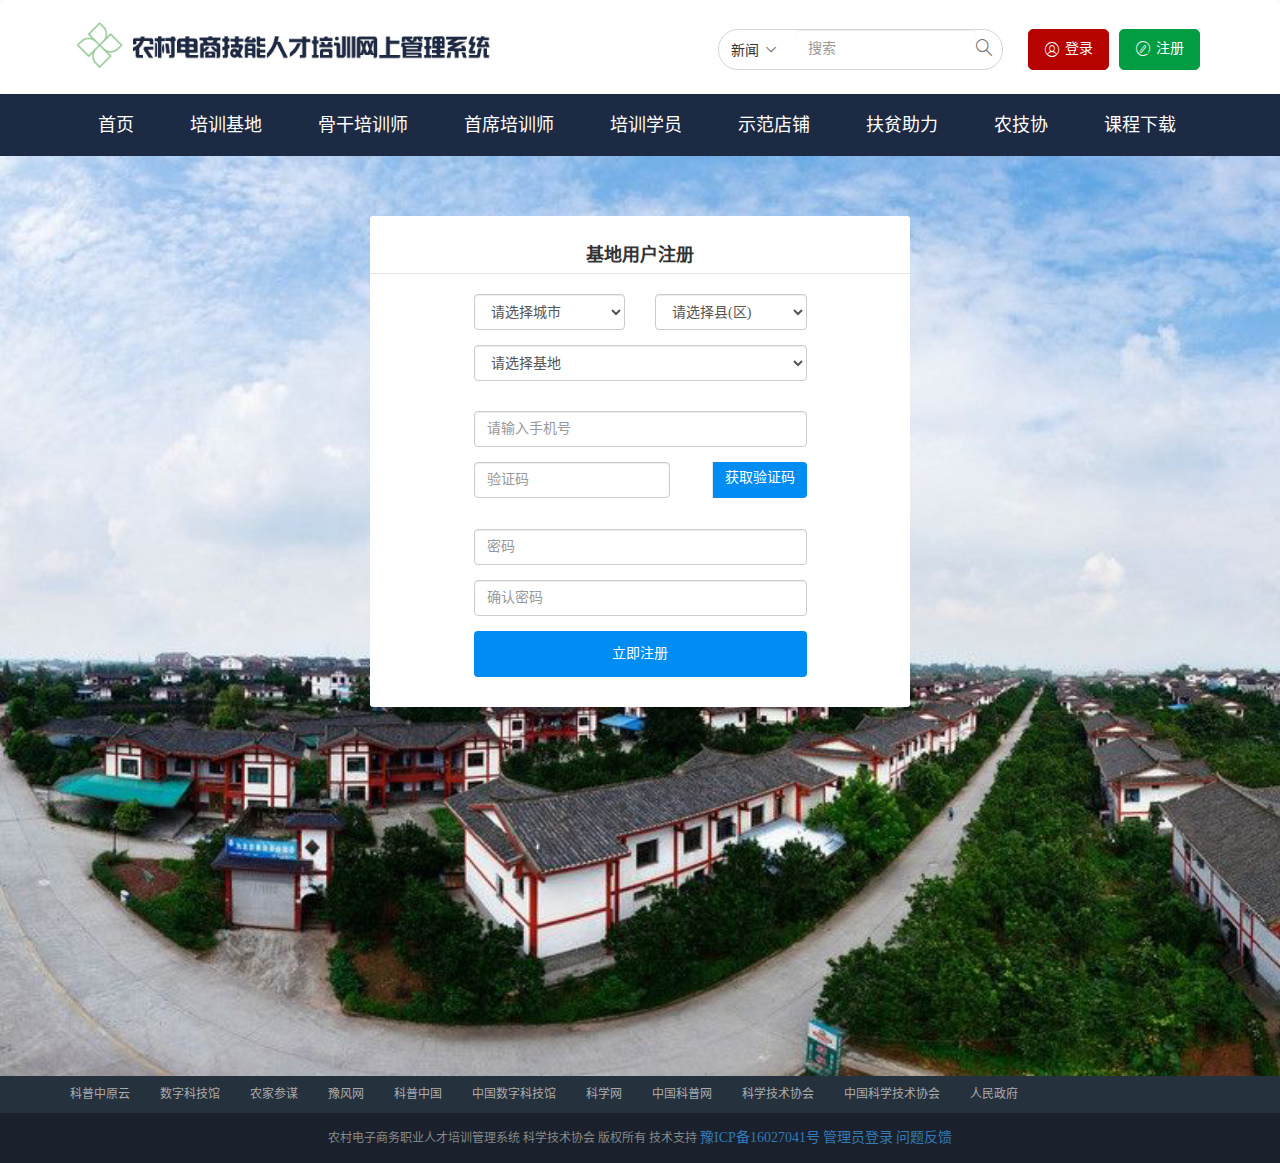
<file: zhuce1.html>
﻿<script>
   var url=window.location.href;
   var search_url="dianshang.kepuyun.org";
   var replace_url="dianshang.hast.net.cn";
   if(url.indexOf(search_url)>-1){
　　window.location.href=url.replace(search_url,replace_url);
}
</script>
<!DOCTYPE html>
<html lang="zh-CN">
<head>
    <meta charset="UTF-8">
    <meta http-equiv="X-UA-Compatible" content="ie=edge,chrome=1">
        <meta http-equiv="Cache-Control" content="max-age=7200" />
    <meta name="csrf-param" content="_csrf">
    <meta name="csrf-token" content="pZXi0qCfQGprPUUlW2VtOWY2ZhnOY__ekRqBLgEMOgYo8hiWfhbW_qKx-csxm0P-zLjV3rf9voF4GIGCqnJwUA==">
    <title>基地用户注册_农村电子商务职业人才培训管理系统</title>
    <link href="css/bootstrap.min.css" rel="stylesheet">
<link href="css/common.css" rel="stylesheet">
<script src="js/jquery.js"></script>
<script src="js/bootstrap.min.js"></script>        <!--[if IE 8]>
    <script>
        (function () {
            if (!
                            /*@cc_on!@*/
                            0) return;
            var e = "abbr, article, aside, audio, canvas, datalist, details, dialog, eventsource, figure, footer, header, hgroup, mark, menu, meter, nav, output, progress, section, time, video".split(', ');
            var i = e.length;
            while (i--) {
                document.createElement(e[i])
            }
        })()
    </script>
    <![endif]-->

</head>
<body >
<script type="text/javascript">
var browser = navigator.appName
			var b_version = navigator.appVersion
			var version = b_version.split(";");
			var trim_Version = version[1].replace(/[ ]/g, "");
			if(browser == "Microsoft Internet Explorer" && trim_Version == "MSIE6.0") {
				alert("检测到您所使用的浏览器低于IE9，请使用IE9以上浏览器打开此网站");
			} else if(browser == "Microsoft Internet Explorer" && trim_Version == "MSIE7.0") {
				alert("检测到您所使用的浏览器低于IE9，请使用IE9以上浏览器打开此网站");
			} else if(browser == "Microsoft Internet Explorer" && trim_Version == "MSIE8.0") {
				alert("检测到您所使用的浏览器低于IE9，请使用IE9以上浏览器打开此网站");
			}
</script>
<!--
<div class="alert alert-danger alert-dismissible" role="alert">
<div class="container">
  <button type="button" class="close" data-dismiss="alert" aria-label="Close"><span aria-hidden="true">&times;</span></button>
  <strong>网站公测中，</strong> 所有数据均为测试内容，正式上线使用之后将删除。
  </div>
</div>
-->
<section class="index-content">
    
    <!-- header begin -->
    <nav class="navbar top-header">
    <div class="container header">
        <div class="navbar-header">
            <a class="logo" href="/" style="display: inline-block;vertical-align: middle;margin-right: 5px">
                <img alt="农村电子商务职业人才培训管理系统"
                     src="images/59702a29649cd.png"
                     title="农村电子商务职业人才培训管理系统" class="img-responsive" width="480">
            </a>
        </div>

        <div class="collapse navbar-collapse">
            <ul class="nav navbar-nav navbar-right navbar-right-nav">
                <li>
                    <div class="navbar-form navbar-left">
                        <div class="form-group">
                            <form id="w0" class="search-one clearfix " action="/index.php" method="get">
<input type="hidden" name="r" value="site/index">                            <div class="h-pitch-1 pull-left">
                                <span class="h-pitch-on"  data-url="pptmuban" kid="0" data-enter="1">新闻</span>
                                <span class="serrch-icon"><i class="iconfont icon-next-copy"></i></span>
                                <ul class="h-pitch h-yinying controller">
                                 <li data="site" data-key="HarticleSearch[title]">新闻</li>
                                    <li data="base" data-key="HbaseSearch[name]">基地</li>
                                    <li data="teacher" data-key="HteacherSearch[username]">老师</li>
                                    <li data="group" data-key="HgroupSearch[username]">讲师</li>
                                    <li data="student" data-key="HstudentSearch[username]">学员</li>
                                    <li data="shop" data-key="HshopSearch[name]">店铺</li>
                                </ul>
                            </div>
                            <input type="text" autocomplete="off" class="form-control keys" value="" name="HarticleSearch[title]"
                                   placeholder="搜索">
                            <a href="javascript:void(0)" id='btn' class="search-click"><i
                                        class="iconfont icon-sousuo sub"></i></a>
                            </form>                        </div>

                    </div>
                </li>
                <script src="js/index.js"></script>
            </ul>
        </div>

    </div>

</nav>
<header class="navbar header-navbar" id="top">
    <div class="container">
        <nav id="bs-navbar" class="collapse navbar-collapse">
            <ul class="nav navbar-nav">
                <li><a href="index.html"  target="_self" data="site" target="_blank">首页</a></li>
                <li><a href="base.html"  target="_self" data="base" target="_blank">培训基地</a></li>
                <li><a href="teacher.html"  target="_self" data="teacher" target="_blank">骨干培训师</a></li>
                <li><a href="group.html"  target="_self" data="group" target="_blank">首席培训师</a></li>
                <li><a href="student.html"  target="_self" data="student" target="_blank">培训学员</a></li>
                <li><a href="shop.html"  target="_self" data="shop" target="_blank">示范店铺</a></li>
                <li><a href="poor.html"  target="_self" data="poor" target="_blank">扶贫助力</a></li>
                <li><a href="base.html"  target="_self" data="farm" target="_blank">农技协</a></li>
                <li><a href="download.html"  target="_self" data="download" target="_blank">课程下载</a></li>            
            </ul>
        </nav>
    </div>
</header>
<script>
    $(function () {
        var controller = 'registration';
        $('nav li a').each(function (index, elem) {
            var data = $(this).attr("data");
            if (data == controller) {
                $(this).parent('li').addClass('active');
            }
        });

        $(".controller li").each(function (index, elem) {
            $(this).click(function () {
                var url = $(this).attr('data') + '/index',
                    n = $(this).attr('data-key');
                $("input[name='r']").val(url);
                $(".keys").attr('name', n);
            });
        });

        $(".sub").click(function () {
            $(".search-one").submit();
        });

    });
</script>
    <!-- header end -->

    <!--主体-->
<div class="login-main">

    <div class="login-index-wrap">
        <div class="container">
            <div class="form-wrapper reg-style">
                <div class="login-box">
                    <legend class="ng-scope">
                        <h2 class="reg text-center">基地用户注册</h2>
                    </legend>
                    <!--选择注册 -->
                    <form id="registration-form" action="/index.php?r=user%2Fregistration%2Freg&amp;type=1" method="post">
<input type="hidden" name="_csrf" value="pZXi0qCfQGprPUUlW2VtOWY2ZhnOY__ekRqBLgEMOgYo8hiWfhbW_qKx-csxm0P-zLjV3rf9voF4GIGCqnJwUA==">                    <div class="form-group field-register-form-istype required">

<input type="hidden" id="register-form-istype" class="form-control" name="register-form[istype]" value="1">

<div class="help-block"></div>
</div>
                    <div class="form-group ">
                        <div class="row">
                            <div class="col-sm-6">
                                <div class="form-group field-register-form-city">

<select id="register-form-city" class="form-control city" name="register-form[city]">
<option value="49">郑州市</option>
<option value="38">开封市</option>
<option value="39">洛阳市</option>
<option value="42">平顶山市</option>
<option value="35">安阳市</option>
<option value="36">鹤壁市</option>
<option value="46">新乡市</option>
<option value="51">驻马店市</option>
<option value="37">焦作市</option>
<option value="43">濮阳市</option>
<option value="48">许昌市</option>
<option value="50">周口市</option>
<option value="47">信阳市</option>
<option value="40">漯河市</option>
<option value="44">三门峡市</option>
<option value="41">南阳市</option>
<option value="45">商丘市</option>
<option value="672">济源市</option>
</select>

<div class="help-block"></div>
</div>                            </div>
                            <div class="col-sm-6">
                                <div class="form-group field-register-form-county">

<select id="register-form-county" class="form-control county" name="register-form[county]">
<option value="">请选择县(区)</option>
</select>

<div class="help-block"></div>
</div>                            </div>
                            <div class="col-sm-12">
                                <div class="form-group field-register-form-username required">

<select id="register-form-username" class="form-control base" name="register-form[username]" aria-required="true">
<option value="">请选择基地</option>
</select>

<div class="help-block"></div>
</div>                            </div>
                        </div>
                    </div>

                    <div class="form-group field-register-form-tel required">

<input type="text" id="register-form-tel" class="form-control tels" name="register-form[tel]" placeholder="请输入手机号" aria-required="true">

<div class="help-block"></div>
</div>                                        <div class="form-group ">
                        <div class="row">
                            <div class="col-sm-7" style="padding-right: 0px;">
                                <div class="form-group field-register-form-code required">

<input type="text" id="register-form-code" class="form-control" name="register-form[code]" placeholder="验证码" aria-required="true">

<div class="help-block"></div>
</div>                            </div>
                            <div class="col-sm-5 text-right" style="padding:0 15px 0 0;">
                                <div class="form-group">
                                    <label class="control-label">&nbsp;&nbsp;&nbsp;&nbsp;&nbsp;&nbsp;&nbsp;&nbsp;&nbsp;&nbsp;</label>
                                    <a href="#" class="btn btn-primary sender getcode" style="">获取验证码</a>
                                </div>
                            </div>
                            <div class="col-sm-12" style="clear: both;margin">
                                <span class="prompt" style="display: none"></span>
                            </div>
                        </div>
                    </div>
                    
                    <div class="form-group field-register-form-password required">

<input type="password" id="register-form-password" class="form-control" name="register-form[password]" placeholder="密码" aria-required="true">

<div class="help-block"></div>
</div>
                    <div class="form-group field-register-form-again_password required">

<input type="password" id="register-form-again_password" class="form-control" name="register-form[again_password]" placeholder="确认密码" aria-required="true">

<div class="help-block"></div>
</div>                    <button type="submit" class="btn btn-primary btn-block">立即注册</button>
                    </form>                    <!--选择注册-->
                </div>
            </div>
        </div>
    </div>
</div>
<!--主体-->
<script>
    $(function () {
        $(".getcode").click(function () {
             var that = $(this),
            c = $("#register-form-tel").val(),
            reg = /^1(3|4|5|6|7|8|9)\d{9}$$/;

          if(!reg.test(c) ||  $(".field-register-form-tel").is(".has-error")){
            that.attr("disable",true);
            alert("电话号码输入错误!")
          }else{
            that.attr("disabled", false);
            showtime(60);
            sendmessage();
          }
        });

    });

    function sendmessage() {
        $.ajax({
            type: "get",
            async: false,
            url: "http://www.hast.net.cn/sms/send?tel="+$(".tels").val(),
            dataType: "jsonp",
            jsonp: "callback",//传递给请求处理程序或页面的，标识jsonp回调函数名(一般为:callback)
            success: function (data) {
                if(data.code=='error'){
                    alert('未获取到验证码！');
                }else{
                    $.post("/index.php?r=user%2Fregistration%2Fcache",{tel:$(".tels").val(),code:data.code});
                }
            },
            error: function () {
                alert('验证获取错误！');
            }
        });
    }

    function showtime(t) {
        $(".getcode").attr("disabled", true);
        for (i = 1; i <= t; i++) {
            window.setTimeout("update_p(" + i + "," + t + ")", i * 1000);
        }
    }


    function update_p(num, t) {
        if (num == t) {
            $(".prompt").css("display", 'none');
            $(".getcode").attr("disabled", false).text("免费获取验证码");
        }
        else {
            printnr = t - num;
            $(".getcode").attr("disabled", true).text(" (" + printnr + ")秒后重新发送");
            $(".prompt").css("display", 'block').text("手机验证码已经发送到您的手机上面,请把您收到的验证码输入文本框中！验证码有效期30分钟");
        }
    }
</script>

<script>
    $(function () {
        $(".city").prepend('<option value="">请选择城市</option>');
        $(".city option:first").attr("selected", true);
        countyLoad();
        //载入市
        $(".province").change(function () {
            var m = $(this).find('option:selected').val();

            var url = '/index.php?r=member%2Fprofile%2Fgetcity';

            $.get(url, {id: m}, function (data) {
                var obj = eval('(' + data + ')');
                var html = '';
                html += '<option value="99999">选择城市</option>';
                for (var i = 0; i < obj.length; i++) {
                    html += '<option value="' + obj[i]['id'] + '" lft="' + obj[i]['lft'] + '"  rgt="' + obj[i]['rgt'] + '" >' + obj[i]['name'] + '</option>';
                }
                $(".city").html(html);
                countyLoad();
            });
        });
    });

    //载入县区
    function countyLoad() {
        baseLoad();
        $(".city").bind("change", function () {
            var slected = $(this).find('option:selected'),
                id = slected.val(),
                lft = slected.attr('lft'),
                rgt = slected.attr('rgt');
            var url = '/index.php?r=user%2Fregistration%2Fgetcounty';
            $.get(url, {"id": id, "lft": lft, "rgt": rgt}, function (data) {
                var obj = eval('(' + data + ')');
                var html = '';
                for (var i = 0; i < obj.length; i++) {
                    html += '<option value="' + obj[i]['id'] + '"  >' + obj[i]['name'] + '</option>';
                }
                $(".county").html(html);
                baseLoad();
            });
        });
    }

    //载入基地
    function baseLoad() {

        $(".county").bind("change", function () {
            var slected = $(this).find('option:selected'),
                id = slected.val(),
                lft = slected.attr('lft'),
                rgt = slected.attr('rgt');
            var url = '/index.php?r=user%2Fregistration%2Fgetbase';
            $.get(url, {"id": id, "lft": lft, "rgt": rgt}, function (data) {
                var obj = eval('(' + data + ')');
                var html = '';
                for (var i = 0; i < obj.length; i++) {
                    html += '<option value="' + obj[i]['id'] + '"  >' + obj[i]['name'] + '</option>';
                }
                $(".base").html(html);
            });
        });
    }

</script>
    <!--分割线标题-->
<footer class="footer">
    <div class="container">
        <nav class="text-center">
            <ul class="nav footer-nav">
                <li><a href="http://www.kepuyun.org/" target="_blank">科普中原云</a></li><li><a href="http://kjg.cdstm.cn/index.php?m=Index&a=index&wsid=105" target="_blank">数字科技馆</a></li><li><a href="http://www.njcm.org.cn/" target="_blank">农家参谋</a></li><li><a href="http://www.hnfxj.org/" target="_blank">豫风网</a></li><li><a href="http://www.kepuchina.cn/" target="_blank">科普中国</a></li><li><a href="https://www.cdstm.cn/" target="_blank">中国数字科技馆</a></li><li><a href="http://www.sciencenet.cn/" target="_blank">科学网</a></li><li><a href="http://www.cpus.gov.cn/" target="_blank">中国科普网</a></li><li><a href="http://www.hast.net.cn/" target="_blank">科学技术协会</a></li><li><a href="http://www.cast.org.cn/" target="_blank">中国科学技术协会</a></li><li><a href="http://www.henan.gov.cn/" target="_blank">人民政府</a></li>
            </ul>
        </nav>
    </div>
</footer>
<div class="copyright text-center">
    农村电子商务职业人才培训管理系统  科学技术协会 版权所有  技术支持 <a href="http://www.miitbeian.gov.cn/"
                                                                               target="_blank"> 豫ICP备16027041号</a>

      <a href="/admin.php?r=login" target="_blank">管理员登录</a>
      <a href="http://kemengduo.mikecrm.com/VQf0Kvs" target="_blank">问题反馈</a>
</div>


    <script src="js/yii.js"></script>
<script src="js/yii.activeform.js"></script>
<script src="js/main.js"></script>
<script src="js/site.js"></script>
<script type="text/javascript">jQuery(document).ready(function () {
jQuery('#registration-form').yiiActiveForm([{"id":"register-form-istype","name":"istype","container":".field-register-form-istype","input":"#register-form-istype","enableAjaxValidation":true},{"id":"register-form-username","name":"username","container":".field-register-form-username","input":"#register-form-username","enableAjaxValidation":true},{"id":"register-form-tel","name":"tel","container":".field-register-form-tel","input":"#register-form-tel","enableAjaxValidation":true},{"id":"register-form-code","name":"code","container":".field-register-form-code","input":"#register-form-code","enableAjaxValidation":true},{"id":"register-form-password","name":"password","container":".field-register-form-password","input":"#register-form-password","enableAjaxValidation":true},{"id":"register-form-again_password","name":"again_password","container":".field-register-form-again_password","input":"#register-form-again_password","enableAjaxValidation":true}], []);
jQuery('#w0').yiiActiveForm([], []);
});</script>    </section>
</body>
</html>
</file>
<file: css/common.css>
﻿@charset "utf-8";
html { font-family: "Microsoft YaHei"; -ms-text-size-adjust: 100%; -webkit-text-size-adjust: 100% }
body { margin: 0 }
article, aside, details, figcaption, figure, footer, header, hgroup, main, menu, nav, section, summary { display: block }
audio, canvas, progress, video { display: inline-block; vertical-align: baseline }
audio:not([controls]) { display: none; height: 0 }
[hidden], template { display: none }
a:active, a:hover { outline: 0 }
abbr[title] { border-bottom: 1px dotted }
b, strong { font-weight: bold }
dfn { font-style: italic }
h1 { font-size: 2em; margin: 0.67em 0 }
mark { background: #ff0; color: #000 }
small { font-size: 80% }
sub, sup { font-size: 75%; line-height: 0; position: relative; vertical-align: baseline }
sup { top: -0.5em }
sub { bottom: -0.25em }
img { border: 0;display: block }
svg:not(:root) { overflow: hidden }
figure { margin: 1em 40px }
hr { box-sizing: content-box; height: 0 }
pre { overflow: auto }
code, kbd, pre, samp { font-family: monospace, monospace; font-size: 1em }
button, input, optgroup, select, textarea { color: inherit; font: inherit; margin: 0 }
button { overflow: visible }
button, select { text-transform: none }
button, html input[type="button"], input[type="reset"], input[type="submit"] { -webkit-appearance: button; cursor: pointer }
button[disabled], html input[disabled] { cursor: default }
button::-moz-focus-inner, input::-moz-focus-inner { border: 0; padding: 0 }
input { line-height: normal }
input[type="checkbox"], input[type="radio"] { box-sizing: border-box; padding: 0 }
input[type="number"]::-webkit-inner-spin-button, input[type="number"]::-webkit-outer-spin-button { height: auto }
input[type="search"] { -webkit-appearance: textfield; box-sizing: content-box }
input[type="search"]::-webkit-search-cancel-button, input[type="search"]::-webkit-search-decoration { -webkit-appearance: none }
fieldset { border: 1px solid #c0c0c0; margin: 0 2px; padding: 0.35em 0.625em 0.75em }
legend { border: 0; padding: 0 }
textarea { overflow: auto }
optgroup { font-weight: bold }
table { border-collapse: collapse; border-spacing: 0 }
td, th { padding: 0 }
ul,li{
    list-style: none;
    padding: 0;
    margin: 0
}
.clearfix:before, .clearfix:after { content: " "; display: table }
.clearfix:after { clear: both }
*{
  padding: 0;
  margin: 0
}
a:focus, a:hover{
    text-decoration: none
}
.container{
    width: 1200px
}
body{
    background: #f4f6fb;
    font-family: "Microsoft YaHei";
}
.h-pitch-1 {
    height: 39px;
    line-height: 39px;
    width: 52px;
    margin-right: 15px
}
.h-yinying {
    box-shadow: 0 2px 4px #c4c4c4;
}
.h-pitch {
    top: 29px;
    position: absolute;
    left: 0;
    background: #fff;
    display: none;
    width: 70px;
    cursor: pointer;
    z-index: 999;
}
.h-pitch>li {
    height: 41px;
    line-height: 41px;
    font-size: 14px;
    color: #666;
    display: block
}
.h-pitch-2 {
    border-top: 1px solid #ccc;
}
.search-one {
    border-radius: 0;
    background: none;
    text-align: left;
    position: relative;
}
.search-one {
    border-radius: 2px;
    background: rgba(255, 255, 255, .3);
    text-align: center;
}

.col-lg-1,
    .col-lg-10,
    .col-lg-11,
    .col-lg-12,
    .col-lg-2,
    .col-lg-3,
    .col-lg-4,
    .col-lg-5,
    .col-lg-6,
    .col-lg-7,
    .col-lg-8,
    .col-lg-9 {
        float: left
    }
    .col-lg-12 {
        width: 100%
    }
    .col-lg-11 {
        width: 91.66666667%
    }
    .col-lg-10 {
        width: 83.33333333%
    }
    .col-lg-9 {
        width: 75%
    }
    .col-lg-8 {
        width: 66.66666667%
    }
    .col-lg-7 {
        width: 58.33333333%
    }
    .col-lg-6 {
        width: 50%
    }
    .col-lg-5 {
        width: 41.66666667%
    }
    .col-lg-4 {
        width: 33.33333333%
    }
    .col-lg-3 {
        width: 25%
    }
    .col-lg-2 {
        width: 16.66666667%
    }
    .col-lg-1 {
        width: 8.33333333%
    }
.col-md-1,
    .col-md-10,
    .col-md-11,
    .col-md-12,
    .col-md-2,
    .col-md-3,
    .col-md-4,
    .col-md-5,
    .col-md-6,
    .col-md-7,
    .col-md-8,
    .col-md-9 {
        float: left
    }
    .col-md-12 {
        width: 100%
    }
    .col-md-11 {
        width: 91.66666667%
    }
    .col-md-10 {
        width: 83.33333333%
    }
    .col-md-9 {
        width: 75%
    }
    .col-md-8 {
        width: 66.66666667%
    }
    .col-md-7 {
        width: 58.33333333%
    }
    .col-md-6 {
        width: 50%
    }
    .col-md-5 {
        width: 41.66666667%
    }
    .col-md-4 {
        width: 33.33333333%
    }
    .col-md-3 {
        width: 25%
    }
    .col-md-2 {
        width: 16.66666667%
    }
    .col-md-1 {
        width: 8.33333333%
    }
 .container-fluid>.navbar-collapse,
    .container-fluid>.navbar-header,
    .container>.navbar-collapse,
    .container>.navbar-header {
        margin-right: 0;
        margin-left: 0;
    }
     .navbar-collapse {
        width: auto;
        border-top: 0;
        -webkit-box-shadow: none;
        box-shadow: none
    }
    .navbar-collapse.collapse {
        display: block!important;
        height: auto!important;
        padding-bottom: 0;
        overflow: visible!important
    }
    .navbar-collapse.in {
        overflow-y: visible
    }
    .navbar-fixed-bottom .navbar-collapse,
    .navbar-fixed-top .navbar-collapse,
    .navbar-static-top .navbar-collapse {
        padding-right: 0;
        padding-left: 0
    }
     .navbar-collapse {
        width: auto;
        border-top: 0;
        -webkit-box-shadow: none;
        box-shadow: none
    }
    .navbar-collapse.collapse {
        display: block!important;
        height: auto!important;
        padding-bottom: 0;
        overflow: visible!important
    }
    .navbar-collapse.in {
        overflow-y: visible
    }
    .navbar-fixed-bottom .navbar-collapse,
    .navbar-fixed-top .navbar-collapse,
    .navbar-static-top .navbar-collapse {
        padding-right: 0;
        padding-left: 0
    }
    .navbar-header {
        float: left
    }
    .navbar-left {
        float: left!important
    }
    .navbar-right {
        float: right!important;
        margin-right: -15px
    }
    .navbar-right~.navbar-right {
        margin-right: 0
    }
    .navbar-nav {
        float: left;
        margin: 0
    }
    .navbar-nav>li {
        float: left
    }
    .navbar-nav>li>a {
        padding-top: 15px;
        padding-bottom: 15px
    }


@font-face {font-family: "iconfont";
  src: url('../fonts/iconfont.eot'); /* IE9*/
  src: url('../fonts/iconfont.eot') format('embedded-opentype'), /* IE6-IE8 */
  url('../fonts/iconfont.woff') format('woff'), /* chrome, firefox */
  url('../fonts/iconfont.ttf') format('truetype'), /* chrome, firefox, opera, Safari, Android, iOS 4.2+*/
  url('../fonts/iconfont.svg') format('svg'); /* iOS 4.1- */
}

.iconfont {
  font-family:"iconfont" !important;
  font-size:16px;
  font-style:normal;
  -webkit-font-smoothing: antialiased;
  -moz-osx-font-smoothing: grayscale;
}

.icon-fenxiang:before { content: "\e602"; }

.icon-shoucang:before { content: "\e603"; }

.icon-yizi:before { content: "\e63d"; }

.icon-shanchufoujue:before { content: "\e663"; }

.icon-mianji:before { content: "\e604"; }

.icon-xuexi:before { content: "\e674"; }

.icon-danwei:before { content: "\e65f"; }

.icon-shijian:before { content: "\e6a9"; }

.icon-dianpu:before { content: "\e626"; }

.icon-diannao:before { content: "\e622"; }

.icon-dizhi:before { content: "\e67c"; }

.icon-kecheng:before { content: "\e60b"; }

.icon-anquan:before { content: "\e66f"; }

.icon-jiuyegongzuo:before { content: "\e607"; }

.icon-ziliao:before { content: "\e61c"; }

.icon-shouji:before { content: "\e601"; }

.icon-shifouxuankuang:before { content: "\e62a"; }

.icon-liulan:before { content: "\e639"; }

.icon-xingming:before { content: "\e638"; }

.icon-shenbao:before { content: "\e63a"; }

.icon-iconfontheart:before { content: "\e610"; }

.icon-huadingfanwei:before { content: "\e8f9"; }

.icon-arrow-left:before { content: "\e620"; }

.icon-fushe:before { content: "\e671"; }

.icon-dianpuweikaitong:before { content: "\e687"; }

.icon-kaidian:before { content: "\e685"; }

.icon-arrow-right:before { content: "\e627"; }

.icon-8:before { content: "\e645"; }

.icon-next-copy:before { content: "\e60f"; }

.icon-ls:before { content: "\e612"; }

.icon-mianji1:before { content: "\e615"; }

.icon-youjian:before { content: "\e625"; }

.icon-zhuozi:before { content: "\e605"; }

.icon-zhanneixin:before { content: "\e635"; }

.icon-dianhua:before { content: "\e608"; }

.icon-sousuo:before { content: "\e63e"; }

.icon-iconfontwodea-copy:before { content: "\e60a"; }

.icon-suozaidizhi:before { content: "\e675"; }

.icon-wangzhi:before { content: "\e664"; }

.icon-zhuce:before { content: "\e61e"; }

.icon-touyingyi:before { content: "\e636"; }

.icon-zhengzaijinxingzhong:before { content: "\e730"; }

.icon-rise:before { content: "\e60d"; }

.icon-xingbie:before { content: "\e64e"; }

.icon-guanli3:before { content: "\e6f5"; }

.icon-zhiweiguanli:before { content: "\e62e"; }

.icon-mima:before { content: "\e6cd"; }

.icon-zhuangtai:before { content: "\e677"; }

.icon-jiaoyujidi:before { content: "\e60e"; }

.icon-wode_anquan_mibao:before { content: "\e64b"; }

.icon-unfinished:before { content: "\e7bf"; }

.icon-nongchangzhongxin:before { content: "\e66c"; }

.icon-jingzhunfupin:before { content: "\e621"; }

.icon-1:before { content: "\e600"; }

.icon-zhengzhimianmao:before { content: "\e624"; }

.icon-descending:before { content: "\e611"; }

.icon-zhengshu1:before { content: "\e613"; }

.icon-kuandai:before { content: "\e628"; }

.icon-zhonglei:before { content: "\e614"; }

.icon-jiantou-copy:before { content: "\e606"; }

.icon-zixun:before { content: "\e616"; }

.icon-v:before { content: "\e62c"; }

.icon-wenhuachengduguanli:before { content: "\e63f"; }

.icon-gonggao:before { content: "\e61f"; }

.icon-renshuxianzhi:before { content: "\e617"; }

.icon-jiantou:before { content: "\e667"; }

.icon-bangzhuzhongxin_jiuyefupin:before { content: "\e609"; }

.icon-pinkunjichuxinxi:before { content: "\e6b0"; }

.icon-yiwancheng:before { content: "\e60c"; }

.icon-chudanchudan:before { content: "\e62f"; }

.icon-message:before { content: "\e6db"; }

.icon-zhonglei1:before { content: "\e619"; }

.icon-renzhengjiav:before { content: "\e71e"; }

.icon-ic_flag_px:before { content: "\e6ba"; }

.icon-jiangshi:before { content: "\e649"; }

.icon-zhengshu:before { content: "\e657"; }

.icon-fanwei:before { content: "\e61a"; }

.icon-xueyuan:before { content: "\e61b"; }

.icon-jiaoyie:before { content: "\e642"; }



.search-one{
    padding: 0 10px;
    border: 1px solid #d6d6d6;
    line-height: 38px;
    border-radius: 20px;
}
.search-click{
    float: left
}
.search-one .form-control{
    width: 180px;
    height: 38px;
    float: left;
    border: 0;
}
.serrch-icon,.search-click{
    color: #6f6f6f;
    font-size: 16px
}
.button-rounded {
    border-radius: 5px;
    border: 1px solid #d6d6d6;
    color: #fff
}
.navbar-nav>li>a {
    padding-top: 8px;
    padding-bottom: 8px;
    line-height: 22px;
     color: #fff
}
.navbar-nav>li>a .iconfont{
    vertical-align: middle;
    margin-right: 5px
}
.navbar-right-nav li{
    margin-right: 10px;
   
}
.header{
    padding-top: 20px;
    
}
.top-header{
background: #fff;
margin-bottom: 0;
padding-bottom: 15px
}
.header-navbar{
    background: #1d2a43;
    line-height:62px;
    border-radius: 0;
    margin-bottom: 0
}
.header-navbar .navbar-nav>li>a{
    padding: 10px 28px;
    line-height: 40px;
    color: #fff;
    font-size: 18px;
    font-weight: 500;
    /*width: 190px;*/
    text-align: center
}
.header-navbar .nav>li>a:focus,.header-navbar .nav>li>a:hover {
    text-decoration: none;
    background-color: #06132d;
}
.header-navbar .nav>li.active a{
    background-color: #06132d;
}
/*slider*/
/*
banner
*/
.owl-carousel .animated { -webkit-animation-duration: 1000ms; animation-duration: 1000ms; -webkit-animation-fill-mode: both; animation-fill-mode: both }
.owl-carousel .owl-animated-in { z-index: 0 }
.owl-carousel .owl-animated-out { z-index: 1 }
.owl-carousel .fadeOut { -webkit-animation-name: fadeOut; animation-name: fadeOut }
@-webkit-keyframes fadeOut {
  0% { opacity: 1 }
  100% { opacity: 0 }
}
@keyframes fadeOut {
  0% { opacity: 1 }
  100% { opacity: 0 }
}
.owl-height { -webkit-transition: height 500ms ease-in-out; -moz-transition: height 500ms ease-in-out; -ms-transition: height 500ms ease-in-out; -o-transition: height 500ms ease-in-out; transition: height 500ms ease-in-out }
.owl-carousel { display: none; width: 100%; -webkit-tap-highlight-color: transparent; position: relative; z-index: 1 }
.owl-carousel .owl-stage { position: relative; -ms-touch-action: pan-Y }
.owl-carousel .owl-stage:after { content: "."; display: block; clear: both; visibility: hidden; line-height: 0; height: 0 }
.owl-carousel .owl-stage-outer { position: relative; overflow: hidden; -webkit-transform: translate3d(0px, 0, 0) }
.owl-carousel .owl-controls .owl-dot, .owl-carousel .owl-controls .owl-nav .owl-next, .owl-carousel .owl-controls .owl-nav .owl-prev { cursor: pointer; cursor: hand; -webkit-user-select: none; -khtml-user-select: none; -moz-user-select: none; -ms-user-select: none; user-select: none }
.owl-carousel.owl-loaded { display: block }
.owl-carousel.owl-loading { opacity: 0; display: block }
.owl-carousel.owl-hidden { opacity: 0 }
.owl-carousel .owl-refresh .owl-item { display: none }
.owl-carousel .owl-item { position: relative; min-height: 1px; float: left; -webkit-backface-visibility: hidden; -webkit-tap-highlight-color: transparent; -webkit-touch-callout: none; -webkit-user-select: none; -moz-user-select: none; -ms-user-select: none; user-select: none }
.owl-carousel .owl-item img { display: block; width: 100%; -webkit-transform-style: preserve-3d }
.owl-carousel.owl-text-select-on .owl-item { -webkit-user-select: auto; -moz-user-select: auto; -ms-user-select: auto; user-select: auto }
.owl-carousel .owl-grab { cursor: move; cursor: -webkit-grab; cursor: -o-grab; cursor: -ms-grab; cursor: grab }
.owl-carousel.owl-rtl { direction: rtl }
.owl-carousel.owl-rtl .owl-item { float: right }
.no-js .owl-carousel { display: block }
.owl-carousel .owl-item .owl-lazy { opacity: 0; -webkit-transition: opacity 400ms ease; -moz-transition: opacity 400ms ease; -ms-transition: opacity 400ms ease; -o-transition: opacity 400ms ease; transition: opacity 400ms ease }
.owl-carousel .owl-item img { transform-style: preserve-3d }
.owl-carousel .owl-video-wrapper { position: relative; height: 100%; background: #000 }
.owl-carousel .owl-video-play-icon { position: absolute; height: 80px; width: 80px; left: 50%; top: 50%; margin-left: -40px; margin-top: -40px; background: url(../images/owl.video.play.png) no-repeat; cursor: pointer; z-index: 1; -webkit-backface-visibility: hidden; -webkit-transition: scale 100ms ease; -moz-transition: scale 100ms ease; -ms-transition: scale 100ms ease; -o-transition: scale 100ms ease; transition: scale 100ms ease }
.owl-carousel .owl-video-play-icon:hover { -webkit-transition: scale(1.3, 1.3); -moz-transition: scale(1.3, 1.3); -ms-transition: scale(1.3, 1.3); -o-transition: scale(1.3, 1.3); transition: scale(1.3, 1.3) }
.owl-carousel .owl-video-playing .owl-video-play-icon, .owl-carousel .owl-video-playing .owl-video-tn { display: none }
.owl-carousel .owl-video-tn { opacity: 0; height: 100%; background-position: center center; background-repeat: no-repeat; -webkit-background-size: contain; -moz-background-size: contain; -o-background-size: contain; background-size: contain; -webkit-transition: opacity 400ms ease; -moz-transition: opacity 400ms ease; -ms-transition: opacity 400ms ease; -o-transition: opacity 400ms ease; transition: opacity 400ms ease }
.owl-carousel .owl-video-frame { position: relative; z-index: 1 }

/*
*   Owl Carousel Owl Demo Theme
* v1.3.3
*/
.owl-carousel .owl-wrapper-outer { overflow: hidden; position: relative; width: 100%; }
.owl-carousel .owl-wrapper-outer.autoHeight { -webkit-transition: height 500ms ease-in-out; -moz-transition: height 500ms ease-in-out; -ms-transition: height 500ms ease-in-out; -o-transition: height 500ms ease-in-out; transition: height 500ms ease-in-out; }
.owl-theme .owl-controls { }

/* Styling Next and Prev buttons */
.owl-theme .owl-controls .owl-buttons div { color: #333; display: inline-block; zoom: 1; margin: 5px; padding: 8px 16px; font-size: 22px; -webkit-border-radius: 4px; -moz-border-radius: 4px; border-radius: 4px; background: #fff; filter: Alpha(Opacity=50); line-height: 1; }

/* Clickable class fix problem with hover on touch devices */

/* Use it for non-touch hover action */

.owl-theme .owl-controls.clickable .owl-buttons div:hover { filter: Alpha(Opacity=100);    /*IE7 fix*/ opacity: 1; text-decoration: none; }

/* Styling Pagination*/
.owl-theme .owl-controls .owl-page { display: inline-block; zoom: 1; *display: inline;    /*IE7 life-saver */ }
.owl-theme .owl-controls .owl-page span { display: block; width: 10px; height: 10px; margin: 0px 0px 10px 10px; filter: Alpha(Opacity=50);    /*IE7 fix*/ opacity: 0.5; -webkit-border-radius: 20px; -moz-border-radius: 20px; border-radius: 20px; background: #de4526; }
.owl-pagination { text-align: center; margin-top: 10px; }
.owl-theme .owl-controls .owl-page.active span, .owl-theme .owl-controls.clickable .owl-page:hover span { filter: Alpha(Opacity=100);    /*IE7 fix*/ opacity: 1; }

/* If PaginationNumbers is true */
.owl-theme .owl-controls .owl-page span.owl-numbers { height: auto; width: auto; color: #FFF; padding: 2px 10px; font-size: 12px; -webkit-border-radius: 30px; -moz-border-radius: 30px; border-radius: 30px; }

/* preloading images */
.owl-item.loading { min-height: 150px; background: url(../images/ajaxloader.gif) no-repeat center center }
@media screen and (max-width:1366px) {
  .owl-theme .owl-controls .owl-buttons div { color: #333; display: inline-block; zoom: 1; margin: 5px; padding: 2px 6px; font-size: 12px; -webkit-border-radius: 4px; -moz-border-radius: 4px; border-radius: 4px; background: #fff; filter: Alpha(Opacity=50); line-height: 1; }
}
@media only screen and (max-width:768px) {
  .owl-theme .owl-controls .owl-buttons div { color: #333; display: inline-block; zoom: 1; margin: 5px; padding: 2px 6px; font-size: 12px; -webkit-border-radius: 4px; -moz-border-radius: 4px; border-radius: 4px; background: #fff; filter: Alpha(Opacity=50); line-height: 1; }
}
.slider { position: relative; }
.slider-img img { position: relative; z-index: -1; width: 100%; }
.slider-cont { position: absolute; bottom: 100px; }
.slider-title { color: #fff; font-size: 18px; font-weight: 700; line-height: 36px; }
.slider-text { color: #fff; text-indent: 2em; line-height: 24px; }
.slider .owl-prev { position: absolute; left: 0px; top: 40%; left: 20px; }
.slider .owl-next { position: absolute; right: 0px; top: 40%; right: 20px; }
#slider .owl-next, #slider .owl-prev { background-color: transparent !important; border: 1px solid #fff; color: #fff; -webkit-transition: all 0.3s; -moz-transition: all 0.3s; transition: all 0.3s; }
#slider .owl-next:hover, #slider .owl-prev:hover { background-color: #fff !important; border: 2px solid #fff; color: #15549a; }
#slider .owl-pagination { margin: 0px; bottom: 40px; position: relative; }
#slider .owl-page span { border-radius: 2px; width: 98%; height: 3px; background-color: #fff; margin: 0px; }
#slider .owl-page { width: 5% }
.modules{
    padding: 10px 0
}
.circle-cont li{
    display: block;
    float: left;
    text-align: center;
    color: #444;
    width: 14.2857%;
    min-height: 1px;
    padding-right: 15px;
    padding-left: 15px;
    transition: all .3s ease;
}
.circle-cont .icon-surround-1{
    width: 154px;
    height: 154px;
    background: #fff;
    border-radius: 50%;
    border: 1px solid #d6d6d6;
    margin: 10px auto 0px;
    padding-top: 10px;
    -webkit-transition: all ease-in-out 0.2s;
  -o-transition: all ease-in-out 0.2s;
  transition: all ease-in-out 0.2s;
}
.circle-cont .icon-surround-1 span{
    display: block;
    font-size: 16px;
    color: #06132d
}
.circle-cont .icon-surround-1 span>.iconfont{
    font-size: 50px;
    color: #00a2c9
}
.circle-cont .icon-surround-1 span>s{
    text-decoration: none;
}
.circle-cont .icon-surround-1 .number{
    color: #00a2c9
}
.circle-cont li:hover .icon-surround-1{
    background: #00a2c9;
    transform: translateY(-6px);
    -webkit-transform: translateY(-6px);
    -moz-transform: translateY(-6px);
    box-shadow: 0 26px 40px -24px rgba(0,36,100,.3);
    -webkit-box-shadow: 0 26px 40px -24px rgba(0,36,100,.3);
    -moz-box-shadow: 0 26px 40px -24px rgba(0,36,100,.3);
}
.circle-cont li:hover  .icon-surround-1 span,.circle-cont li:hover  .icon-surround-1 span>.iconfont,.circle-cont li:hover .icon-surround-1 .number{
    color: #fff
}
.common-line-title h2 {
    height: 80px;
    line-height: 80px;
    display: block;
    text-align: center;
    position: relative;
}
.common-line-title h2 i {
    height: 1px;
    overflow: hidden;
    width: 100%;
    position: absolute;
    top: 50%;
    left: 0;
    background: #dcdcdc;
}
.common-line-title h2 strong {
    font-size: 24px;
    color: #333;
    background: #fff;
    display: inline-block;
    padding: 0 10px;
    font-weight: normal;
    position: relative;
}
.myTab{
    width: 880px;
    margin: 30px auto
}
/*
.myTab li:first-child{
    border-left: 1px solid #6f6f6f
}*/
.myTab li{
    width: 220px;
    text-align: center
}
.myTab.nav-tabs>li>a{
    font-size: 16px;
    margin-right: 0;
    border-radius: 0;
    border-left: 0;
    border-top: 1px solid #e0e0e0;
    border-bottom: 1px solid #e0e0e0;
    border-right: 1px solid #e0e0e0;
    background: #f7f7f7;
    color: #06132d
}
.myTab.nav-tabs>li:first-child a{
    border-left: 1px solid #e0e0e0
}
.myTab.nav-tabs>li.active>a,.myTab.nav-tabs>li.active>a:focus,.myTab.nav-tabs>li.active>a:hover{
    background: #00a2c9;
    color: #fff
}
.myTabContent .thumbnail{
    padding: 0
}
.myTabContent .thumbnail{
    border-bottom: 3px solid #00a2c9;
    -webkit-box-shadow: 0 1px 2px rgba(0, 0, 0, 0.125);
  box-shadow: 0 1px 2px rgba(0, 0, 0, 0.125);
}
.myTabContent .thumbnail img{
    width: 100%;
    height: 182px
}
.myTabContent .thumbnail .caption>h3{
    margin-top: 0;
    font-size: 18px
}
.myTabContent .thumbnail .caption>h3>a{
    overflow: hidden;
    text-overflow: ellipsis;
    white-space: nowrap;
        display: block;
}
.jiangshi{
    padding-top: 20px
}
.tech-team{
    padding: 20px
}
.tech-team img{
    width: 200px;
    height: 200px;
    margin: 0 auto
}
.tech-team .caption a{
    color: #06132d;
    font-size: 20px
}
.shop{
    padding: 10px 0
}
.shop .thumbnail img{
    width: 100%;
    height: 210px
}
.shop .shopname{
    font-size: 18px;
    margin-top: 0;
    padding: 8px;
    border-bottom: 1px solid #e8e8e8;
    overflow: hidden;
    white-space: nowrap;
    text-overflow: ellipsis;
}
.shop .thumbnail .caption{
    padding: 0 4px
}
.dian-icon{
    color: #00a2c9;
    vertical-align: middle;
    margin-right: 5px;
    font-size: 24px
}
.info-base{
    font-size: 12px;
    padding-bottom: 8px;
    height: 42px;
}
.page-header { font-size: 24px; color: #000; padding-right: 5px;margin-bottom: 10px }
.page-header a{
    color: #06132d
}
.page-header .iconfont {
    font-size: 24px
}
.newList li{
    border-bottom: 1px dashed #c0c0c0
}
.page-header h2 span, a { font-size: 14px; }
.newList li a { line-height: 36px; color: #9d9d9d; }
.newList li:hover a{ color:#000;
    text-decoration: underline;
    -webkit-transition: all .5s ease-in-out;
    -moz-transition: all .5s ease-in-out;
    -o-transition: all .5s ease-in-out;
    -ms-transition: all .5s ease-in-out;
    transition: all .5s ease-in-out;
}
.newList li a span { padding-right: 10px }
.newList li:hover span{ 
    padding-left: 10px;
    -webkit-transition: all .5s ease-in-out;
    -moz-transition: all .5s ease-in-out;
    -o-transition: all .5s ease-in-out;
    -ms-transition: all .5s ease-in-out;
    transition: all .5s ease-in-out;
}
.footer{
    background: #26313e;
    width: 100%;
    text-align: center;
    /*margin-top: 30px*/
}
.footer-nav li{
    display: inline-block;
}
.footer-nav li a{
    color: #ababab;
    font-size: 12px
}
.footer-nav li:hover a{
    background: #5f5f5f
}
.copyright{
    padding: 15px 0;
    font-size: 12px;
    background: #1a212c;
    color: #858a8b
}
.breadcrumb > li{font-size:14px;}
.breadcrumb{
    margin: 10px 0 0 0;
    background: #fff;
    border-radius: 0;
    border-bottom: 1px  solid #dcdcdc;
}
.breadcrumb>li+li:before{
    content: ">"
}
.filter {
    margin: 0 0 10px 0;
    border: 0;
    border-radius: 0;
}
.pc-select-list {
    border-bottom: 1px solid #f0f0f0;
    overflow: hidden;
    height: 44px;
}
.pc-select-list .select-key {
    font-size: 16px;
    color: #999;
    width: 65px;
    float: left;
    line-height: 40px;
}
.pc-select-list .js-search-ul li {
    font-size: 14px;
    float: left;
    margin-top: -3px;
    margin-bottom: 10px;
    cursor: pointer;
    margin-right: 10px
}
.pc-select-list .js-search-ul li:first-child {
    margin-left: -72px;
}
.pc-select-list .js-search-ul li.active {
    color: #fff;
    background-color: #00a2c9;
}
.pc-select-list .js-search-ul li.active {
    padding: 4px 20px;
}
.pc-select-list .js-search-ul {
    margin-right: 50px;
    margin-top: 9px;
    margin-left: 142px;
}
.select-style{
    padding: 4px 20px;
}
.nopad-left{
padding-left: 4px
}
.address-filter{
    border: 1px  solid #c0c0c0;
    padding: 3px 8px;
}
.noborder{
    border: 0 ;
}
.zhishi { line-height: 38px; height: 38px; }
.zhishi li { display: block;  float: left; }
.zhishi li a{
    padding: 0 20px;
    display: block;
    border-right: 1px solid #d8d8d8
}
.zhishi li.active a{
background: #00a2c9;
color: #fff
}
.zhishi-module{
    margin: 0;
}
.zhishi-module .panel-heading{
    padding-left: 0;
    border: 1px solid #e6e6e6;
}
.zhishi-module .panel-heading{
    padding: 0 15px;
}
.zhishi-module .zhishi{
    margin-left: -15px
}
.jieguo{
    font-weight: 500
}
.people-box{
    background: #fff;
    padding-top: 20px;
    padding-bottom: 20px;
    overflow: hidden
}
.teacher-item:hover .metas {
    opacity: 1;
    filter: alpha(opacity=100);
    transition: all .3s ease
}

.teacher-item .teacher-top {
    position: relative;
    z-index: 1;
    border-top-left-radius: 4px;
    border-top-right-radius: 4px;
    padding: 20px 10px;
        height: 280px;
}
.teacher-item .avatar-lg {
    border: 4px solid #fff;
        margin: 0 auto;
}
.teacher-item .title {
    display: block;
    overflow: hidden;
    text-overflow: ellipsis;
    white-space: nowrap;
    word-wrap: normal;
    padding-bottom: 10px;
    border-bottom: 1px solid #f3f3f3
}
.avatar-lg {
    border-radius: 50%;
    width: 150px!important;
    height: 150px!important;
}
.link-dark {
    cursor: pointer;
    font-size: 20px;
    font-weight: bold;
    color: #06132d!important;
}
.teacher-item .position {
    color: #5f5f5f;
    display: block;
    overflow: hidden;
    text-overflow: ellipsis;
    white-space: nowrap;
    word-wrap: normal;
    text-align: center
}
.teacher-item .position span{
    display: inline-block;
    margin: 0 5px
}
.teacher-item .teacher-bottom {
    position: relative;
    height: 90px;
}
.teacher-item .about {
    top: 20px;
    line-height: 25px;
    overflow: hidden;
    color: #919191;
    opacity: 1;
    filter: alpha(opacity=100);
}
.teacher-item .about, .teacher-item .metas {
    position: absolute;
    right: 20px;
    bottom: 20px;
    left: 20px;
    z-index: 1;
    transition: all .3s ease;
}
.teacher-img{
    margin: 0 auto
}
.teacher-item {
    position: relative;
    margin-bottom: 20px;
    text-align: center;
    z-index: 1;
    border-radius: 4px;
    border: 1px solid #e4ecf3;
}
.teacher-item .title .badge{
    margin-left: 6px
}
.teacher-item .title .learn-badge{
    background: #ffad06
}
.teacher-item .title .end-badge{
    background: #989893
}
.teacher-item .title .heshi-badge{
    background: #66cdaa
}
.pagination {
    margin: 35px auto 35px;
    width: 100%;
    padding-left: 5px;
    text-align: center
}

.pagination li {
    display: inline-block;
    padding: 0;
    border: 0
}
.pagination > .active > a,
.pagination > .active > span,
.pagination > .active > a:hover,
.pagination > .active > span:hover,
.pagination > .active > a:focus,
.pagination > .active > span:focus {
  z-index: 2;
  cursor: default;
  color: #fff;
  background-color: #1d2a43;
  border-color: #26313e;
}
.shop-list-box{
    border: 1px solid #eaeaea;
    overflow: hidden;
    padding: 10px;
    margin-bottom: 20px
}
.shop-list-box .shop-list-pic{
    position: relative
}
.shop-list-box .shop-list-pic .step-tips{
    width: 60px;
    height: 28px;
    display: block;
    text-align: center;
    line-height: 28px;
    color: #fff;
    
    position: absolute;
    top: 0;
    left: 0
}
.shop-list-box .shop-list-pic .success-tips{
background:#00a2cb;
}
.shop-list-box .shop-list-pic .start-tips{
background:#ffc824;
}
.shop-list-box .shop-list-pic .not-tips{
background:#ec4141;
}
.shop-list-box .shop-list-pic,.shop-list-box .shop-list-pic img{
width: 230px;
height: 230px;
}
.shop-list-context{
    padding-left: 15px;width:315px;
}
.shop-list-context .shop-list-title{
    margin-top: 0;
border-bottom: 1px solid #eaeaea;
display: block;
font-size: 18px;
font-weight: 600;
color: #4d4d4d;
padding: 8px 0;
white-space: nowrap;
text-overflow: ellipsis;
overflow: hidden;
}
.shop-list-context .shop-list-title a{
    font-size: 18px;
    color: #484848
}
.shop-list-context .shop-list-title .iconfont{
    color: #00a5c8;
    margin-left: 5px;
    font-size: 20px
}
.shop-list-context .shop-list-tag{
    line-height: 25px;
    color: #949494; 
}
.shop-list-context .shop-list-tag .iconfont{
margin-right: 5px
}
#shop-slider .owl-next .iconfont, #shop-slider .owl-prev .iconfont{
    font-size: 30px
}
#shop-slider .owl-next, #shop-slider .owl-prev { background-color: transparent !important; color: #fff; -webkit-transition: all 0.3s; -moz-transition: all 0.3s; transition: all 0.3s; }
#shop-slider .owl-next:hover, #shop-slider .owl-prev:hover {  color: #5f5f5f; }
#shop-slider .owl-pagination { margin: 0px; bottom: 40px; position: relative; }
#shop-slider .owl-page span { border-radius: 2px; width: 98%; height: 3px;  margin: 0px; }
#shop-slider .owl-page { width: 5% }
.shop-show-banner,.shop-show-banner .slider-img img{
    height: 400px;
}
.shop-details .shop-details-title{
margin: 0;
padding: 10px 0;
font-size: 20px;
font-weight: 600;
border-bottom: 1px solid #eaeaea
}
.shop-details .shop-circle{
    width: 100px;
    height: 100px;
    border-radius: 50%;
    border: 1px solid #1d2a43;
    background: #f6f6f6;
    text-align: center;
    margin-top: 20px;
    padding: 10px 4px;
}
.shop-details .shop-circle h3{
    margin: 18px 0 0 0;
    font-weight: 600;
color: #01a2cb
}
.shop-details .shop-list-context .iconfont{
    display: inline-block
}
.shop-details .shop-list-context{
    padding: 20px 10px 10px 10px;    
    width: 100% 
}
.shop-details .shop-list-context .shop-list-tag span{
 color: #333
}
.shop-details .shop-list-context .shop-list-tag{
    line-height: 40px;
    padding: 8px 10px
}
.shop-details .shop-list-context .shop-list-tag s{
    text-decoration: underline
}
.shop-details .shop-list-context .shop-list-tag b{
    margin: 0 5px;
    font-weight: normal;
    width: 60px;
    display: inline-block
}
.data-module{
    padding: 20px 0
}
.data-nav{
    height: 50px;
    background: #fbfbfb;
    border: 1px solid #e7e7e7;
}
.data-nav b{
    font-size: 14px;
    font-weight: normal
}
.data-info{
    background: #fff;
    padding: 20px
}
.data-nav .nav li {
    float: left;
    font-size: 18px;
}
.data-nav .nav li a{
    font-size: 18px;
    padding: 12px 20px;
    color: #06132d;
    border-right: 1px solid #d6d6d6
}
.data-nav .nav li.active,.data-nav .nav>li>a:focus,.data-nav .nav>li>a:hover{
    background: #00a2c9;
    color: #fff
}
.data-nav .nav li.active a{
color: #fff;
position: relative
}
.data-nav .nav li.active a::before{
content: "";
position: absolute;
left: 42%;
bottom: 0;
width: 0; 
height: 0; 
border-left: 10px solid transparent; 
border-right: 10px solid transparent; 
border-bottom: 8px solid #fff; 
}
.data-context{
    padding: 20px 0;
    border-top: 1px solid #eaeaea;
}
.data-info-title,.common-right .data-info-title{
    display: inline-block;
    margin: 0 0 20px 0;
    padding: 10px 5px 8px 8px;
    font-size: 18px;
    font-weight: 600;
    border-bottom: 2px solid #06132d
}
.course-img img{width: 100%;height: 144px}
.course-info span{
    line-height: 24px;
    text-align: center;
    display: block
}
.xinyu li{
    display: block;
    padding: 5px 0
}
.xinyu li a{
    color: #06132d
}
.common-right{
    padding: 10px 10px;
    background: #fff;
    margin-bottom: 15px;
}
.common-right .data-info-title{
    width: 100%;
}
.common-right .data-info-title a{
    color: #06132d
} 
.course-info .right-list{
    font-weight: 600
}
.course-info .address-right{
    line-height: 20px
}
.common-right .course-item{
    margin-bottom: 10px;
    padding-bottom: 10px;
    border-bottom: 1px dashed #e8e8e8
}
.looked{
    width: 100%;
    padding: 10px 0
}
.looked .iconfont{
    color: #00a2c9;
    margin-right: 5px
}
.looked span{
    margin-right: 8px
}
.nolside-banner{
    width: 100%;
    height: 420px
}
.nolside-banner img{
    width: 100%
}
.cp-panel {
    margin-bottom: 20px;
    background-color: #fff;
    overflow: hidden
}
.cp-panel .cp-panel-heading {
    position: relative;
    padding: 0 15px;
}
.article-list-container .cp-panel-heading .tabs {
    height: 60px;

    border-bottom: 2px solid #323232;
}
.article-list-container .cp-panel-heading .tab a{
    margin-left: 0;
}
 .article-list-container .cp-panel-heading .tab {
    border-bottom: 2px solid transparent;
   
}
 .article-list-container .cp-panel-heading .tab a{
  
    border-right: 1px solid #d6d6d6
}
 .article-list-container .cp-panel-heading .tab:last-child a{
    border-right: none
}
.article-list-container .cp-panel-heading .tab.active {
    border-bottom-color: #00a2c9;
}
.inline-list li {
    line-height: 1;
}
.cp-panel .cp-panel-heading .tabs .tab.active a, .cp-panel .cp-panel-heading .tabs .tab:focus a, .cp-panel .cp-panel-heading .tabs .tab:hover a {
    color: #323232;
}

.cp-panel .cp-panel-heading .tabs .tab.active a {
    font-weight: 600;
}

.article-list-container .cp-panel-heading .tab a {
    display: inline-block;
    font-size: 18px;
    padding: 8px 30px;
    color: #666;
    vertical-align: middle;
    font-weight: 600;
}
.inline-list li, .inline-list>li {
    display: inline-block;
    padding: 12px 0;
}
.inline-list  .more a{
    padding: 20px 0;
    display: block;
    color: #06132d
}
.article-list-container .publish .icon {
    font-size: 15px;
    font-size: .15rem;
    vertical-align: text-bottom;
    margin-left: 8px
}

.article-list-container .article-list {
    padding: 0 15px;
    border-bottom: 1px solid transparent
}

.article-list-container .article-list .item {
    position: relative;
    padding: 20px 0;
    border-bottom: 1px solid #EFEFEF;
    line-height: 1
}

.article-list-container .article-list .item .media {
    overflow: visible;
    position: relative
}

.article-list-container .article-list .item .media .category-tag {
    font-size: 12px;
    font-size: .12rem;
    position: absolute;
    top: 10px;
    left: 10px;
    padding: 2px 6px;
    color: #fff;
    line-height: 17px;
    line-height: .17rem;
    background-color: #000;
    filter: alpha(opacity=60);
    background-color: rgba(0,0,0,.6);
    border-radius: 2px;
    transition: all .3s cubic-bezier(.25,.1,.25,1)
}

.article-list-container .article-list .item .media .category-tag:hover {
    text-decoration: none;
    background: #EC4141
}

/*.article-list-container .article-list .item:first-child {*/
    /*border-top: none*/
/*}*/

.article-list-container .article-list .item .media-left {
    padding-right: 20px;
    font-size: 0
}

.article-list-container .article-list .item .media-left a {
    display: inline-block
}

.article-list-container .article-list .item .media-left a .cover-container {
    width: 223px;
    height: 140px;
    overflow: hidden;
    box-shadow: 0 0 0 0 rgba(0,0,0,.4);
    transition: box-shadow .3s ease 0s;
    border-radius: 2px
}

.article-list-container .article-list .item .media-left a .cover-container img {
    width: 100%;
    height: 100%;
    -webkit-transform: scale(1);
    -ms-transform: scale(1);
    transform: scale(1);
    transition: -webkit-transform .5s ease 0s;
    transition: transform .5s ease 0s;
    transition: transform .5s ease 0s,-webkit-transform .5s ease 0s
}

.article-list-container .article-list .item .media-left a .cover-container:hover {
    box-shadow: 0 0 4px 0 rgba(0,0,0,.2)
}

.article-list-container .article-list .item .media-left a .cover-container:hover img {
    -webkit-transform: scale(1.05);
    -ms-transform: scale(1.05);
    transform: scale(1.05)
}

.article-list-container .article-list .item .media-body {
    position: relative
}

.article-list-container .article-list .item .media-body .media-heading {
    
    line-height: 30px;
    word-break: break-all;
    word-wrap: break-word;
    font-weight: 400;
    margin-bottom: 8px;
    height: 30px;
    overflow: hidden
}

.article-list-container .article-list .item .media-body .media-heading a {
    color: #333;
    transition: all .3s cubic-bezier(.25,.1,.25,1);
    font-weight: 600;
font-size: 20px;
}

.article-list-container .article-list .item .media-body .media-heading a:focus,.article-list-container .article-list .item .media-body .media-heading a:hover {
    text-decoration: none;
    color: #F13F3F
}

.article-list-container .article-list .item .media-body .article-summary {
    color: #333;
    margin-bottom: 5px;
    font-weight: 400;
    font-size: 14px;
    line-height: 22px;
    word-break: break-all;
    word-wrap: break-word;
    width: 550px;
    max-height:60px;
    overflow: hidden;
    text-overflow: ellipsis;
    display: -webkit-box;
    -webkit-line-clamp: 3;
    -webkit-box-orient: vertical
}

.article-list-container .article-list .item .media-body .article-data,.article-list-container .article-list .item .media-body .article-info {
    /*position: absolute;*/
    /*bottom: -8px;*/
    font-size: 0;
    line-height: 0;
    padding: 0;
    margin: 0;
    list-style: none;
    width: 100%;
    overflow: hidden;
    margin-top: 10px;
}

.article-list-container .article-list .item .media-body .article-data>li,.article-list-container .article-list .item .media-body .article-info>li {
    display: inline-block;
    margin-right: 15px;
    float: left;
    font-size: 13px;
    line-height: 30px;
    color: #999
}

.article-list-container .article-list .item .media-body .article-data>li a,.article-list-container .article-list .item .media-body .article-info>li a {
    text-decoration: none
}

.article-list-container .article-list .item .media-body .article-data>li a:focus,.article-list-container .article-list .item .media-body .article-data>li a:hover,.article-list-container .article-list .item .media-body .article-info>li a:focus,.article-list-container .article-list .item .media-body .article-info>li a:hover {
    color: #ec4141;
    text-decoration: none
}

.article-list-container .article-list .item .media-body .article-data>li.author,.article-list-container .article-list .item .media-body .article-info>li.author {
    font-size: 0;
    line-height: 0;
    margin-right: 33px
}

.article-list-container .article-list .item .media-body .article-data>li.author>a,.article-list-container .article-list .item .media-body .article-info>li.author>a {
    display: inline-block;
    color: #999;
    float: left
}

.article-list-container .article-list .item .media-body .article-data>li.author>a:focus,.article-list-container .article-list .item .media-body .article-data>li.author>a:hover,.article-list-container .article-list .item .media-body .article-info>li.author>a:focus,.article-list-container .article-list .item .media-body .article-info>li.author>a:hover {
    color: #ec4141;
    text-decoration: none
}

.article-list-container .article-list .item .media-body .article-data>li.author .avatar,.article-list-container .article-list .item .media-body .article-info>li.author .avatar {
    position: relative;
    width: 30px;
    height: 30px;
    margin-right: 6px;
    border-radius: 100%
}

.article-list-container .article-list .item .media-body .article-data>li.author .avatar:after,.article-list-container .article-list .item .media-body .article-info>li.author .avatar:after {
    content: "";
    display: block;
    position: absolute;
    top: 0;
    left: 0;
    width: 100%;
    height: 100%;
    filter: Alpha(opacity=0);
    background: #FFF\9;
    background: rgba(255,255,255,0)!important;
    transition: all .3s cubic-bezier(.25,.1,.25,1)
}

.article-list-container .article-list .item .media-body .article-data>li.author .avatar img,.article-list-container .article-list .item .media-body .article-info>li.author .avatar img {
    border-radius: 50%;
    vertical-align: middle;
    border: 1px solid #EFEFEF
}

.article-list-container .article-list .item .media-body .article-data>li.author .avatar:focus:after,.article-list-container .article-list .item .media-body .article-data>li.author .avatar:hover:after,.article-list-container .article-list .item .media-body .article-info>li.author .avatar:focus:after,.article-list-container .article-list .item .media-body .article-info>li.author .avatar:hover:after {
    filter: Alpha(opacity=20);
    background: #fff\9;
    background: rgba(255,255,255,.2)!important
}

.article-list-container .article-list .item .media-body .article-data>li.author .nickname,.article-list-container .article-list .item .media-body .article-info>li.author .nickname {
    font-size: 13px;
    font-size: .13rem;
    line-height: 30px;
    line-height: .3rem
}

.article-list-container .article-list .item .media-body .article-data>li.author .v-icon,.article-list-container .article-list .item .media-body .article-info>li.author .v-icon {
    display: inline-block;
    margin-left: 8px;
    margin-top: 7px;
    width: 16px;
    height: 16px;
}

.article-list-container .article-list .item .media-body .article-data>li.date,.article-list-container .article-list .item .media-body .article-info>li.date {
    margin-right: 30px;
    font-size: 13px;
    font-size: .13rem;
    color: #999
}

.article-list-container .article-list .item .media-body .article-data>li.number,.article-list-container .article-list .item .media-body .article-info>li.number {
    margin-right: 12px;
    font-size: 0;
    line-height: 0
}

.article-list-container .article-list .item .media-body .article-data>li.number .icon,.article-list-container .article-list .item .media-body .article-info>li.number .icon {
    display: inline-block;
    margin-right: 4px;
    color: #CCC;
    font-size: 12px;
    height:30px;
    line-height: 30px;

}

.article-list-container .article-list .item .media-body .article-data>li.number .data,.article-list-container .article-list .item .media-body .article-info>li.number .data {
    display: inline-block;
    font-size: 13px;
    color: #999;
    line-height: 30px;
    height: 30px;

}

.article-list-container .article-list .item .media-body .article-data>li.number a,.article-list-container .article-list .item .media-body .article-info>li.number a {
    transition: all .3s cubic-bezier(.25,.1,.25,1)
}

.article-list-container .article-list .item .media-body .article-data>li.number a:focus,.article-list-container .article-list .item .media-body .article-data>li.number a:hover,.article-list-container .article-list .item .media-body .article-info>li.number a:focus,.article-list-container .article-list .item .media-body .article-info>li.number a:hover {
    text-decoration: none
}

.article-list-container .article-list .item .media-body .article-data>li.number a:focus .data,.article-list-container .article-list .item .media-body .article-data>li.number a:focus .icon,.article-list-container .article-list .item .media-body .article-data>li.number a:hover .data,.article-list-container .article-list .item .media-body .article-data>li.number a:hover .icon,.article-list-container .article-list .item .media-body .article-info>li.number a:focus .data,.article-list-container .article-list .item .media-body .article-info>li.number a:focus .icon,.article-list-container .article-list .item .media-body .article-info>li.number a:hover .data,.article-list-container .article-list .item .media-body .article-info>li.number a:hover .icon {
    color: #ec4141
}

.article-list-container .article-list .item .media-body .mobile-article-data {
    display: none;
    position: absolute;
    right: 0;
    bottom: -7px
}

.article-list-container .article-list .item .media-body .mobile-article-data a {
    font-size: 12px;
    font-size: .12rem;
    color: #999;
    line-height: 30px;
    line-height: .3rem;
    transition: all .3s cubic-bezier(.25,.1,.25,1)
}

.article-list-container .article-list .item .media-body .mobile-article-data a:focus,.article-list-container .article-list .item .media-body .mobile-article-data a:hover {
    text-decoration: none;
    color: #ec4141
}

.article-list-container .article-list .item .mobile-hold-link {
    display: none;
    position: absolute;
    width: 100%;
    height: 100%;
    z-index: 3;
    top: 0;
    left: 0
}

.article-list-container.home-list .avatar {
    width: 50px;
    height: 50px
}

.article-list-container.home-list .item {
    margin-top: 0;
    overflow: visible;
    border-top: 1px solid #e9e9e9
}

.article-list-container.home-list .item:first-child {
    border-top: none
}

.article-list-container.home-list .item .media-left .article-cover,.article-list-container.home-list .item:first-child .media-body:after {
    display: none
}

.article-list-container.home-list .item .media-body {
    position: relative;
    padding-top: 5px;
    overflow: visible
}

.article-list-container.home-list .item .media-body .article-info {
    display: none
}

.article-list-container.home-list .item .media-body .media-heading {
    margin-bottom: 5px
}

.article-list-container.home-list .item .media-body .media-heading .dropdown {
    float: right
}

.article-list-container.home-list .item .media-body .media-heading .dropdown .arrow-down {
    color: #999;
    cursor: pointer;
    padding: 2px 0 0 8px
}

.article-list-container.home-list .item .media-body .media-heading .dropdown .dropdown-menu {
    min-width: 90px
}

.article-list-container.home-list .item .media-body .media-heading .dropdown .dropdown-menu li>a {
    color: #999;
    cursor: pointer
}

.article-list-container.home-list .item .media-body .media-heading .dropdown .dropdown-menu li:hover a {
    color: #ec4141
}

.article-list-container.home-list .item .media-body .article-info-container {
    position: relative;
    min-height: 113px;
    padding-right: 205px
}

.article-list-container.home-list .item .media-body>small {
    font-size: 13px;
    font-size: .13rem;
    display: inline-block;
    color: #bebebe;
    margin-bottom: 10px;
    font-weight: 400
}

.article-list-container.home-list .item .media-body .article-summary {
    font-size: 14px;
    font-size: .14rem;
    font-weight: 400;
    color: #999;
    line-height: 22px;
    width: 100%;
    height: 44px
}

.article-list-container.home-list .item .media-body .article-cover {
    position: absolute;
    right: 0;
    top: 0;
    width: 180px;
    height: 113px;
    box-shadow: 0 0 0 0 rgba(0,0,0,.2);
    transition: box-shadow .3s ease 0s
}

.article-list-container.home-list .item .media-body .article-cover:hover {
    box-shadow: 0 0 4px 0 rgba(0,0,0,.2)
}

.article-list-container.home-list .item .media-body .article-cover .cover-container {
    width: 100%;
    height: 100%;
    overflow: hidden
}

.article-list-container.home-list .item .media-body .article-cover .cover-container img {
    width: 100%;
    height: 100%;
    -webkit-transform: scale(1);
    -ms-transform: scale(1);
    transform: scale(1);
    transition: -webkit-transform .5s ease 0s;
    transition: transform .5s ease 0s;
    transition: transform .5s ease 0s,-webkit-transform .5s ease 0s
}

.article-list-container.home-list .item .media-body .article-cover .cover-container:hover img {
    -webkit-transform: scale(1.05);
    -ms-transform: scale(1.05);
    transform: scale(1.05)
}

.article-list-container.home-list .item .media-body .article-cover .category-tag {
    font-size: 12px;
    font-size: .12rem;
    position: absolute;
    top: 10px;
    left: 10px;
    padding: 4px 6px;
    color: #fff;
    background-color: #000;
    filter: alpha(opacity=60);
    background-color: rgba(0,0,0,.6)
}
.course-info .hot-news-right{
    text-align: left
}
.widget-panel {
    padding: 5px;
    border-radius: 4px;
    position: relative;
    margin-bottom: 20px;
    color: #fff;
    box-shadow: 0 0px 8px 0 rgba(0, 0, 0, 0.06), 0 1px 0px 0 rgba(0, 0, 0, 0.02);
}

.data-context .col-lg-2:nth-child(1) .bg-info {
    background-color: #47c4d3;
}
.data-context .col-lg-2:nth-child(2) .bg-info {
    background-color: #58b4dc;
}
.data-context .col-lg-2:nth-child(3) .bg-info {
    background-color: #61cda4;
}
.data-context .col-lg-2:nth-child(4) .bg-info {
    background-color: #e4c45b;
}
.data-context .col-lg-2:nth-child(5) .bg-info {
    background-color: #47c4d3;
}
.data-context .col-lg-2:nth-child(6) .bg-info {
    background-color: #58b4dc;
}
.widget-panel .counter {
    color: #fff;
    font-size: 15px;
    border-bottom: 1px solid #fff;
    padding-bottom: 10px;
    overflow: hidden;
    text-overflow: ellipsis;
    white-space: nowrap
}
.widget-panel  .data{
    font-weight: 600
}
.caigou-table .table thead tr{
background: #26313e;
color: #fff
}
.user-card img {
    width: 120px;
    height: 120px;
    border-radius: 50%;
}
.user-card .card-tour{
        position: relative;
    width: 95px;
    height: 95px;
    display: inline-block;
}
.user-card i{
    display: inline-block;
    position: absolute;
    width: 26px;
    height: 26px;
    border-radius: 50%;
    bottom: 10px;
    right: 3px;
    left: auto;
    font-size: 26px;
    text-align: center;
    color: #ffd200
}
.user-card{
    text-align: center
}
.user-info-content ul{
    clear: both;
    padding: 5px 0;
    overflow: hidden
}
.user-info-content ul li{
    float: left;
    padding-right: 15px;
}
.user-info-content ul li .iconfont{
    margin-right: 8px;
    font-size: 18px;
    vertical-align: middle
}
.user-info-content .user-info-name{
    font-size: 20px;
    margin-top: 6px;

}
.user-info-content .user-info-name strong{
    padding: 0 10px 0 0;
}
.user-info-content .user-info-name span{
    font-size: 16px;
}
.user-info-content .user-info-name  .learn-badge,.learn-badge{
    font-size: 14px;
    font-weight: 500;
    margin-left: 15px;
    color: #fff;
    background: #ffad06
}
.user-info-content .liulan{
    border-radius: 20px;
    background: #00a2cb;
    color: #fff;
    padding: 3px 10px;
    display: inline-block
}
.info-btn{
    width: 100px;
    padding: 4px 18px;
    margin-bottom: 8px;
    border: 1px solid #a5a5a5;
}
.info-btn .iconfont{
    vertical-align: middle;
    margin-right: 5px;

    color: #fcb942
}
.info-panel{
    background: #fbfbf8
}
.jidi-info{
    padding: 0 15px;
    background: #fff
}
.some-info i{
    margin-right: 5px;
    font-size: 24px;
    vertical-align: middle;
}
.some-info b{
    color: #00a2cb
}
.some-info{
    overflow: hidden;
    margin-bottom: 15px
}
.learn-time{
    padding-left: 15px;
    overflow: hidden;
}
.learn-time s{
    text-decoration: underline;
    padding: 0 10px;
    color: #00a5c8
}
.zhuangtai{
    /*padding-left: 15px;*/
}
.zhuangtai .categroy-title{
        margin-top: 0px;
    margin-bottom: 30px;
    font-size: 14px;
    line-height: 1;
    color: #383838;
    padding-left: 8px;
    border-left: 3px solid #01acee;
}
.zhuangtai ul,.zhuangtai ul li{
    display: inline-block
}
.zhuangtai ul li{
    padding: 0 10px
}
.zhuangtai ul li i{
    margin-right: 5px;
    font-size: 20px
}
.zhuangtai ul li i.active{
    color: #00a2c9
}
.zhuangtai .zhuangtai-list{
margin: 8px 0
} 
.jidi-list .thumbnail{
    padding: 0
}
.jidi-list .thumbnail{
    border-bottom: 3px solid #00a2c9
}
.jidi-list .thumbnail img{
    width: 100%;
    height: 280px
}
.jidi-list .thumbnail .caption>h3{
    margin-top: 0;
    font-size: 18px
}
.jidi-list-title{
    margin-top: 0;
    display: block;
    font-size: 18px;
    font-weight: 600;
    color: #4d4d4d;
    padding: 8px 0;
    white-space: nowrap;
}
.jidi-list-title .iconfont {
    color: #00a5c8;
    margin-left: 5px;
    font-size: 20px;
}
.breadcrumb li>a{
    color: #06132d
}
.active-module{
    padding-top: 15px;
    background: #fff
}
.download-list{
    background: #fff;
    overflow: hidden;
}
.download-list li{
   
}
.download-list .list-item{
 padding: 10px 0;
    border-bottom: 1px dashed #d8d8d8;
    overflow: hidden
}
.download-list .list-item h3{
    margin-top: 6px;
}
.download-list .list-item h3 a{
    font-size: 16px;
    margin-top: 6px;
    color: #06132d
}
.download-list .list-item li{
    float: left;
    padding-right: 20px;
    margin-top: 6px;
}
.download-list .list-item .btn-download{
    margin: 10px 0;
    background: #00a2c9;
    color: #fff;
    height: 26px;
    line-height: 26px;
    padding: 0px 12px;
}
.download-list .download-times{
    display: block;

}
.activeList-hot li {
    margin: 5px 0;
    border-bottom: 1px dashed #c0c0c0;
    padding: 8px 0;
}
.activeList-hot a {
    width: 80%;
    color: #616161;
    display: inline-block;
    overflow: hidden;
    text-overflow: ellipsis;
    white-space: nowrap;
    word-wrap: normal;
}
.activeList-hot span {
    font-size: 12px;
    color: #b2b2b2;
    line-height: 24px;
}

.jidi-sheshi li{
    padding-top: 6px;
    padding-bottom: 6px;
    font-size: 16px;
}
.jidi-sheshi i{
    font-size: 24px;
    vertical-align: middle;
    margin-right: 5px;
    color: #00a5c8
}
.admin-list dl{
    border-left: 1px solid #c4c4c4;
    padding: 5px 15px;
}
.admin-list dt{
    font-size: 18px;
    font-weight: 600;
    color: #01acee
}
.admin-list dd{
    padding: 6px 0;
    line-height: 25px;
    color: #5f5f5f
}
.admin-list dd i{
    margin-right: 5px;
}
.jidi-info-tableLeft{
    background: #f8f8f8;
    width: 30%;
    vertical-align: middle
}
.jidi-info-table .table>tbody>tr>td, .table>tbody>tr>th, .table>tfoot>tr>td, .table>tfoot>tr>th, .table>thead>tr>td, .table>thead>tr>th {
    padding: 12px;
    line-height: 1.42857143;
     vertical-align: middle; 
    border-top: 1px solid #ddd;
    font-weight: normal;
}
.jidi-info-table .table s{
    text-decoration: underline;
}
.jidi-info-table .zhengshu{
    display: inline-block;
    width: 20px;
    height: 20px;
    border-radius: 5px;
    background: #e7eaea;
    text-align: center;
    margin-right: 5px;
}
.jidi-info-table .zhengshu .iconfont{
    font-size: 14px;
}
.btn-round{
    border: 1px solid #e0e0e0;
    padding: 3px 12px;
    margin-left: 5px;
    background: #fff;
    border-radius: 30px
}
.maptitle{
    line-height: 34px;
    padding-top: 6px;
    border-bottom: 4px #f5f8ff solid;
    font-size: 16px;
    font-weight: 400;
    display: block;
    position: relative;
}.jidi-shop{
    overflow: hidden;
    clear: both
}
.jidi-shop .shop-list-pic img{
    width: 100%;
    height: 238px;
}
.jidi-shop .shop-list-box{
    width: 360px;
    float: left;
    position: relative
}
.jidi-shop .shop-list-box .shop-list-pic .step-tips{
    top: -230px
}
.jidi-shop .shop-list-context .media-left span{
    display: inline-block;
    width: 80px;
}
.jidi-shop .shop-list-context .media-left span i{
    margin-right: 5px;
}
.jidi-shop .shop-list-context .media-heading{
    font-size: 14px;
    font-weight: 500;
    margin-bottom: 0;
    line-height: 1.432;
}
.media-body, .media-left, .media-right{
    vertical-align: middle
}
.class-data-show ul li{
    display: inline-block;
    width: 120px;
    height: 120px;
    border-radius: 50%;
    background: #00a2cb;
    color: #fff;
    padding: 20px 8px;
    margin:10px 10px
}
.class-data-show ul li dt{
    font-size: 18px;
    font-weight: 600;
    padding: 10px 0 5px 0;
    border-bottom: 1px solid #fff
}
.class-data-show ul li dd{
    padding: 10px 0
}
.tuopin-titlebg{
    display: block;
    text-align: center;
    background: url(../images/fupin.jpg) no-repeat center center;
    font-size: 18px;
    height: 50px;
    line-height: 50px
}
.tuopin-titlebg s{
    text-decoration: underline;
    color: #00a2c9
}
.caigou-table .icon-tips{
    color: #00a2cb;
    margin-right: 5px;
}
.teacher-list .shop-list-context .shop-list-title .icon-v {
    color: #cd9a00
}
.teacher-list .shop-list-context .shop-list-title .icon-shoucang{
    color: #bdbdbd
}
.teacher-list .shop-list-context .shop-list-title .icon-shoucang.active{
    color: #d00400
}
.teacher-list .shop-list-context .shop-list-title .college{
    font-size: 14px;
    font-weight: normal
}
.clearfix{
    clear: both;
}
.teacher-table{
    display: table;
    margin: 10px 0
}
.teacher-table dt{
    width: 70px
}
.teacher-table dt,.teacher-table dd{
    display: table-cell;
    font-weight: normal;
    height: 70px;
    overflow: hidden
}
.teacher-info{
    display: block;
    padding: 5px 0;
    overflow: hidden
}
.user-info-name .iconfont{
    font-size: 20px;
    color: #cd9a00
}
.class-time{
    font-size: 18px;
}
.class-time span{
    display: inline-block;
    padding: 5px 34px;
    border-radius: 5px;
    border: 1px solid #00a2c9;
    margin: 0 10px
}
.news-file-title h2{
    font-family: PingFang SC,Lantinghei SC,Helvetica Neue,Helvetica,Arial,Microsoft YaHei,\\5FAE\8F6F\96C5\9ED1,STHeitiSC-Light,simsun,\\5B8B\4F53,WenQuanYi Zen Hei,WenQuanYi Micro Hei,"sans-serif";
    color: #3d464d;
    font-size: 20px;
    font-weight: 600;
    padding-top: 20px;
    margin-top: 0;
    margin-bottom: 10px;
    text-align: center;
    line-height: 36px;
    white-space: initial;
}
.news-file-title p{
  line-height: 26px;
  font-size: 13px;
  text-align: center;
  margin-bottom: 10px;
}
.news-file-title p a{
  margin-left: 10px;
  color:#888
}
.common-artical { border-top: 1px solid #ededed; overflow: hidden; padding-bottom: 15px; }
.img-style{
    width: 100%;
    height: 380px;
}
.news-active-jieshao{
    height: 350px;
    line-height: 28px;
    padding: 10px 0;
    overflow: hidden
}
.news-icon-group{
    padding-bottom: 10px;
    border-bottom: 1px solid #dcdcdc
}
.news-icon-group i{
    margin-right: 5px;
    color: #9e9e9e
}
.news-icon-group p{
    line-height: 30px;
}
.news-look-group{
    padding: 15px 0;
    font-size: 14px;
}
.news-look-group i{
    color: #00a2c9;
    margin-right: 5px
}
.article-list-container .cp-panel-heading .news-active-title  .tabs {
    height: 50px;
    border-bottom: 2px solid #323232;
}
.news-active-title .inline-list li {
    padding:  0;
    padding-top: 14px
}
.article-list-container .cp-panel-heading .news-active-title .tab a {
    display: inline-block;
    font-size: 18px;
    padding: 8px 30px;
    color: #666;
    vertical-align: middle;
    font-weight: 600;
}
.common-text{
    color: #333;
    margin: 0 0 10px;
    font-size: 16px;
    line-height: 30px;
    font-weight: 400;
        word-break: break-all;
    word-wrap: break-word;
}
.text-wrap{
    padding: 20px 0
}

/*改动*/
.login{
    background: #b60201;
    border: 1px solid #b60201;
}
.register{
    background: #029c43;
     border: 1px solid #029c43;
}
.online{
    background: #e24f16;
     border: 1px solid #e24f16;
}
.nav>li>a.login:focus, .nav>li>a.login:hover{
    background: #921212;
    color: #fff
}
.nav>li>a.register:focus, .nav>li>a.register:hover{
    background: #0b6f36;
    color: #fff
}
.nav>li>a.online:focus, .nav>li>a.online:hover{
    background: #ce400a;
    color: #fff
}
/*login*/
.login-main{
    position: relative
}

.login-index-wrap{
    min-height: 720px;
    background-size: cover;
    background: url(../images/login_bg.jpg) no-repeat #008df3;
    background-size: cover;
    overflow: hidden;
}
.login-index-wrap .container {
    min-height: 920px;
    padding-top: 60px;
    position: relative
}
.login-index-wrap .container .form-wrapper {
    background: #fff;
    border-radius: 3px;
    min-height: 345px;
        float: right;
    max-width: 540px;
    overflow: hidden
}
.login-box {
    padding: 20px;
    position: relative;
}
.login-box legend {
    margin: 0 -20px 20px;
    padding: 0 20px;
    display: block;
    box-sizing: content-box;
}
.login-box legend h2 {
    font-size: 18px;
    font-weight: 600;
    margin: 0 0 -1px;
    line-height: 38px;
    display: inline-block;
}
.login-box legend h2.focus {
    border-bottom: solid 3px #008df3;

}
.login-box .form-group {
    max-width: 333px;
    margin: 0 auto 15px;
    position: relative
}
.login-box .bind-entry,body .login-box .reg-entry {
    position: absolute;
    top: 30px;
    right: 20px
}
.login-box .form-control {
    min-height: 36px
}
.login-box .btn-default,body .login-box .btn-primary {
    display: block;
    width: 100%;
    padding: 12px 0;
    max-width: 333px;
    margin: 0 auto 10px
}
.btn-primary {
    color: #fff;
    background-color: #008df3;
    border-color: transparent;
}
legend {
    width: 100%;   
    font-size: 19.5px;
    line-height: inherit;
    border-bottom: 1px solid #e5e5e5;
}
.login-box .input-group-addon{
 background: #fff   
}
.down-color{
    color: #008df3
}
.hot-color{
    color: #e24f16
}
.newsactive-module .myTab{
    width: 660px;
}
.newsactive-module .myTab li{
    width: 220px;
}
.news-content dl .data-time{
    font-size: 40px;
    text-align: center;
    color: #9e9e9e;
    font-weight: normal
}
.news-content dl dd{
    font-size: 14px;
    text-align: center
}
.news-content h3{
    font-size: 16px;
    color: #000;
    margin: 12px 0 10px 0
}
.news-content p{
    color: #6f6f6f;
}
.news-content{
    padding: 15px;
    
}
.news-content-box{
    overflow: hidden;
border-bottom: 1px solid #d8d8d8;
 transition: all .5s;
    -webkit-transition: all .5s;
    -moz-transition: all .5s;
    -o-transition: all .5s;
    box-sizing: border-box;
    -webkit-box-sizing: border-box;
    -moz-box-sizing: border-box
}
.news-content-box:hover{
     box-shadow: 0 10px 30px 0 rgba(88,123,179,0.1);
    -webkit-box-shadow: 0 10px 30px 0 rgba(88,123,179,0.1);
    -moz-box-shadow: 0 10px 30px 0 rgba(88,123,179,0.1);
    -o-box-shadow: 0 10px 30px 0 rgba(88,123,179,0.1)
}
.news-content-box h3>a{
    font-size: 18px;
    color: #06132d
}
.news-content-box:hover h3>a{
    color: #008df3
}
.myTabContent .thumbnail:hover,.thumbnail:hover{
     -webkit-box-shadow: 0 0 25px rgba(0, 0, 0, 0.2);
  box-shadow: 0 0 25px rgba(0, 0, 0, 0.2);
  -webkit-transition: all ease-in-out 0.2s;
  -o-transition: all ease-in-out 0.2s;
  transition: all ease-in-out 0.2s;
}
.tab-content .reg{
    width: 46%;
    text-align: center;
    cursor: pointer
}
 .login-box .input_signup,
  .login-box .input_signin {
    display: none; }
  .login-box .active {
    display: block; }
.login-index-wrap .container .form-wrapper.reg-style{
    margin: 0 auto;
    clear: both;
    float: none
}
.login-index-wrap .container .form-wrapper.reg-style h2{
    display: block
}
.personal{
    width: 120px;
    height: 120px;
    margin: 0 auto
}
.personal-content{
border: 1px solid #e6e9f0;
    border-radius: 4px;
    padding: 15px;
}
.personal-content h2 {
    text-align: center;
    font-size: 14px;
    color: #5e6166;
    font-weight: 700;
    /*margin-top: 40px;*/
    margin-bottom: 0;
}
.personal-content a {
    background-color: #67c23a;
}
.personal-content a{
    display: block;
    width: 80%;
    margin: 20px auto 40px;
    padding: 10px;
    border-radius: 20px;
    color: #fff;
    text-align: center;
    font-size: 12px;
}
.dianshang-teacher{
    padding-bottom: 20px;
}
.captcha-group{
    position: relative;
}
.btn.sender {
    position: absolute;
    right: 0;
    top: 0;
    width: 100px;
    height: 42px;
    line-height: 44px;
    color: #1989fa;
    border-right: none;
    border-top: none;
    border-bottom: none;
    border-top-left-radius: 0;
    border-bottom-left-radius: 0;
    border-left-color: #e1e6f0
}
.login-box .btn-default, body .login-box .sender{
    width:auto;
    color:#fff;
    padding: 6px 12px;
    margin-bottom: 0;
    font-size: 14px;
    font-weight: 400;
    line-height: 1.42857143;
        height: 36px;
}
.btn.btn-primary:hover {
    color: #fff;
    background-color: #1989fa
}
.city-selector select {
    float: left;
    width: 23%;
    margin-right: 2%
}

.city-selector select:nth-child(4) {
    margin-right: 0
}
.form-group .form-next{
    margin-bottom:15px;
}
/*20170720修改*/
.data-nav b{
    font-size: 14px;
    font-weight: 600;
    color: #00a2c9
}
.data-nav a:hover b{
    color: #fff
}
.news-content .news-content-box p{
    font-size: 14px;
    height: 40px;
}
.info-base div {
    overflow: hidden;
    text-overflow: ellipsis;
    white-space: normal;
}
.alert-danger{
    margin-bottom: 0;
}
.footer nav{
    text-align: left!important;
}
/*首页骨干教师 基地学员*/
#teach .thumbnail img{
    height: 230px;
}
#peixun .thumbnail img{
    /*width: auto;*/
    max-width: 100%;
    height: 230px;
    margin:0 auto;
}
.shop .info-base div {
    width: 50%;
    overflow: hidden;
    text-overflow: ellipsis;
    white-space: nowrap;
}
.list-view .info-base div{
    overflow: hidden;
    text-overflow: ellipsis;
    white-space: nowrap;
}
.common-artical img{
    width: auto;
    max-width: 800px;
    height: auto!important;
    margin: 15px auto;
}
.common-artical .article,.common-artical .article p,.common-artical .article span{
font-size: 16px!important;
    line-height: 30px!important;
}
/*2017/07/22*/
.modal-body img{
    display: block;
    width: 100%;
    margin-top: 10px;
    height: auto!important;
}
.dianpu-list .shop-list-box .shop-list-pic,.dianpu-list .shop-list-box .shop-list-pic img{
    width: 230px;
    height: 175px;
} 
table.table-bordered tbody th:nth-child(2), table.table-bordered tbody td:nth-child(2){
    text-align: center;
}
.jidi-info-table table.table-bordered tbody th:nth-child(2),.jidi-info-table table.table-bordered tbody td:nth-child(2){
    text-align: left;
}
.caigou-table .table td{
    text-align: center;
}
/*2017/7/28*/
.teacher-list{
    height: 270px;
}
.teacher-info{
    max-height: 50px;
    height:50px;
}


/*2017-8-7*/
.slideBox{width:530px;height:330px}
.slideBox img{display:block}
.rslides{padding:0;margin:0;position:relative;background-color:#fff}
.rslides *{box-sizing:border-box}
.rslides-inner{position:relative;list-style:none;overflow:hidden;width:100%;height:100%;padding:0;margin:0}
.rslides-inner li{-webkit-backface-visibility:hidden;position:absolute;display:none;width:100%;left:0;top:0;margin:0}
.rslides-item{position:absolute;top:0;left:0;font-size:12px;height:100%;display:none;font-size:0}
/*.rslides-item:before{content:"";height:100%;width:1px;overflow:hidden;margin-left:-1px}*/
@media (max-width:640px){
  .rslides-item:before{display:none}
}
.rslides-item img{vertical-align:middle}
.rslides-inner li:first-child{position:relative;display:block;float:left}
.rslides-inner img{height:100%;width:100%;border:0}
.rslides-tabs{font-size:0;margin:0;padding:0;line-height:1em;list-style:none;overflow:hidden;position:absolute;z-index:2;bottom:0}
.rslides-tabs li{margin:0;padding:0;display:inline-block;*display:inline;*zoom:1}
.rslides-tabs a{font-size:11px;line-height:1.1;text-decoration:none;cursor:hand;cursor:pointer;display:inline-block;*display:inline;*zoom:1}
.rslides-nav{font-family:'iconfont';font-style:normal;font-weight:400;-webkit-font-smoothing:antialiased;-moz-osx-font-smoothing:grayscale;position:absolute;z-index:2;overflow:hidden;text-decoration:none}
.rslides .prev:before{content: "\e620";}
.rslides .next:before{content: "\e627";}
.rslides-1 .rslides-tabs{left:5px;right:5px;bottom:8px;text-align:center}
.rslides-1 .rslides-tabs a{margin:2px 4px;border:1px solid #FF8800;background:#fff;color:#000;opacity:0.6;text-indent:0;border-radius:10px;font-size:0;width:8px;height:8px}
.rslides-1 .rslides-tabs .rslides-here a{border:1px solid #FF8800;background:#FF8800;filter:alpha(opacity = 100);opacity:1}
.rslides-2 .rslides-nav{bottom:10px;width:16px;height:16px;font-size:12px;text-indent:1px;line-height:15px;color:#bbb;background-color:#fff;border:1px solid #bbb;border-radius:10px;opacity:filter:alpha(opacity = 70);opacity:0.7;*text-indent:5px;*line-height:14px}
.rslides-2 .prev{right:30px}
.rslides-2 .next{right:10px}
.rslides-2 .prev:hover{filter:alpha(opacity = 100);opacity:1;color:#f80}
.rslides-2 .next:hover{filter:alpha(opacity = 100);opacity:1;color:#f80}
.rslides-3 .rslides-nav{top:50%;margin:-15px 0 0 0;width:30px;height:30px;font-size:26px;text-indent:3px;line-height:30px;color:#fff;opacity:filter:alpha(opacity = 60);opacity:0.6;*text-indent:8px}
.rslides-3 .prev{left:0}
.rslides-3 .next{right:0px}
.rslides-3 .prev:hover{filter:alpha(opacity = 100);opacity:1}
.rslides-3 .next:hover{filter:alpha(opacity = 100);opacity:1}
.rslides-4 .rslides-tabs{left:5px;right:5px;bottom:8px;text-align:center}
.rslides-4 .rslides-tabs a{padding:0px;margin:2px 4px;border:1px solid #FF8800;background:#fff;color:#000;filter:alpha(opacity = 60);opacity:0.6;text-indent:0;border-radius:10px;font-size:0;width:8px;height:8px}
.rslides-4 .rslides-tabs .rslides-here a{border:1px solid #FF8800;background:#FF8800;filter:alpha(opacity = 100);opacity:1}
.rslides-4 .rslides-nav{top:50%;margin:-15px 0 0 0;width:30px;height:30px;font-size:26px;text-indent:3px;line-height:30px;color:#fff;opacity:filter:alpha(opacity = 60);opacity:0.6;*text-indent:8px}
.rslides-4 .prev{left:0}
.rslides-4 .next{right:0px}
.rslides-4 .prev:hover{filter:alpha(opacity = 100);opacity:1}
.rslides-4 .next:hover{filter:alpha(opacity = 100);opacity:1}
.rslides-5 .rslides-tabs{right:5px;bottom:7px;padding-left:19px}
.rslides-5 .rslides-tabs a{font-family:Verdana;padding:0px 3px;margin-right:2px;border:1px solid #333;background:#333;color:#fff;filter:alpha(opacity = 60);opacity:0.6}
.rslides-5 .rslides-tabs .rslides-here a{border:1px solid #FF8800;background:#FF8800;filter:alpha(opacity = 100);opacity:1}
.rslides-6 .rslides-tabs{right:5px;bottom:7px;padding-left:19px}
.rslides-6 .rslides-tabs a{font-family:Verdana;padding:0px 3px;margin-right:2px;border:1px solid #999;background:#999;color:#fff;filter:alpha(opacity = 60);opacity:0.6}
.rslides-6 .rslides-tabs .rslides-here a{border:1px solid #FF8800;background:#FF8800;filter:alpha(opacity = 100);opacity:1}
.rslides-6 .rslides-item h4{margin:0;padding:0;position:absolute;left:0;bottom:0;right:0;height:28px;line-height:28px;font-size:12px;font-weight:normal;background:#000;filter:alpha(opacity = 60);opacity:0.6}
.rslides-6 .rslides-item h4 a{display:block;padding-left:12px;text-align:left;text-decoration:none;width:66%;white-space:nowrap;overflow:hidden;color:#FFF}
.rslides-7 .rslides-item h4{margin:0;padding:0;position:absolute;left:0;bottom:0;right:0;height:28px;line-height:28px;font-size:12px;font-weight:normal;background:#000;filter:alpha(opacity = 60);opacity:0.6}
.rslides-7 .rslides-item h4 a{display:block;padding-left:12px;text-align:left;text-decoration:none;width:77%;white-space:nowrap;overflow:hidden;color:#FFF}
.rslides-7 .rslides-nav{bottom:7px;width:16px;height:16px;font-size:12px;text-indent:3px;line-height:17px;color:#fff;background-color:#666;border:0px solid #bbb;border-radius:10px;opacity:filter:alpha(opacity = 60);opacity:0.6;*text-indent:5px;*line-height:14px}
.rslides-7 .prev{right:30px}
.rslides-7 .next{right:10px}
.rslides-7 .prev:hover{filter:alpha(opacity = 100);opacity:1;color:#f80}
.rslides-7 .next:hover{filter:alpha(opacity = 100);opacity:1;color:#f80}
.rslides-8 .rslides-tabs{bottom:7px;left:5px;width:99%}
.rslides-8 .rslides-tabs li{float:left;margin-right:1.5%;width:14%}
.rslides-8 .rslides-tabs img{border:2px solid #fff;width:100%}
.rslides-8 .rslides-tabs .rslides-here img{border:2px solid #FF8800}
.rslides-8 .rslides-nav{top:10px;width:18px;height:18px;text-indent:-999em}
.rslides-8 .rslides-tabs a{display:inline}
.rslides-8 .prev{right:30px}
.rslides-8 .next{right:10px}
.rslides-8 .prev:hover{}
.rslides-8 .next:hover{}
.rslides-9 .rslides-tabs{white-space:nowrap;position:relative;left:5px;top:-5px;right:4px}
.rslides-9 .rslides-tabs li{position:relative;margin:0 3px 0 0;padding:8px 0 0;width:19%}
.rslides-9 .rslides-tabs li a{_float:left}
.rslides-9 .rslides-tabs img{border:2px solid #eee;box-sizing:border-box;width:100%;*width:97%}
.rslides-9 .rslides-tabs li.rslides-here:before{content:"";border:7px solid #f80;border-style:dashed dashed solid dashed;border-color:transparent transparent #FF9900 transparent;width:0;height:0;position:absolute;top:-6px;left:50%;margin-left:-7px}
.rslides-9 .rslides-tabs li.rslides-here img{border:2px solid #FF9900}
.rslides-9 .rslides-tabs a{display:inline}
.rslides-10 .rslides-inner{width:80%}
.rslides-10 .rslides-item{top:1px;left:1px;text-align:left}
.rslides-10 .rslides-caption{font-size:12px;line-height:1.4;padding:5px;color:#666}
.rslides-10 .rslides-caption h4{margin:0;padding:0;font-size:12px}
.rslides-10 .rslides-caption h4 a{color:#333;text-decoration:none}
.rslides-10 .rslides-tabs{width:20%;top:3px;right:5px;height:100%}
.rslides-10 .rslides-tabs a{display:inline}
.rslides-10 .rslides-tabs li{position:relative;padding:0 0 0 8px;margin:0 0 5px 0;max-height:23%;display:block}
.rslides-10 .rslides-tabs img{border:2px solid #eee;width:100%;box-sizing:border-box}
.rslides-10 .rslides-tabs li.rslides-here:before{content:"";border:7px solid #f80;border-style:dashed solid dashed dashed;border-color:transparent #FF9900 transparent transparent;width:0;height:0;position:absolute;top:50%;left:-6px;margin-top:-7px}
.rslides-10 .rslides-tabs li.rslides-here img{border:2px solid #FF9900}
.rslides-11 .rslides-inner{}
.rslides-11 .rslides-item{top:1px;left:1px;text-align:left;  height: 330px;}
.rslides-11 .rslides-item img{width:100%}
.rslides-11 .rslides-caption{font-size:12px;line-height:1.4;text-align: center; color:#fff;padding:10px;width:100%;*width:100%;position:absolute;right:0;bottom:0;overflow:hidden;background:rgba(24,98,178,.4)}
.rslides .text-black{font-size:16px}
.rslides-11 div.rslides-caption:before{content:none}
.rslides-11 .rslides-caption h4{margin:0 0 10px;padding:0;font-size:16px}
.rslides-11 .rslides-caption h4 a{color:#333;text-decoration:none}
.rslides-11 .rslides-nav{top:50%;margin:-15px 0 0 0;width:30px;height:30px;border-radius:50%;background:#fff;font-size:26px;text-indent:3px;line-height:30px;color:#3a3232;opacity:filter:alpha(opacity = 60);opacity:0.6;*text-indent:8px}
.rslides-11 .prev{left:0}
.rslides-11 .next{right:0}
.rslides-11 .prev:hover{filter:alpha(opacity = 100);opacity:1}
.rslides-11 .next:hover{filter:alpha(opacity = 100);opacity:1}
.rslides-11 .rslides-tabs{right:0;bottom:50px;padding-left:0;width:34%;left:50%;margin-left:-17%;text-align:center}
.rslides-11 .rslides-tabs a{margin:2px;border:1px solid #fff;color:#000;opacity:0.4;text-indent:0;border-radius:10px;font-size:0;width:8px;height:8px;margin:0 4px}
.rslides-11 .rslides-tabs .rslides-here a{border:1px solid #fff;background:#fff;margin:0;width:20px;height:8px;opacity:1}
@media (max-width:640px){
  .rslides-11 .rslides-item img{width:100%}
  .rslides-11 div.rslides-caption{width:100%;top:auto;bottom:0;left:0;opacity:0.7;background-color:#fff;height:30px;padding:5px;overflow:hidden;text-align:center}
  .rslides-11 div.rslides-caption .h4,
  .rslides-11 div.rslides-caption h4{margin-bottom:5px;font-size:13px;font-weight:400}
  .rslides-11 div.rslides-caption .h4 a,
  .rslides-11 div.rslides-caption h4 a{color:#000}
  .rslides-11 .next{right:0}
  .rslides-11 .rslides-tabs{display:none}
}
.rslides-12 .rslides-inner{}
.rslides-12 .rslides-item{top:1px;left:1px;text-align:left}
.rslides-12 .rslides-caption-bg{position:absolute;width:34%;right:0;top:0;bottom:0;background-color:#000;filter:alpha(opacity = 50);opacity:0.5}
.rslides-12 .rslides-caption{font-size:12px;line-height:1.4;padding:5% 4% 0 2%;color:#ccc;width:34%;position:absolute;right:0;top:0}
.rslides-12 .rslides-caption h4{margin:0 0 10px;padding:0;font-size:16px}
.rslides-12 .rslides-caption h4 a{color:#fff;text-decoration:none}
.rslides-12 .rslides-nav{top:50%;margin:-15px 0 0 0;width:30px;height:30px;font-size:26px;text-indent:3px;line-height:30px;color:#fff;opacity:filter:alpha(opacity = 60);opacity:0.6;*text-indent:8px}
.rslides-12 .prev{left:0}
.rslides-12 .next{right:0}
.rslides-12 .prev:hover{filter:alpha(opacity = 100);opacity:1}
.rslides-12 .next:hover{filter:alpha(opacity = 100);opacity:1}
@media (max-width:640px){
  .rslides-12 .rslides-caption-bg{width:100%;top:auto;height:24px}
  .rslides-12 .rslides-caption{width:100%;padding:2%;overflow:hidden;bottom:0;height:30px}
  .rslides-12 .rslides-caption h4{margin-bottom:5px;font-size:12px;font-weight:400;text-align:center}
}
.rslides-13 .rslides-tabs{white-space:nowrap;bottom:0;width:100%}
.rslides-13 .rslides-tabs li{background-color:#000;filter:alpha(opacity = 50);opacity:0.5;box-sizing:border-box;font-size:12px;position:relative;width:20%;height:30px;border-right:1px solid #333;text-align:center;overflow:hidden}
.rslides-13 .rslides-tabs li a{color:#fff;display:inline;line-height:30px}
.rslides-13 .rslides-tabs .rslides-here{background-color:#f80;filter:alpha(opacity = 100);opacity:1;border-color:#f90}

.tab-right-content{
    width: 620px;
}
.topNew{padding-left:30px;height:330px;width: 100%;}
.new_big h2.important{
    margin-top: 0
}
.new_big h2.important a{font-size:18px;line-height:34px;text-align:center;color: #333;}
.new_big .introduce{font-ize:16px;line-height:30px;color:#888;text-indent:2em;height:85px;overflow:hidden}
.newList .news{margin-top:10px}
.newList .news li a{font-size:16px;line-height:36px;color:#2e3e4e;text-overflow:ellipsis;overflow:hidden;white-space:nowrap;width: 100%;}
.newList .news li a:hover {  color: #3892df;}
.topNew .newList li{
    border-bottom: none
}
.data-info .shop-details{
    width: 80%;margin: 0 auto
}
.data-info .shop-details .col-lg-4{
    text-align: center
}
.data-info .shop-details .shop-circle{
    margin:20px auto 20px auto;
}
/*2017-8-14*/
@media (min-width: 320px) and (max-width: 991px) {
    .index-content{
        width: 1200px;
    }
    .top-header{
        width: 1200px;
    }
}
</file>
<file: css/authchoice.css>
﻿.clients {
    overflow:auto;
}

.auth-icon {
    display: block;
    width: 32px;
    height: 32px;
    background: url(../images/authchoice.png) no-repeat;
}

.auth-icon.google, 
.auth-icon.google_openid,
.auth-icon.google_oauth {
    background-position: 0 -34px;
}
.auth-icon.twitter {
    background-position: 0 -68px;
}
.auth-icon.yandex,
.auth-icon.yandex_openid,
.auth-icon.yandex_oauth {
    background-position: 0 -102px;
}
.auth-icon.vkontakte {
    background-position: 0 -136px;
}
.auth-icon.facebook {
    background-position: 0 -170px;
}
.auth-icon.mailru {
    background-position: 0 -204px;
}
.auth-icon.moikrug {
    background-position: 0 -238px;
}
.auth-icon.odnoklassniki {
    background-position: 0 -272px;
}
.auth-icon.linkedin {
    background-position: 0 -306px;
}
.auth-icon.github {
    background-position: 0 -340px;
}
.auth-icon.live {
    background-position: 0 -372px;
}

.auth-link:hover .auth-icon i,
.auth-link:focus .auth-icon i {
    display: block;
    width: 32px;
    height: 32px;
    background: url(../images/authchoice.png) 0 0 no-repeat;
}

.auth-clients {
    margin: 0 0 1em;
    list-style: none;
    overflow: auto;
}

.auth-client {
    float: left;
    margin: 0 1em 0 0;
}

.auth-clients .auth-client .auth-link {
    display: block;
    width: 58px;
}

.auth-client .auth-link .auth-icon {
    margin: 0 auto;
}

.auth-client .auth-link .auth-title {
    display: block;
    margin-top: 0.4em;
    text-align: center;
}
</file>
